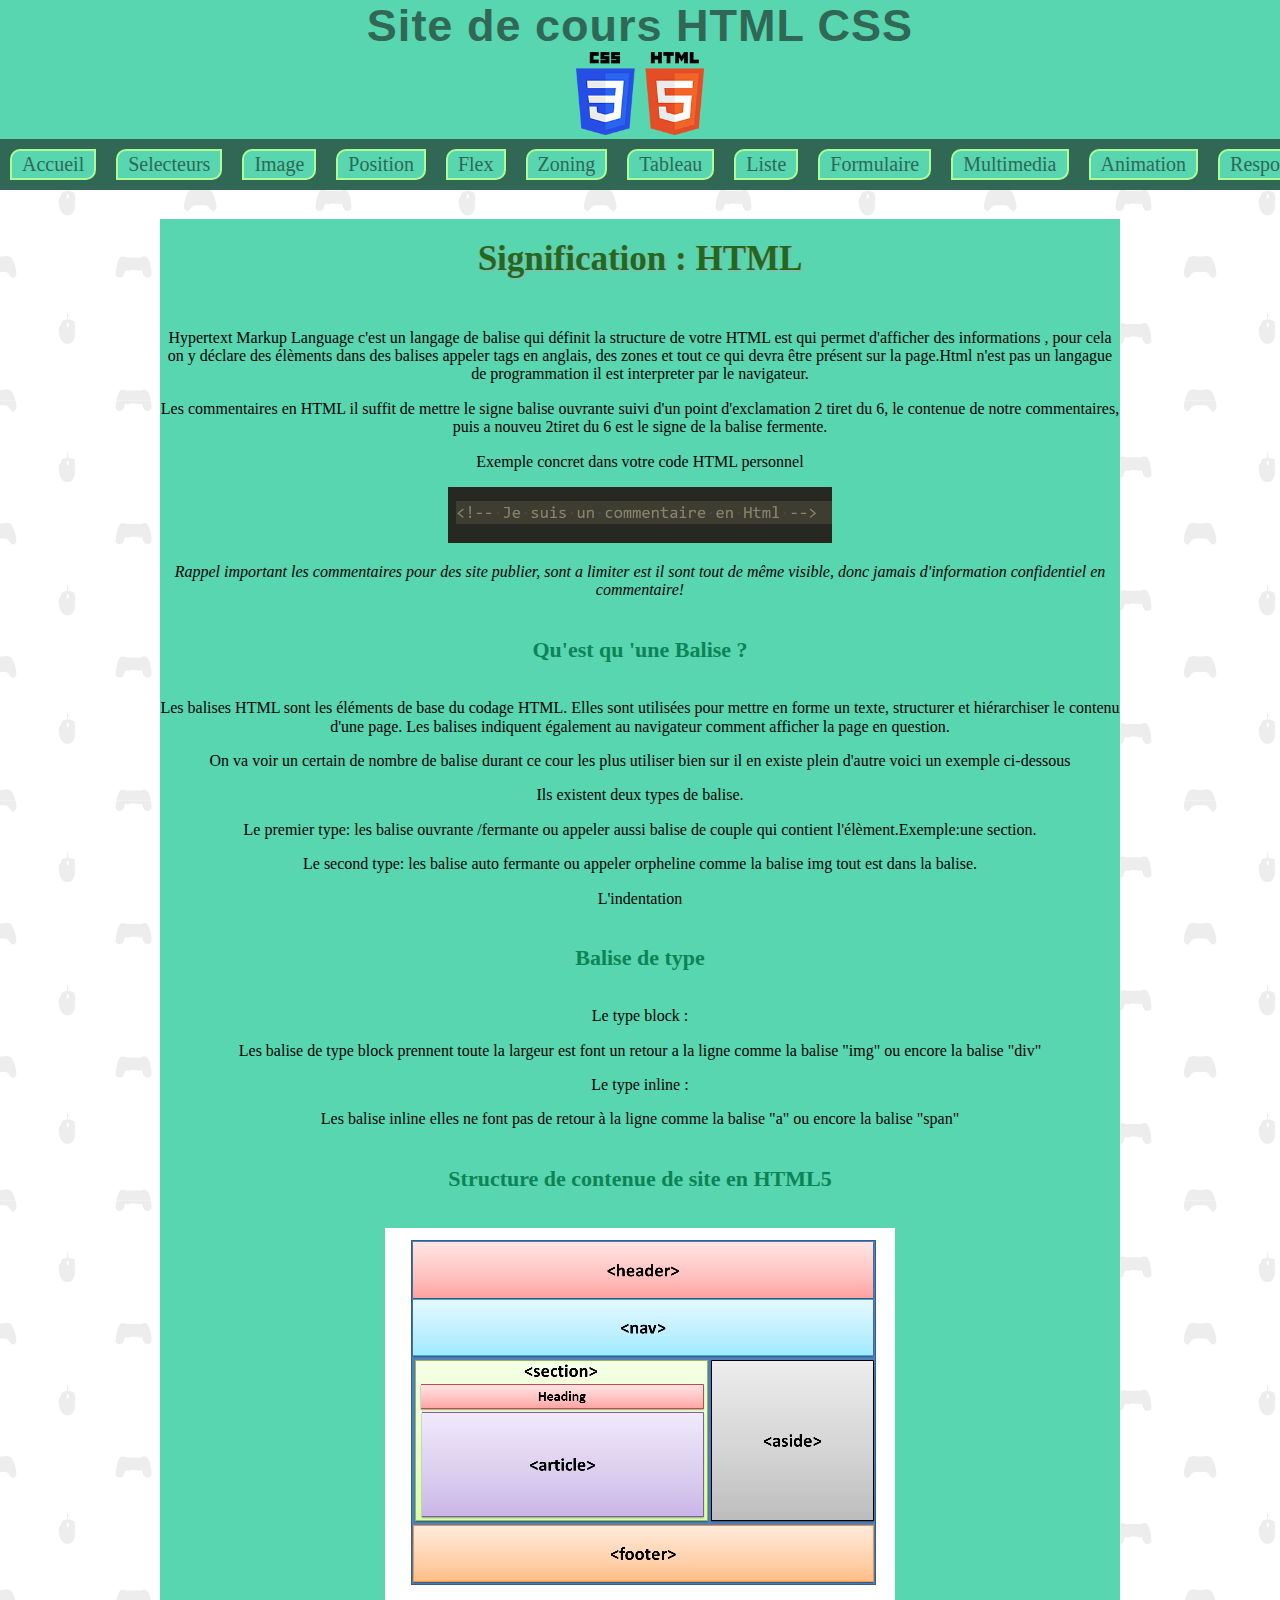
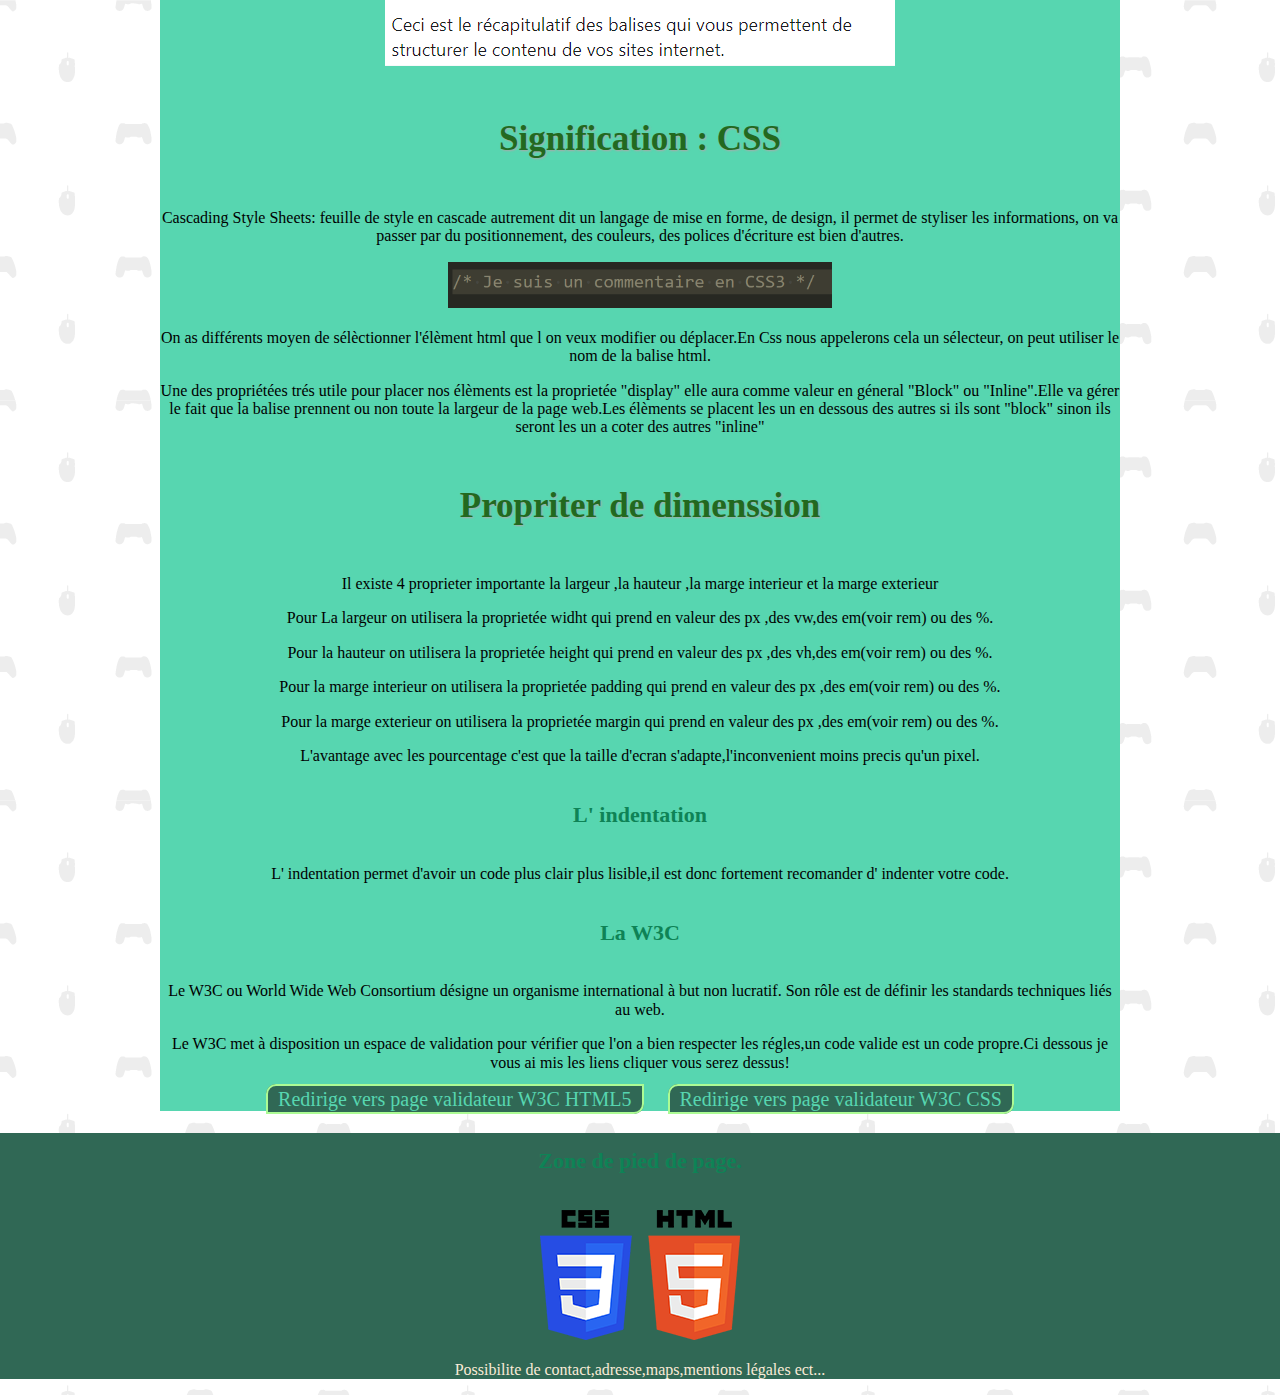
<file: index.html>
<!DOCTYPE html>
<html lang="fr">

<head>
    <!-- Partie non visible du site -->
    <meta charset="UTF-8" />
    <meta http-equiv="X-UA-Compatible" content="IE=edge" />
    <meta name="viewport" content="width=device-width, initial-scale=1.0" />
    <meta name="description" content="site HTML - CSS" />
    <title>Acceuil</title>
    <!-- Choisissez une police Google Fonts et ajoutez-là ici : -->
    <link href="https://fonts.googleapis.com/css?family=Nunito" rel="stylesheet">
    <!--fichiers normalise remet a zero les normes css-->
    <link rel="stylesheet" href="CSS/normalise.css" />
    <link rel="stylesheet" href="CSS/style.css" />
</head>

<body>
    <!--Partie visible du site-->
    <div class="container">
        <header>
            <!--En tête du site-->
            <h1>Site de cours HTML CSS </h1>
            <img src="img/logo.png" alt="logo html5 et css3" />
            <nav>
                <a href="index.html">Accueil</a>
                <a href="selecteur.html">Selecteurs</a>
                <a href="image.html">Image</a>
                <a href="position.html">Position</a>
                <a href="flex.html">Flex</a>
                <a href="zoning.html">Zoning</a>
                <a href="tableau.html">Tableau</a>
                <a href="liste.html">Liste</a>
                <a href="formulaire.html">Formulaire</a>
                <a href="multimedia.html">Multimedia</a>
                <a href="animation.html">Animation</a>
                <a href="responsive.html">Responsive</a>
                <a href="bootstrap.html">Bootstrap</a>
            </nav>
        </header>
        <main>
            <section>
                <h2>Signification : HTML</h2>
                <p>
                    Hypertext Markup Language
                    c'est un langage de balise qui définit la structure de votre HTML est qui permet d'afficher des
                    informations , pour cela on y déclare des élèments dans des balises appeler tags en anglais, des
                    zones et tout ce qui devra être présent sur la page.Html n'est pas un langague de programmation il
                    est interpreter par le navigateur.
                </p>
                <p>
                    Les commentaires en HTML il suffit de mettre le signe balise ouvrante suivi d'un point d'exclamation
                    2 tiret du 6, le contenue de notre commentaires, puis a nouveu 2tiret du 6 est le signe de la balise
                    fermente.

                </p>
                <p>
                    Exemple concret dans votre code HTML personnel
                </p>
                <img class="com" src="img/commentaire-html.png" alt="commentaire en HTML">
                <p>
                    <em>Rappel important les commentaires pour des site publier, sont a limiter est il sont tout de même
                        visible, donc jamais d'information confidentiel en commentaire!</em>
                </p>
                <section>
                    <h3>Qu'est qu 'une Balise ?</h3>
                    <p>
                        Les balises HTML sont les éléments de base du codage HTML. Elles sont utilisées pour mettre en
                        forme un texte, structurer et hiérarchiser le contenu d'une page. Les balises indiquent
                        également au navigateur comment afficher la page en question.
                    </p>
                    <p>
                        On va voir un certain de nombre de balise durant ce cour les plus utiliser bien sur il en existe
                        plein d'autre voici un exemple ci-dessous
                    </p>
                    <p>
                        Ils existent deux types de balise.

                    </p>
                    <p>
                        Le premier type: les balise ouvrante /fermante ou appeler aussi balise de couple qui contient
                        l'élèment.Exemple:une section.
                    </p>
                    <p>
                        Le second type: les balise auto fermante ou appeler orpheline comme la balise img tout est dans
                        la balise.
                    </p>
                    <p>L'indentation</p>
                </section>
                <section>
                    <h3>Balise de type </h3>
                    <p>Le type block :</p>
                    <p>Les balise de type block prennent toute la largeur est font un retour a la ligne comme la balise
                        "img" ou encore la balise "div"</p>
                    <p>Le type inline :</p>
                    <p>Les balise inline elles ne font pas de retour à la ligne comme la balise "a" ou encore la balise
                        "span"</p>
                </section>
                <section>
                    <h3>Structure de contenue de site en HTML5</h3>
                    <img src="img/structureSite.png" alt='image de struture de base html'>
                </section>

                <section>
                    <h2>Signification : CSS</h2>
                    <p>
                        Cascading Style Sheets: feuille de style en cascade autrement dit un langage de mise en forme,
                        de design, il permet de styliser les informations, on va passer par du positionnement, des
                        couleurs, des polices d'écriture est bien d'autres.
                    </p>
                    <img class="com" src="img/commentaire_css.png" alt="commentaire en CSS">
                    <p>
                        On as différents moyen de sélèctionner l'élèment html que l on veux modifier ou déplacer.En Css
                        nous appelerons cela un sélecteur, on peut utiliser le nom de la balise html.

                    </p>
                    <p>
                        Une des propriétées trés utile pour placer nos élèments est la proprietée "display" elle aura
                        comme valeur en géneral "Block" ou "Inline".Elle va gérer le fait que la balise prennent ou non
                        toute la largeur de la page web.Les élèments se placent les un en dessous des autres si ils sont
                        "block" sinon ils seront les un a coter des autres "inline"
                    </p>
                    <h2>Propriter de dimenssion</h2>
                    <p>
                        Il existe 4 proprieter importante la largeur ,la hauteur ,la marge interieur et la marge
                        exterieur
                    </p>
                    <p>
                        Pour La largeur on utilisera la proprietée widht qui prend en valeur des px ,des vw,des em(voir
                        rem) ou des %.
                    </p>
                    <p>
                        Pour la hauteur on utilisera la proprietée height qui prend en valeur des px ,des vh,des em(voir
                        rem) ou des %.
                    </p>
                    <p>
                        Pour la marge interieur on utilisera la proprietée padding qui prend en valeur des px ,des
                        em(voir rem) ou des %.
                    </p>
                    <p>
                        Pour la marge exterieur on utilisera la proprietée margin qui prend en valeur des px ,des
                        em(voir rem) ou des %.
                    </p>
                    <p>
                        L'avantage avec les pourcentage c'est que la taille d'ecran s'adapte,l'inconvenient moins precis
                        qu'un pixel.
                    </p>

                </section>

                <section>
                    <h3>L' indentation</h3>
                    <p>L' indentation permet d'avoir un code plus clair plus lisible,il est donc fortement recomander d'
                        indenter votre code.</p>
                </section>
                <section class="section">
                    <h3>La W3C</h3>
                    <p>
                        Le W3C ou World Wide Web Consortium désigne un organisme international à but non lucratif. Son
                        rôle est de définir les standards techniques liés au web.
                    </p>
                    <p>
                        Le W3C met à disposition un espace de validation pour vérifier que l'on a bien respecter les
                        régles,un code valide est un code propre.Ci dessous je vous ai mis les liens cliquer vous serez
                        dessus!
                    </p>
                    <a href="https://validator.w3.org">Redirige vers page validateur W3C HTML5</a>
                    <a href="https://jigsaw.w3.org">Redirige vers page validateur W3C CSS</a>
                </section>
            </section>
        </main>
    </div>
    <footer>
        <h3>Zone de pied de page.</h3>
        <img src="img/logo.png" alt="logo html5 et css3" />
        <p>Possibilite de contact,adresse,maps,mentions légales ect...</p>

    </footer>
</body>

</html>
</file>
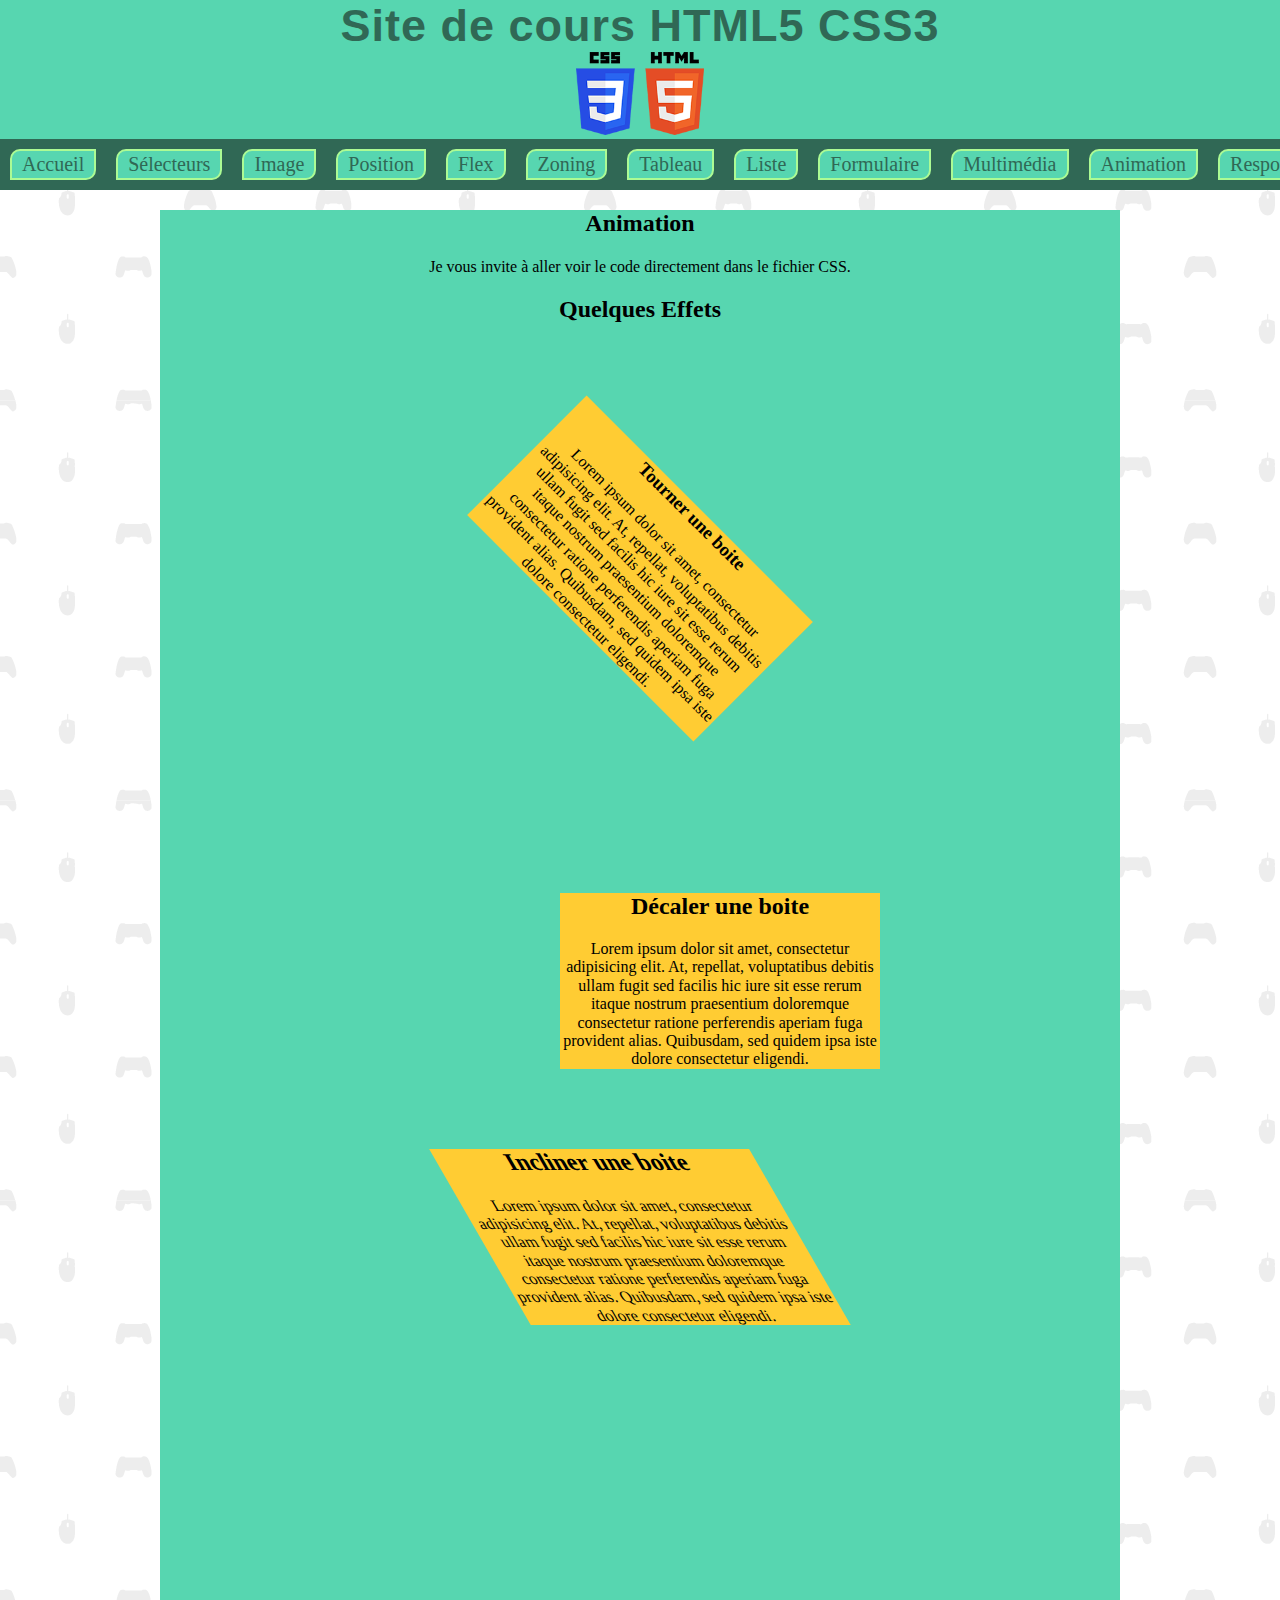
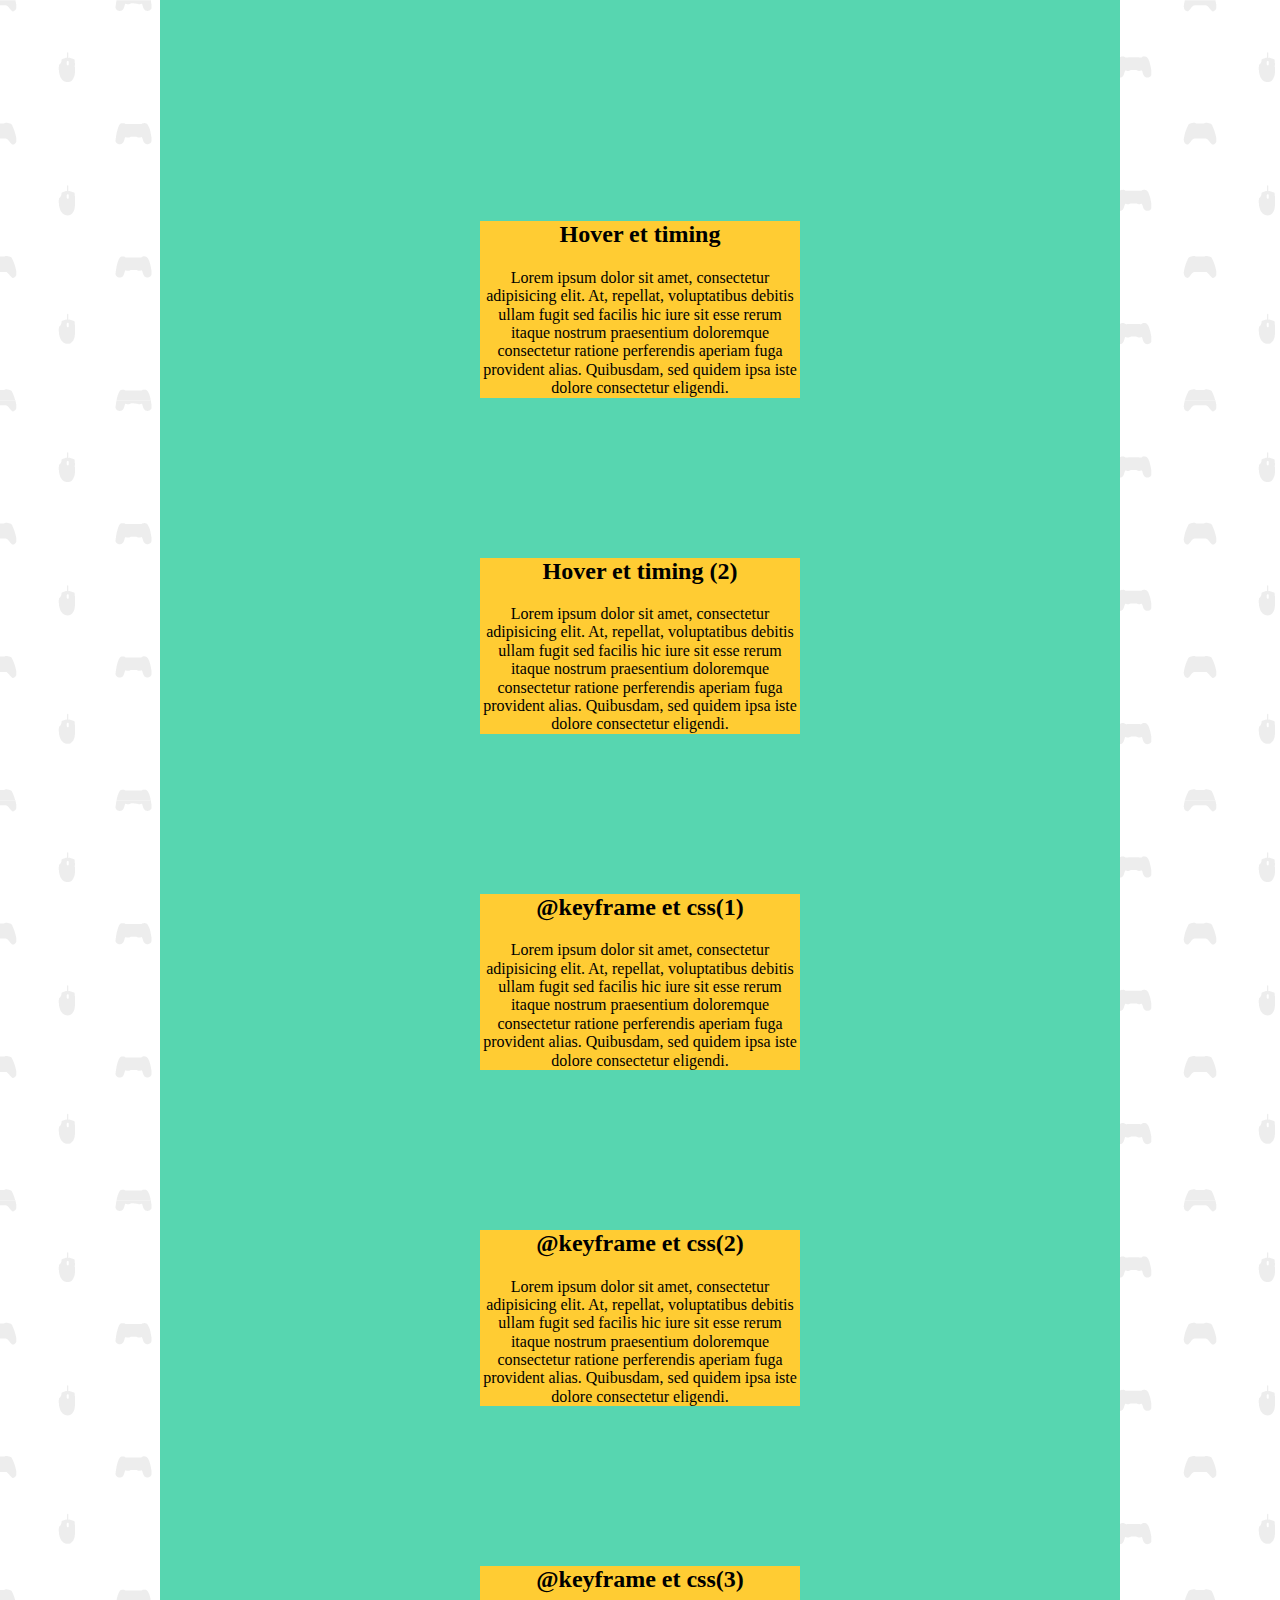
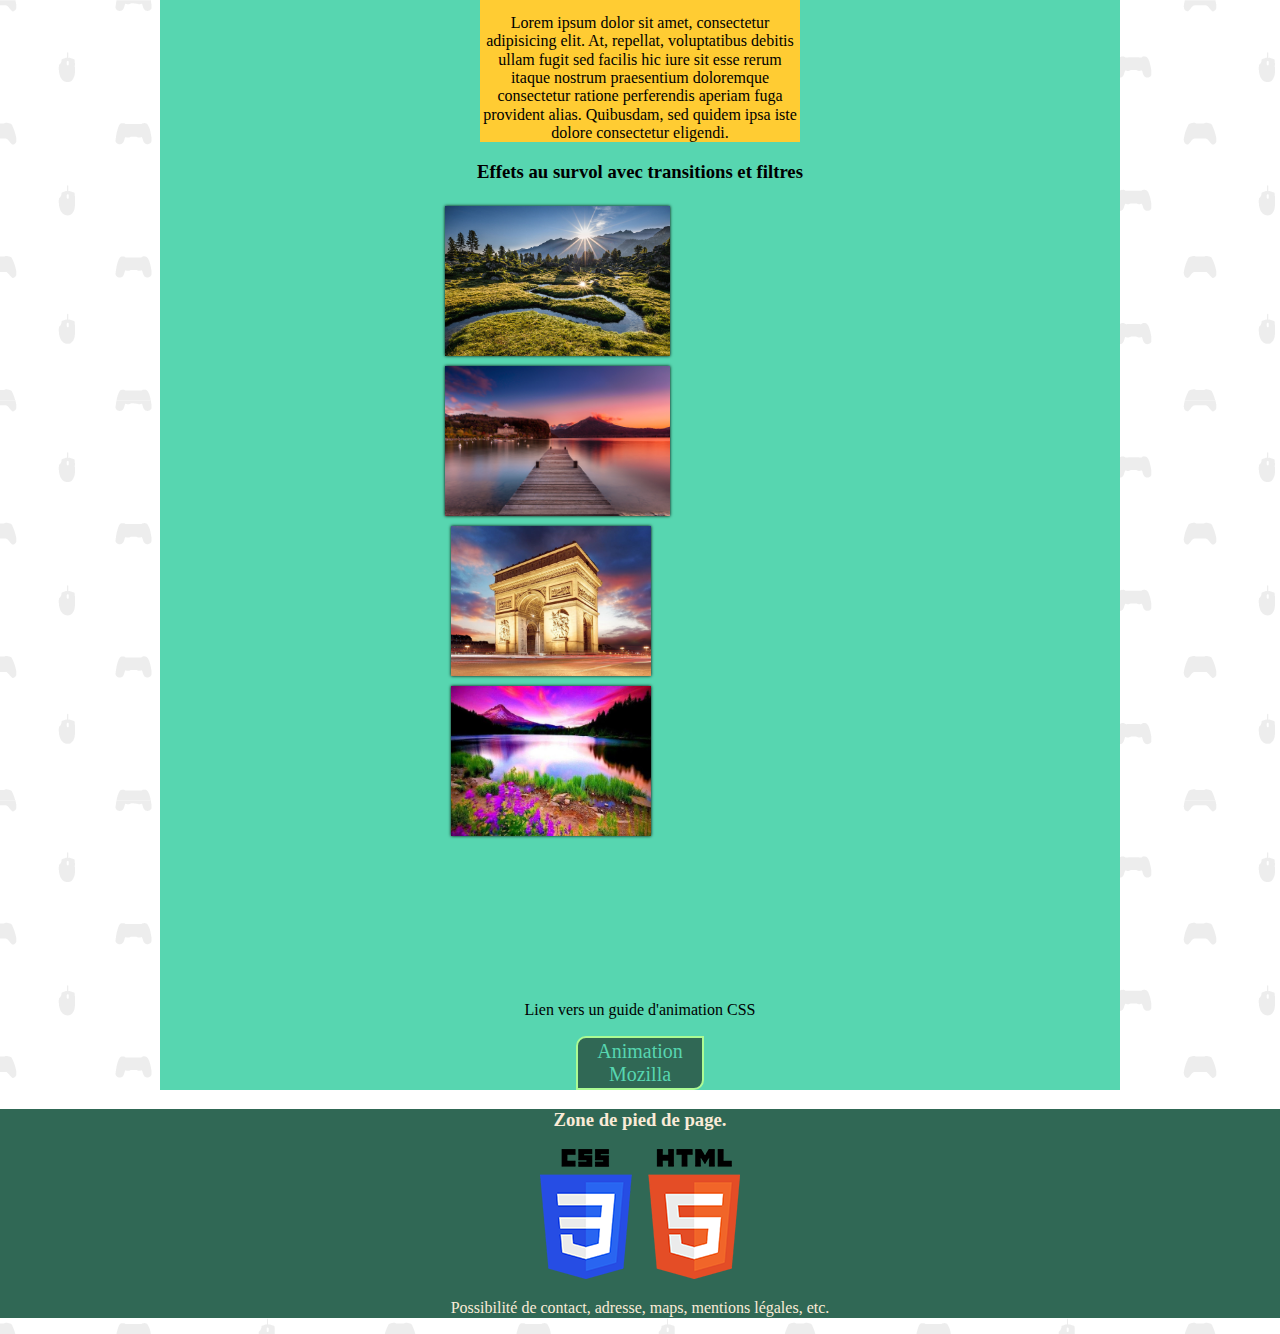
<file: animation.html>
<!DOCTYPE html>
<html lang="zxx"><!--Pour le lorem ipsum ne sois pas considérer comme une erreur-->

<head>
    <!-- Partie non-visible du site -->
    <meta charset="UTF-8" />
    <meta http-equiv="X-UA-Compatible" content="IE=edge" />
    <meta name="viewport" content="width=device-width, initial-scale=1.0" />
    <meta name="description" content="site HTML - CSS" />
    <title>Animation</title>
    <!-- Choisissez une police Google Fonts et ajoutez-là ici : -->
    <link href="https://fonts.googleapis.com/css?family=Nunito" rel="stylesheet">
    <!--fichiers normalise remet a zero les normes css-->
    <link rel="stylesheet" href="CSS/normalise.css" />
    <link rel="stylesheet" href="CSS/animation.css">
</head>

<body>
    <!--Partie visible du site-->
    <header>
        <!--En tête du site-->
        <h1>Site de cours HTML5 CSS3 </h1>
        <img src="img/logo.png" alt="logo html5 et css3" />
        <nav>
            <a href="index.html">Accueil</a>
            <a href="selecteur.html">Sélecteurs</a>
            <a href="image.html">Image</a>
            <a href="position.html">Position</a>
            <a href="flex.html">Flex</a>
            <a href="zoning.html">Zoning</a>
            <a href="tableau.html">Tableau</a>
            <a href="liste.html">Liste</a>
            <a href="formulaire.html">Formulaire</a>
            <a href="multimedia.html">Multimédia</a>
            <a href="animation.html">Animation</a>
            <a href="responsive.html">Responsive</a>
            <a href="bootstrap.html">Bootstrap</a>
        </nav>
    </header>
    <main>
        <h2>Animation</h2>
        <p>Je vous invite à aller voir le code directement dans le fichier CSS.</p>
        <section>
            <h2>Quelques Effets</h2>
            <div class="boite">
                <h3>Tourner une boite</h3>
                <p> Lorem ipsum dolor sit amet, consectetur adipisicing elit. At, repellat, voluptatibus
                    debitis ullam fugit sed facilis hic iure sit esse rerum itaque nostrum praesentium doloremque
                    consectetur ratione perferendis aperiam fuga provident alias. Quibusdam,
                    sed quidem ipsa iste dolore consectetur eligendi.</p>
            </div>



            <div class="boite2">
                <h2>Décaler une boite</h2>
                <p> Lorem ipsum dolor sit amet, consectetur adipisicing elit. At, repellat, voluptatibus
                    debitis ullam fugit sed facilis hic iure sit esse rerum itaque nostrum praesentium doloremque
                    consectetur ratione perferendis aperiam fuga provident alias. Quibusdam,
                    sed quidem ipsa iste dolore consectetur eligendi.</p>
            </div>



            <div class="boite3">
                <h2>Incliner une boite</h2>
                <p> Lorem ipsum dolor sit amet, consectetur adipisicing elit. At, repellat, voluptatibus
                    debitis ullam fugit sed facilis hic iure sit esse rerum itaque nostrum praesentium doloremque
                    consectetur ratione perferendis aperiam fuga provident alias. Quibusdam,
                    sed quidem ipsa iste dolore consectetur eligendi.</p>
            </div>


            <!--aller sur la div dans le navigateur avec la souris-->
            <div class="boite4">
                <h2>Timing et animaton</h2>
                <p> Lorem ipsum dolor sit amet, consectetur adipisicing elit. At, repellat, voluptatibus
                    debitis ullam fugit sed facilis hic iure sit esse rerum itaque nostrum praesentium doloremque
                    consectetur ratione perferendis aperiam fuga provident alias. Quibusdam,
                    sed quidem ipsa iste dolore consectetur eligendi.</p>
            </div>


            <!--recharger la page dans le navigateur sur ce titre la(f5) -->
            <div class="boite5">
                <h2>Hover et timing</h2>
                <p> Lorem ipsum dolor sit amet, consectetur adipisicing elit. At, repellat, voluptatibus
                    debitis ullam fugit sed facilis hic iure sit esse rerum itaque nostrum praesentium doloremque
                    consectetur ratione perferendis aperiam fuga provident alias. Quibusdam,
                    sed quidem ipsa iste dolore consectetur eligendi.</p>
            </div>


            <div class="boite6">
                <h2>Hover et timing (2)</h2>
                <p> Lorem ipsum dolor sit amet, consectetur adipisicing elit. At, repellat, voluptatibus
                    debitis ullam fugit sed facilis hic iure sit esse rerum itaque nostrum praesentium doloremque
                    consectetur ratione perferendis aperiam fuga provident alias. Quibusdam,
                    sed quidem ipsa iste dolore consectetur eligendi.</p>
            </div>


            <div class="boite7">
                <h2>@keyframe et css(1)</h2>
                <p> Lorem ipsum dolor sit amet, consectetur adipisicing elit. At, repellat, voluptatibus
                    debitis ullam fugit sed facilis hic iure sit esse rerum itaque nostrum praesentium
                    doloremque
                    consectetur ratione perferendis aperiam fuga provident alias. Quibusdam,
                    sed quidem ipsa iste dolore consectetur eligendi.</p>
            </div>


            <div class="boite8">
                <h2>@keyframe et css(2)</h2>
                <p> Lorem ipsum dolor sit amet, consectetur adipisicing elit. At, repellat, voluptatibus
                    debitis ullam fugit sed facilis hic iure sit esse rerum itaque nostrum praesentium
                    doloremque
                    consectetur ratione perferendis aperiam fuga provident alias. Quibusdam,
                    sed quidem ipsa iste dolore consectetur eligendi.</p>
            </div>


            <div class="boite9">
                <h2>@keyframe et css(3)</h2>
                <p> Lorem ipsum dolor sit amet, consectetur adipisicing elit. At, repellat, voluptatibus
                    debitis ullam fugit sed facilis hic iure sit esse rerum itaque nostrum praesentium
                    doloremque
                    consectetur ratione perferendis aperiam fuga provident alias. Quibusdam,
                    sed quidem ipsa iste dolore consectetur eligendi.</p>
            </div>
        </section>
        <section>
            <h3>Effets au survol avec transitions et filtres</h3>
            <ul class="imgEffets">
                <li>
                    <img src="img/survol1.jpg" alt="">
                </li>
                <li>
                    <img src="img/survol2.jpg" alt="">
                </li>
                <li>
                    <img src="img/triomphe.jpg" alt="">
                </li>
                <li>
                    <img src="img/fond1.jpg" alt="">
                </li>
            </ul>
        </section>
        <div class="origine">
            <p>Lien vers un guide d'animation CSS</p>
            <a href="https://developer.mozilla.org/fr/docs/Web/CSS/animation" class="btn">Animation Mozilla</a>
        </div>
    </main>
    <footer>
        <h3>Zone de pied de page.</h3>
        <img src="img/logo.png" alt="logo html5 et css3" />
        <p>Possibilité de contact, adresse, maps, mentions légales, etc.</p>

    </footer>
</body>

</html>
</file>
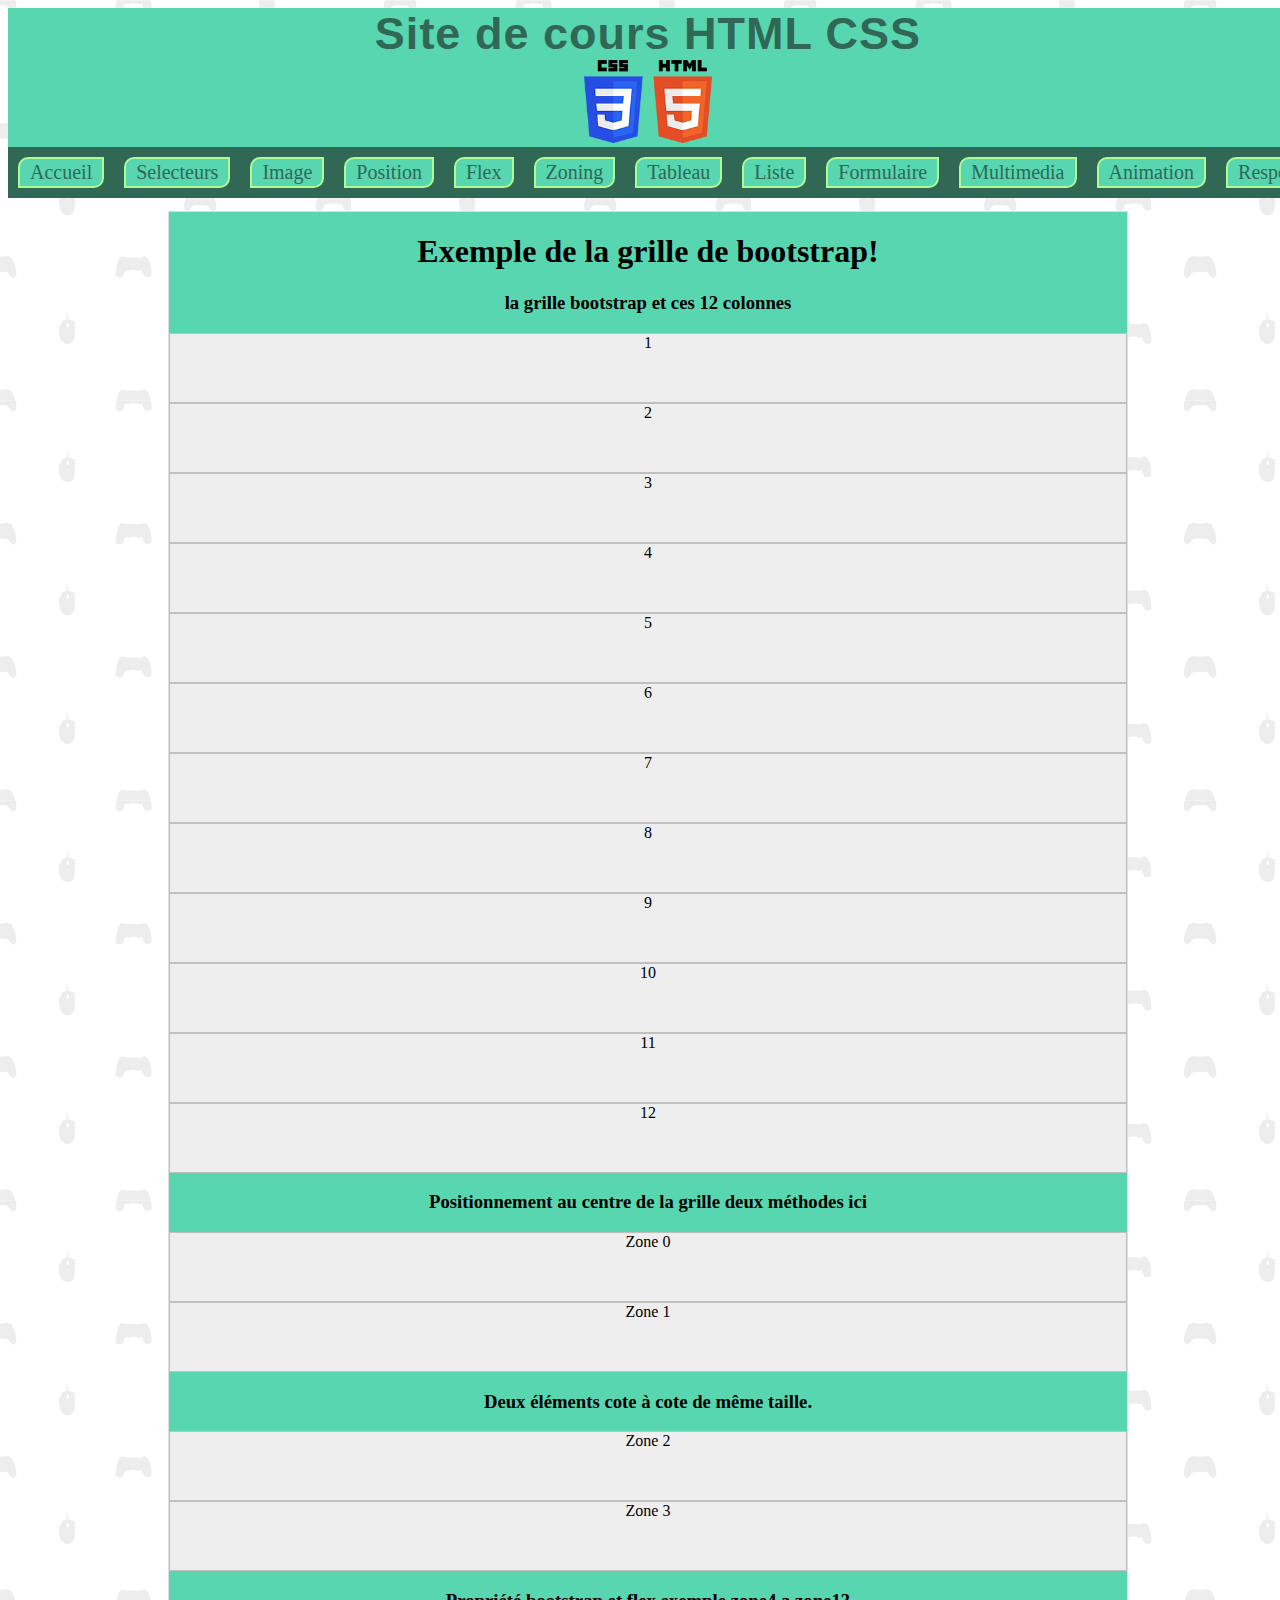
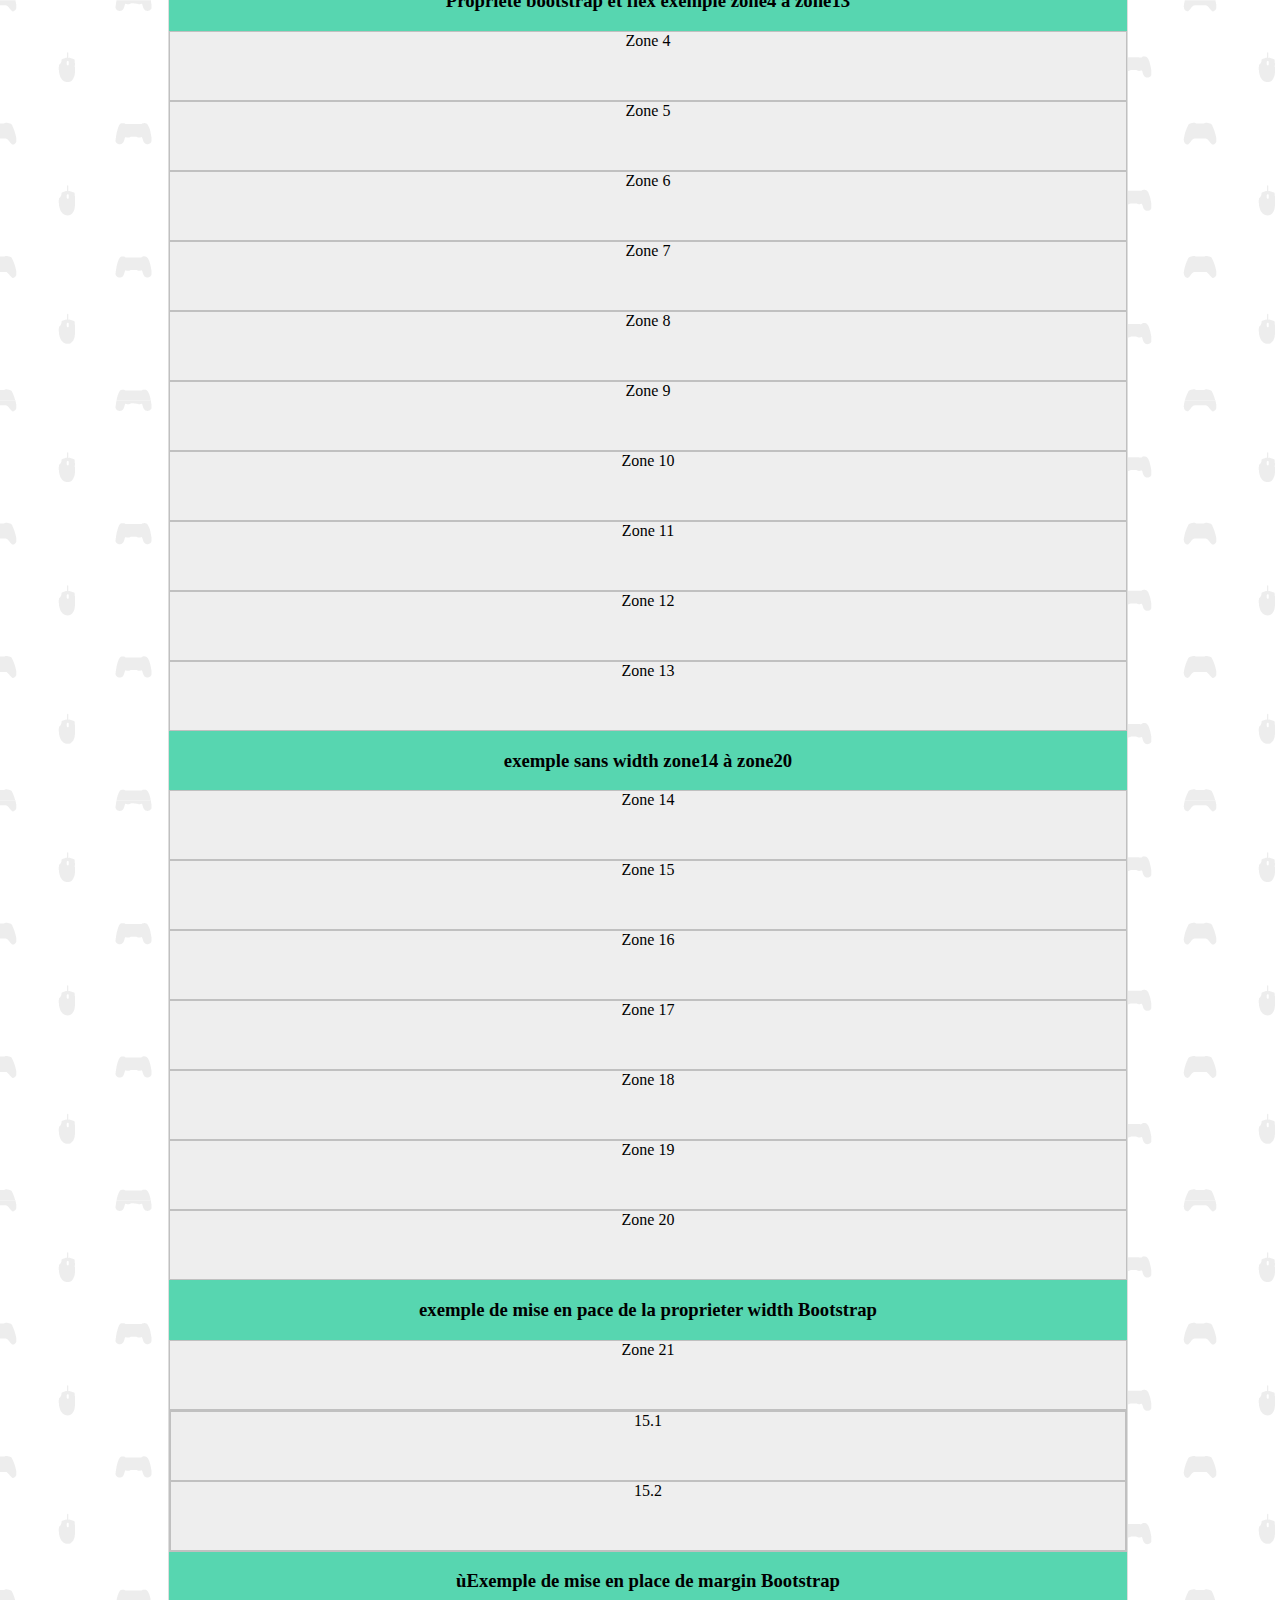
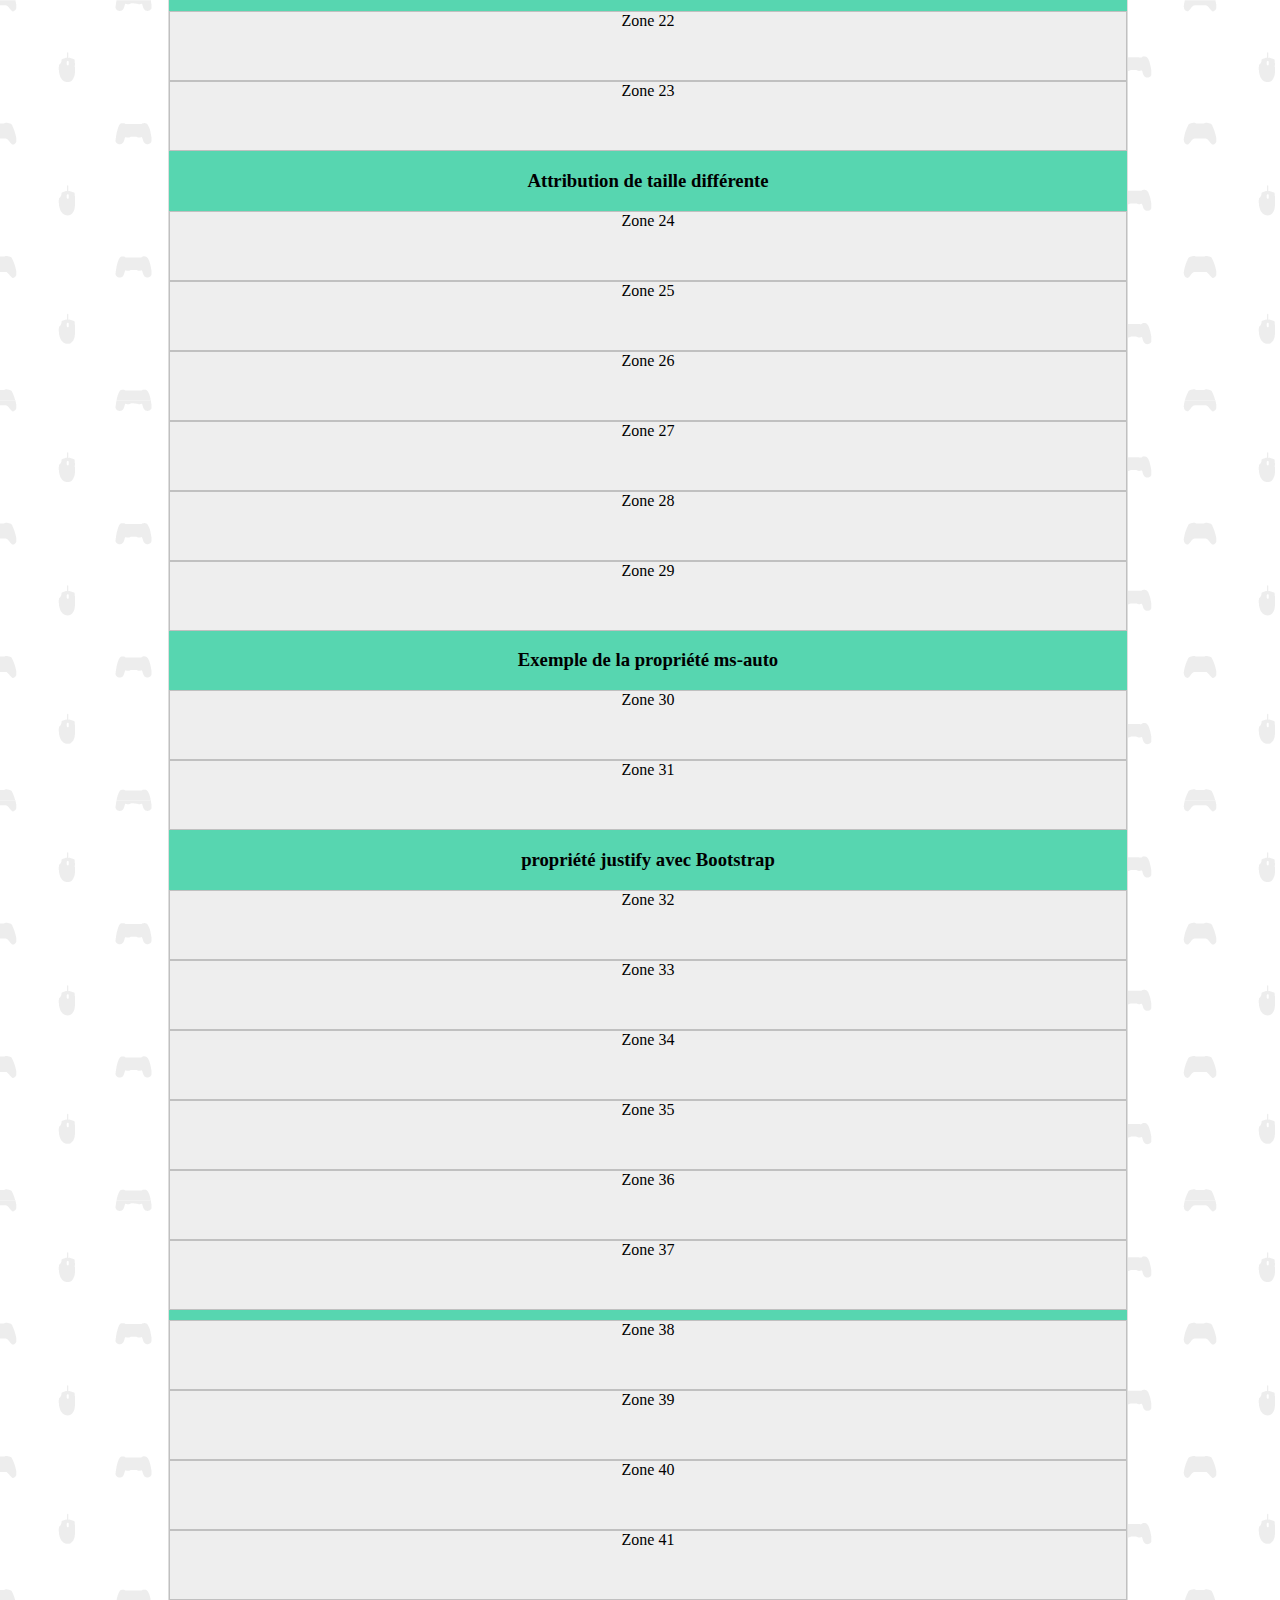
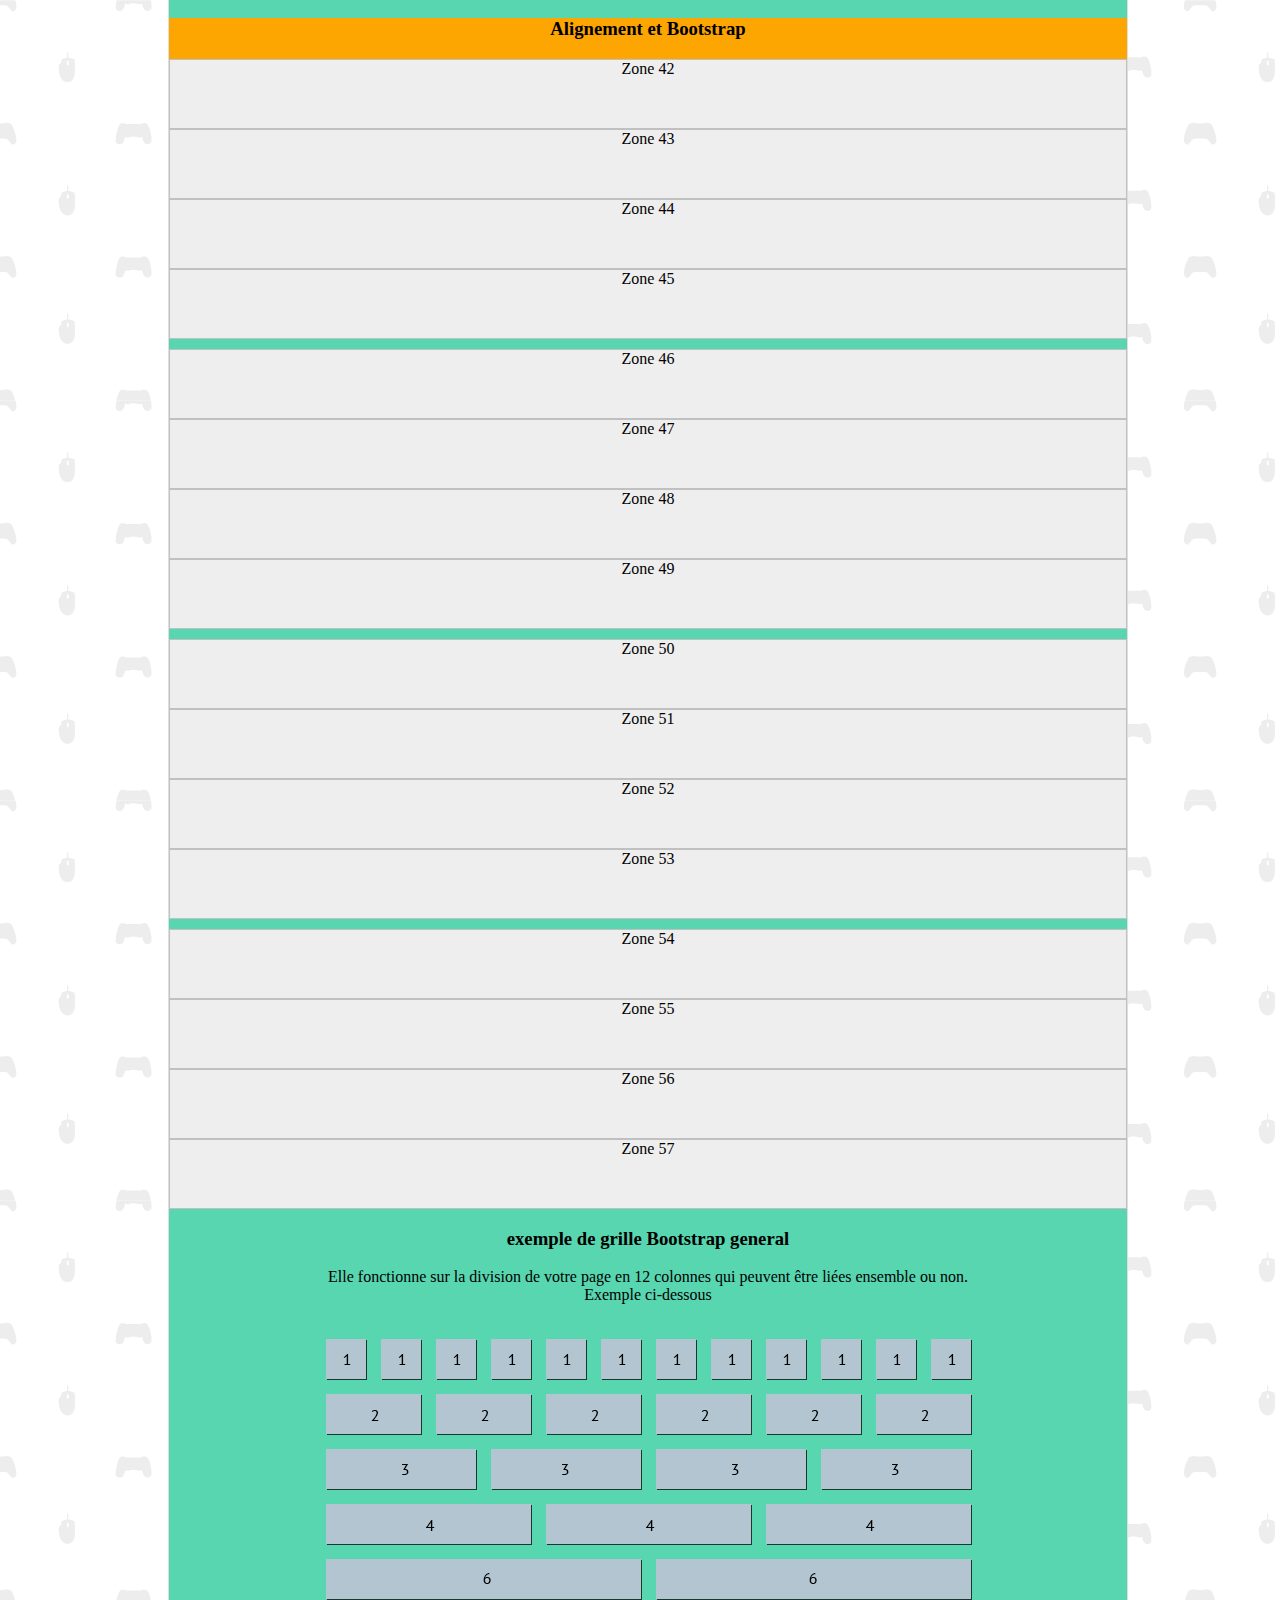
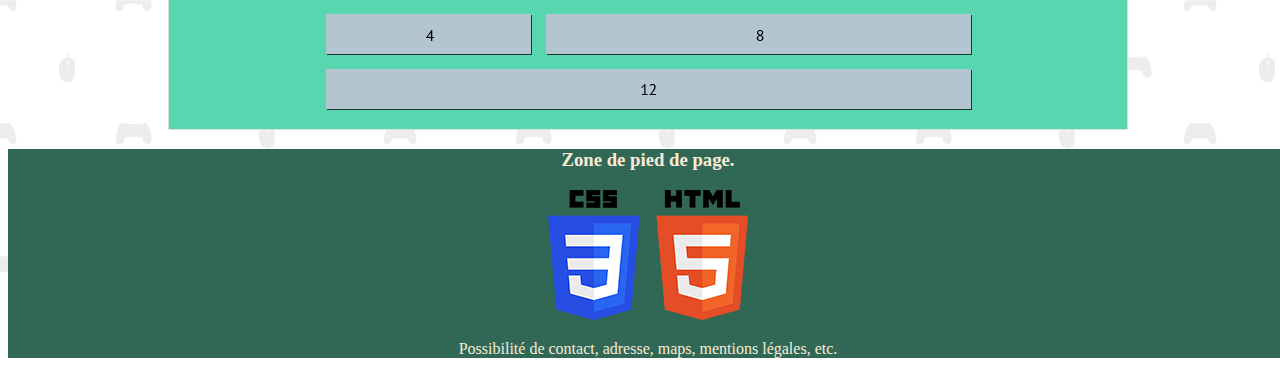
<file: bootstrap.html>
<!doctype html>
<html lang="fr">

<head>
    <!-- Required meta tags -->
    <meta charset="utf-8">
    <meta name="viewport" content="width=device-width, initial-scale=1, shrink-to-fit=no">
    <!-- Bootstrap CSS -->
    <link href="https://cdn.jsdelivr.net/npm/bootstrap@5.0.2/dist/css/bootstrap.min.css" rel="stylesheet"
        integrity="sha384-EVSTQN3/azprG1Anm3QDgpJLIm9Nao0Yz1ztcQTwFspd3yD65VohhpuuCOmLASjC" crossorigin="anonymous">
    <link rel="stylesheet" href="CSS/bootstrap.css">
    <title>La Grille Bootstrap</title>
</head>

<body>
    <!--
	.container Il permet de centrer sur la page web.
	.row est une <<rangée>> ou une <<ligne>>
	.col-md-10 Il permet de prendre 10 emplacements. (jusqu'à 12 emplacements)
	.mx-auto Il permet de centrer sur la page web.
	.col Il permet de déclarer une colonne. (illimité) a revoir 12max ??
	w-100 : width: 100%;
	
	BREAKPOINTS
	xs < 576px = Mobile portrait
	sm >= 576px = Mobile paysage / tablette
	md >= 768px = tablette, laptop
	lg >= 992px = desktop, laptop
	xl >= 1200px = desktop, laptop
	
	justify-content-start = On démarre au début. (de la gauche vers la droite)
	justify-content-center = On centre au milieu.
	justify-content-end = On démarre de la fin/de la droite.
	justify-content-around = Espacement autour des zones
	justify-content-between = L'espacement entre dans les zones.
	
	MARGIN & PADDING
	m = margin
	p = padding
	
	mt = margin-top
	pt = padding-top
	mb = margin-bottom
	pb = padding-bottom
	ms = margin-left
	pl = padding-left
	me = margin-right
	pr = padding-right
	mx = margin-right + margin-left
	px = padding-right + padding-left
	my = margin-top + margin-bottom
	py = padding-top + padding-bottom
	
	Associer un chiffre de 0 a 5 ou "auto".
	
	exemple : ml-5	
	ICI pour le conteneur des items
	align-items-start = Il permet d'aligner en haut (verticalement)
	align-items-center = Il permet d'aligner au centre (verticalement)
	align-items-end = Il permet d'aligner en bas (verticalement)
	
	ICI pour l item lui meme
	align-self-start = Il permet d'aligner l'élément en haut (verticalement)
	align-self-center = Il permet d'aligner l'élément au centre (verticalement)
	align-self-end = Il permet d'aligner l'élément en bas (verticalement)
-->
                    <!--En tête du site-->
    <header>
        <h1>Site de cours HTML CSS </h1>
        <img src="img/logo.png" alt="logo html5 et css3" />
        <nav>
            <a href="index.html">Accueil</a>
            <a href="selecteur.html">Selecteurs</a>
            <a href="image.html">Image</a>
            <a href="position.html">Position</a>
            <a href="flex.html">Flex</a>
            <a href="zoning.html">Zoning</a>
            <a href="tableau.html">Tableau</a>
            <a href="liste.html">Liste</a>
            <a href="formulaire.html">Formulaire</a>
            <a href="multimedia.html">Multimedia</a>
            <a href="animation.html">Animation</a>
            <a href="responsive.html">Responsive</a>
            <a href="bootstrap.html">Bootstrap</a>
        </nav>
    </header>

    <main>
        <div class="container">
            <h1>Exemple de la grille de bootstrap!</h1>
            <!--Permet de montrer la grille avec ses 12 colonnes-->
            <div class="row">
                <h3>la grille bootstrap et ces 12 colonnes</h3>
                <div class="col bordure">1</div>
                <div class="col bordure">2</div>
                <div class="col bordure">3</div>
                <div class="col bordure">4</div>
                <div class="col bordure">5</div>
                <div class="col bordure">6</div>
                <div class="col bordure">7</div>
                <div class="col bordure">8</div>
                <div class="col bordure">9</div>
                <div class="col bordure">10</div>
                <div class="col bordure">11</div>
                <div class="col bordure">12</div>
            </div>

            <!--Pour montrer le centrage de l'élément-->
            <div class="row justify-content-center">
                <h3>Positionnement au centre de la grille deux méthodes ici</h3>
                <div class="col-md-10 bordure">Zone 0</div>
            </div>

            <!--Pour montrer qu'on peut centrer avec mx-auto =margin: 0 auto;-->
            <div class="row">
                <div class="col-md-10 mx-auto bordure">Zone 1</div>
            </div>

            <!--Pour montrer qu'on peut avoir deux éléments d'une même taille côte à côte-->
            <div class="row">
                <h3>Deux éléments cote à cote de même taille.</h3>
                <div class="col-md-6 bordure">Zone 2</div>
                <div class="col-md-6 bordure">Zone 3</div>
            </div>



            <!--JUSTIFY CONTENT : Les différentes propriétés sont déjà implantées dans BOOTSTRAP, il suffit de les appeler avec des CLASS-->
            <div class="row justify-content-end">
                <h3>Propriété bootstrap et flex exemple zone4 a zone13</h3>
                <div class="col-md-3 bordure">Zone 4</div>
                <div class="col-md-3 bordure">Zone 5</div>
            </div>
            <div class="row justify-content-start">
                <div class="col-md-3 bordure">Zone 6</div>
                <div class="col-md-3 bordure">Zone 7</div>
            </div>
            <div class="row justify-content-center">
                <div class="col-md-3 bordure">Zone 8</div>
                <div class="col-md-3 bordure">Zone 9</div>
            </div>
            <div class="row justify-content-around">
                <div class="col-md-3 bordure">Zone 10</div>
                <div class="col-md-3 bordure">Zone 11</div>
            </div>
            <div class="row justify-content-between">
                <div class="col-md-3 bordure">Zone 12</div>
                <div class="col-md-3 bordure">Zone 13</div>
            </div>

            <!-- WIDTH -->

            <!--Ici, on voit que si on ne précise pas de WIDTH, bootstrap va mettre automatiquement une width pour que les éléments prennent toute la largeur disponible tout en tenant compte du nombre d'éléments.-->
            <div class="row">
                <h3>exemple sans width zone14 à zone20</h3>
                <div class="col bordure">Zone 14</div>
                <div class="col bordure">Zone 15</div>
                <div class="col bordure">Zone 16</div>
            </div>

            <!--Ici même chose mais avec 4 éléments-->
            <div class="row">
                <div class="col bordure">Zone 17</div>
                <div class="col bordure">Zone 18</div>
                <div class="col bordure">Zone 19</div>
                <div class="col bordure">Zone 20</div>
            </div>

            <!--Ici, on montre qu'il est possible de mettre une WIDTH manuellement avec la CLASS w-50. Très intéressant pour le responsive, car l'élément va GARDER SON 50 % même lorsqu'on change de taille de viewport valeur va de 25 en 25.-->
            <div class="row">
                <h3>exemple de mise en pace de la proprieter width Bootstrap</h3>
                <div class="w-50 bordure">Zone 21</div>
            </div>

            <!-- WARNING HERE -->
            <!--Si on ne met pas de CLASS associée à une WIDTH, bootstrap va automatiquement indiquer aux éléments qu'ils doivent s'étaler sur tout l'espace disponible.-->
            <div class="row">
                <div class="col-md-12 bordure">
                    <div class="row">
                        <div class="col-md-5 bordure">15.1</div>
                        <!--Ici, cette zone va prendre 50 % de la largeur, car on place deux DIV dans une ROW.-->
                        <div class="col-md-5 bordure">15.2</div>
                    </div>
                </div>
            </div>
            <!-- STOP WARNING -->

            <!--Il est possible de mettre des MARGIN avec la CLASS ms. Ici on met une marge de 5rem-->
            <div class="row">
                <h3>ùExemple de mise en place de margin Bootstrap</h3>
                <div class="col-md-3 ms-2 bordure">Zone 22</div>
                <div class="col-md-3 ms-5 bordure">Zone 23</div>
            </div>



            <!--Il est possible d'accoler deux éléments et de leur donner une taille spécifique. Ici, l'élément de gauche sera plus large que l'élément de droite.-->
            <div class="row">
                <h3>Attribution de taille différente</h3>
                <div class="col-md-7 bordure">Zone 24</div>
                <div class="col-md-5 bordure">Zone 25</div>
            </div>

            <!--Il est possible de jouer avec la largeur de plusieurs éléments. -->
            <div class="row">
                <div class="col-md-8 bordure">Zone 26</div>
                <div class="col-md-2 bordure">Zone 27</div>
                <div class="col-md-1 bordure">Zone 28</div>
                <div class="col-md-1 bordure">Zone 29</div>
            </div>

            <!--Grâce au ml auto, je signale que la marge de gauche doit être calculée automatiquement, l'élément va donc aller se coller à droite et s'arrêter à la limite imposé par son parent.-->
            <div class="row">
                <h3>Exemple de la propriété ms-auto</h3>
                <div class="col-md-8 bordure">Zone 30</div>
                <div class="col-md-2 ms-auto bordure">Zone 31</div>
            </div>

            <div class="row justify-content-between">
                <h3>propriété justify avec Bootstrap</h3>
                <div class="col-md-8 bordure">Zone 32</div>
                <div class="col-md-2 bordure">Zone 33</div>
            </div>
            <div class="row justify-content-between">
                <div class="col-md-2 bordure">Zone 34</div>
                <div class="col-md-2 bordure">Zone 35</div>
                <div class="col-md-2 bordure">Zone 36</div>
                <div class="col-md-2 bordure">Zone 37</div>
            </div>

            <!--La CLASS FOND permet de mettre un fond coloré orange, et définit une hauteur de 140px pour l'élément-->
            <div class="row fond">

                <div class="col bordure">Zone 38</div>
                <div class="col bordure">Zone 39</div>
                <div class="col bordure">Zone 40</div>
                <div class="col bordure">Zone 41</div>
            </div>

            <!--Ici on place un fond qui augmente la height à 140px, et on demande aux éléments de s'aligner sur le HAUT DU CONTENEUR-->
            <div class="row align-items-start fond">
                <h3>Alignement et Bootstrap</h3>
                <div class="col bordure">Zone 42</div>
                <div class="col bordure">Zone 43</div>
                <div class="col bordure">Zone 44</div>
                <div class="col bordure">Zone 45</div>
            </div>

            <!--Ici les éléments seront CENTRES DANS LE CONTENEUR-->
            <div class="row align-items-center fond">
                <div class="col bordure">Zone 46</div>
                <div class="col bordure">Zone 47</div>
                <div class="col bordure">Zone 48</div>
                <div class="col bordure">Zone 49</div>
            </div>

            <!--Ici, les éléments vont se placer en bas du CONTENEUR.-->
            <div class="row align-items-end fond">
                <div class="col bordure">Zone 50</div>
                <div class="col bordure">Zone 51</div>
                <div class="col bordure">Zone 52</div>
                <div class="col bordure">Zone 53</div>
            </div>
            <div class="row fond">
                <div class="col align-self-start bordure">Zone 54</div>
                <div class="col align-self-center bordure">Zone 55</div>
                <div class="col align-self-center bordure">Zone 56</div>
                <div class="col align-self-end bordure">Zone 57</div>
            </div>
            <div>
                <h3>exemple de grille Bootstrap general</h3>
                <p>Elle fonctionne sur la division de votre page en 12 colonnes qui peuvent être liées ensemble ou non.
                    <br>Exemple ci-dessous</p>
                <img src="img/grilleBootstrap.png" alt="grille bootstrap global">
            </div>
        </div>
    </main>
    <footer>
        <h3>Zone de pied de page.</h3>
        <img src="img/logo.png" alt="logo html5 et css3" />
        <p>Possibilité de contact, adresse, maps, mentions légales, etc.</p>

    </footer>

    <!--  Partie connection script -->

    <script src="https://cdn.jsdelivr.net/npm/bootstrap@5.0.2/dist/js/bootstrap.bundle.min.js"
        integrity="sha384-MrcW6ZMFYlzcLA8Nl+NtUVF0sA7MsXsP1UyJoMp4YLEuNSfAP+JcXn/tWtIaxVXM"
        crossorigin="anonymous"></script>
</body>

</html>
</file>
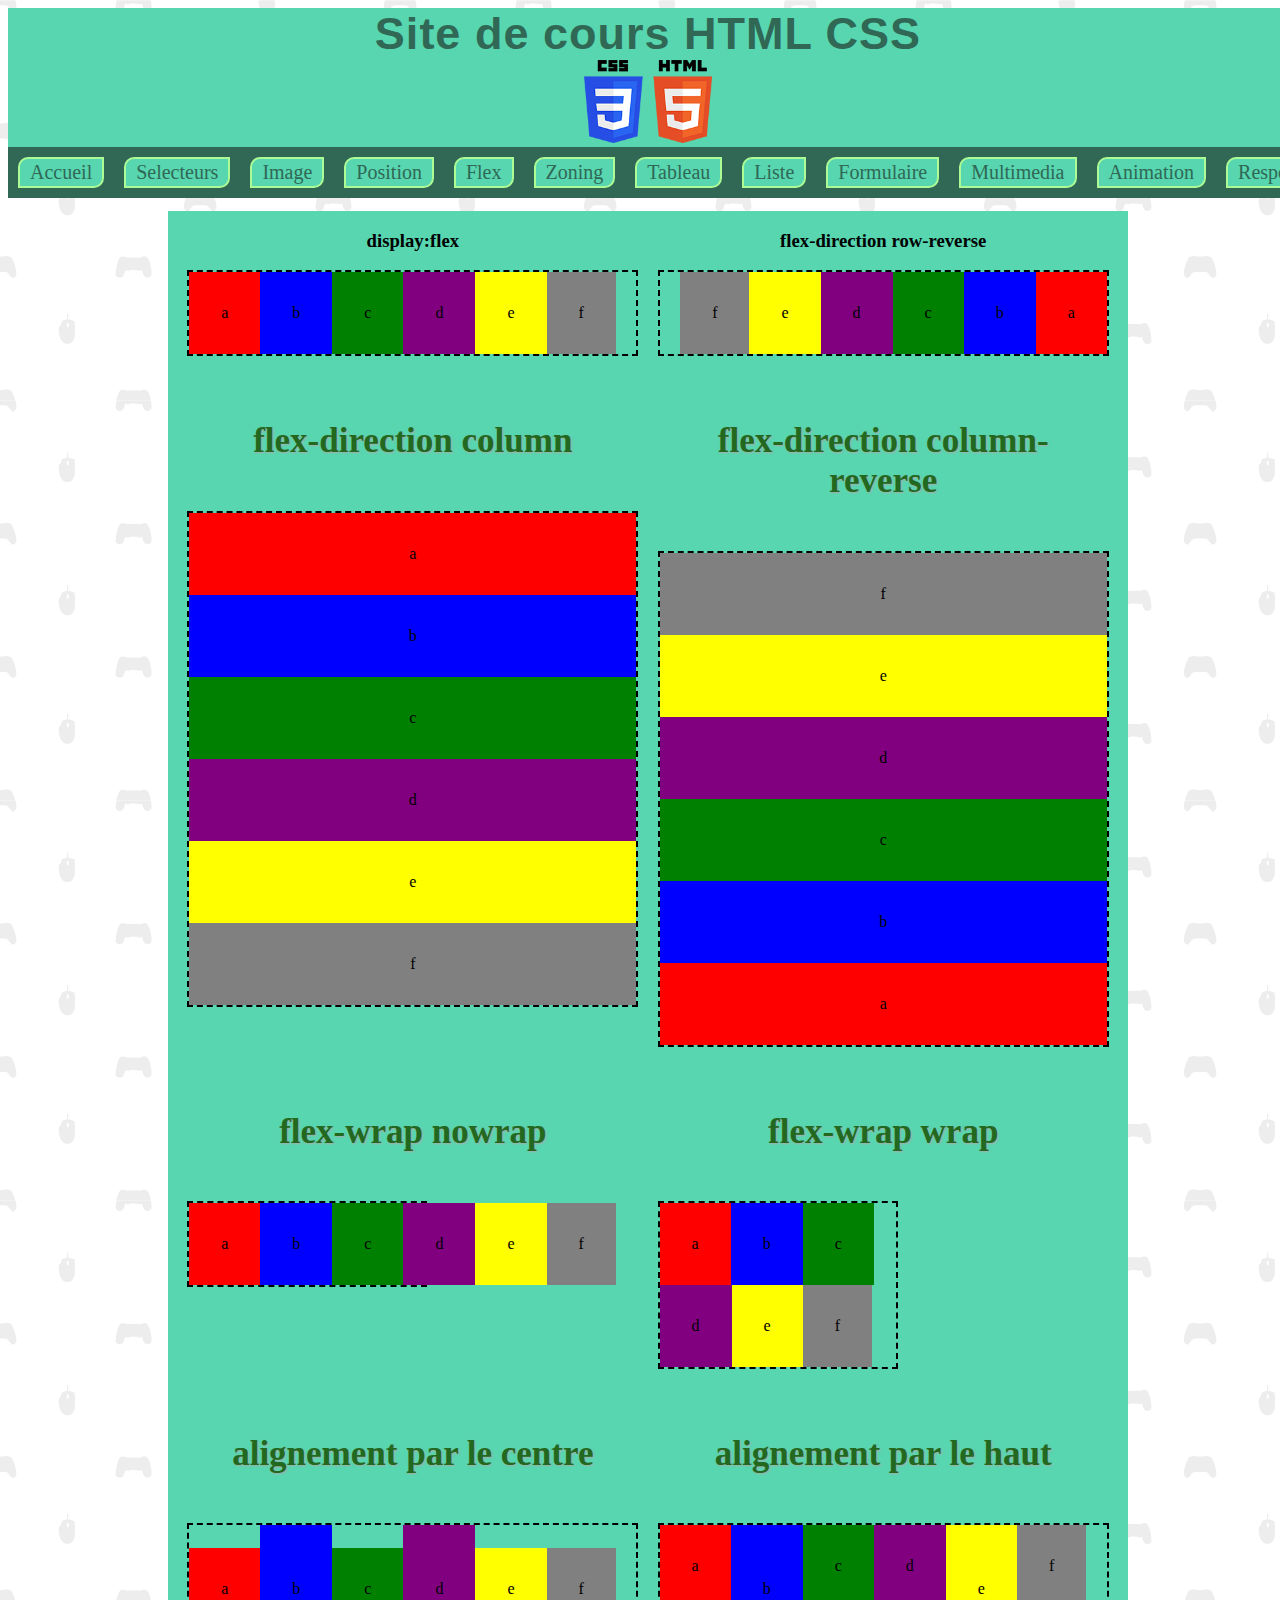
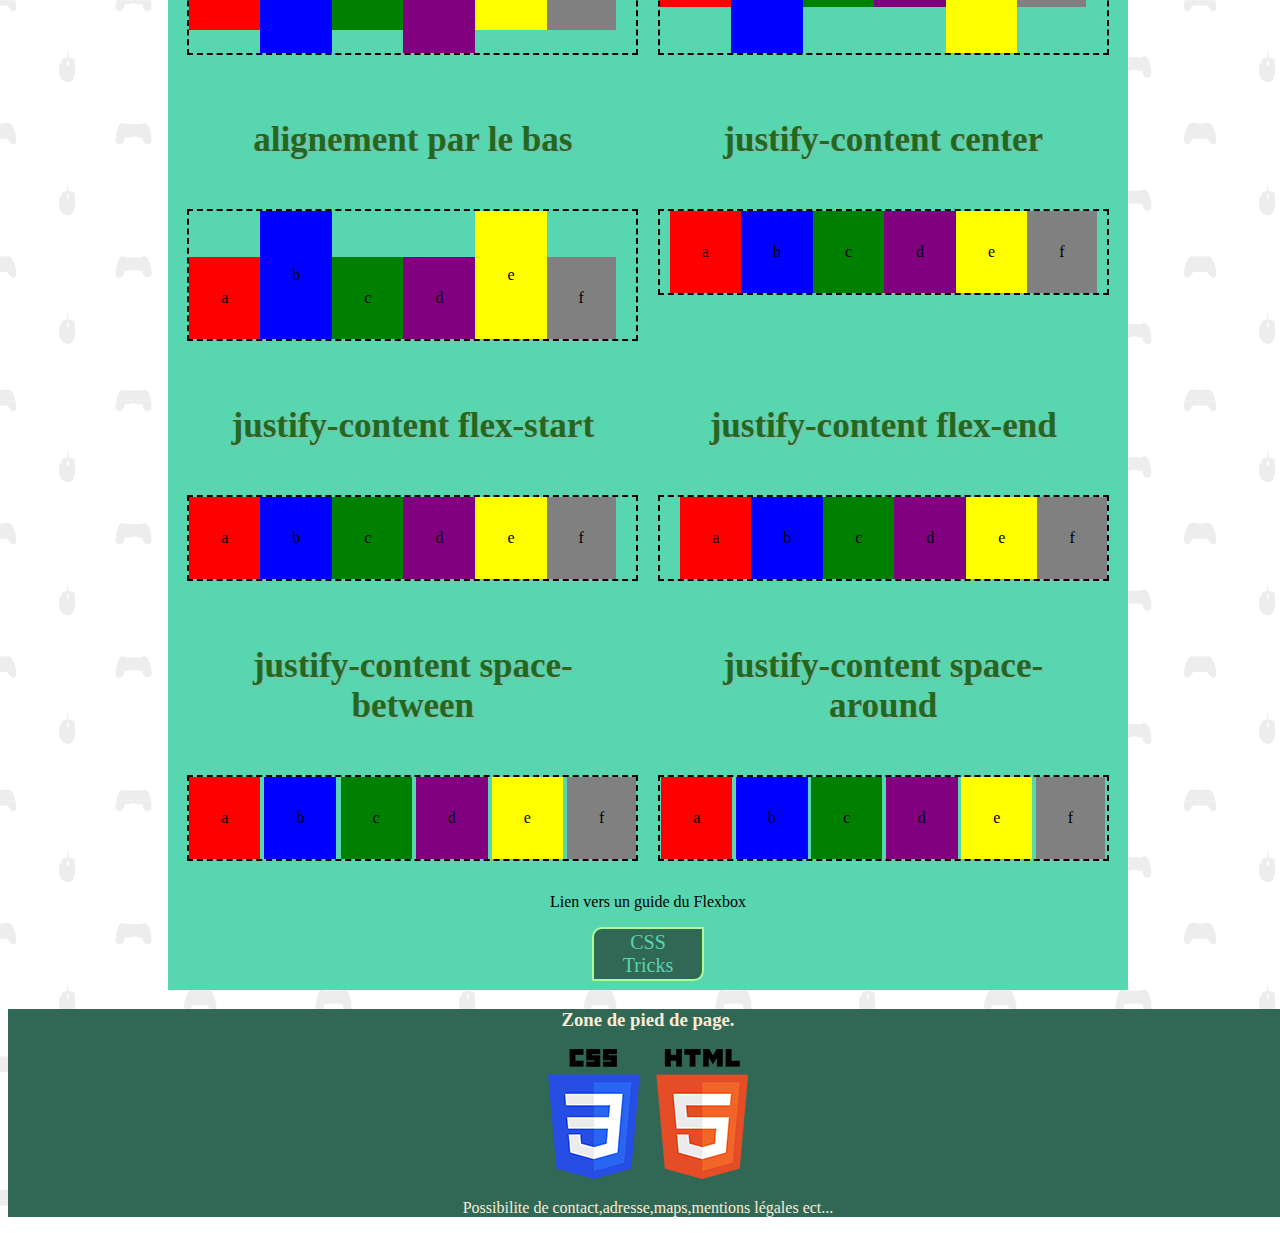
<file: flex.html>
<!DOCTYPE html>
<html lang="fr">

<head>
    <meta charset="UTF-8">
    <meta name="viewport" content="width=device-width, initial-scale=1.0">
    <title>Flex decouverte</title>
    <!--ici le nom afficher dans l onglet-->
    <link rel="preconnect" href="https://fonts.gstatic.com">
    <!--j ai le link qui me permet de changer ma police d ecriture attention de ne pas oublier d appeler en CSS la proprieter associer-->
    <link href="https://fonts.googleapis.com/css2?family=Hachi+Maru+Pop&display=swap" rel="stylesheet">
    <link rel="stylesheet" href="CSS/flex.css">
    <!--lien vers mon fichier CSS-->

</head>

<body>
    <!--petit rappel raccourci copie de ligne shift+alt+fleche (pc)-->
    <header>
        <!--En tête du site-->
        <h1>Site de cours HTML CSS </h1>
        <img src="img/logo.png" alt="logo html5 et css3" />
        <nav>
            <a href="index.html">Accueil</a>
            <a href="selecteur.html">Selecteurs</a>
            <a href="image.html">Image</a>
            <a href="position.html">Position</a>
            <a href="flex.html">Flex</a>
            <a href="zoning.html">Zoning</a>
            <a href="tableau.html">Tableau</a>
            <a href="liste.html">Liste</a>
            <a href="formulaire.html">Formulaire</a>
            <a href="multimedia.html">Multimedia</a>
            <a href="animation.html">Animation</a>
            <a href="responsive.html">Responsive</a>
            <a href="bootstrap.html">Bootstrap</a>
        </nav>
    </header>
    <main>
        <div class="flex">
            <h3>display:flex</h3>
            <!--attention le flex se met toujours sur le parent(le conteneur)de nature il es en row-->
            <ul class="test1">
                <!--ici liste non ordonee (pour rappel une liste ordonner s appele avec la balise html <ol>)-->
                <li class="a">a</li>
                <!--un <li> correspond a un point de ma liste-->
                <li class="b">b</li>
                <li class="c">c</li>
                <li class="d">d</li>
                <li class="e">e</li>
                <li class="f">f</li>
                <!--je met  une class a mon <li> afin de pouvoir le cibler si besoin en css -->
            </ul>
        </div>
        <div class="flex">
            <h3>flex-direction row-reverse</h3>

            <ul class="test2">
                <!--ici liste non ordonee (pour rappel une liste ordonner s appele avec la balise html <ol>)-->
                <li class="a">a</li>
                <!--un <li> correspond a un point de ma liste-->
                <li class="b">b</li>
                <li class="c">c</li>
                <li class="d">d</li>
                <li class="e">e</li>
                <li class="f">f</li>
                <!--je met  une class a mon <li> afin de pouvoir le cibler si besoin en css -->
            </ul>
        </div>
        <div class="flex">
            <h2>flex-direction column</h2>
            <ul class="test3">
                <!--ici liste non ordonee (pour rappel une liste ordonner s appele avec la balise html <ol>)-->
                <li class="a">a</li>
                <!--un <li> correspond a un point de ma liste-->
                <li class="b">b</li>
                <li class="c">c</li>
                <li class="d">d</li>
                <li class="e">e</li>
                <li class="f">f</li>
                <!--je met  une class a mon <li> afin de pouvoir le cibler si besoin en css -->
            </ul>
        </div>
        <div class="flex">
            <h2>flex-direction column-reverse</h2>
            <ul class="test4">
                <!--ici liste non ordonee (pour rappel une liste ordonner s appele avec la balise html <ol>)-->
                <li class="a">a</li>
                <!--un <li> correspond a un point de ma liste-->
                <li class="b">b</li>
                <li class="c">c</li>
                <li class="d">d</li>
                <li class="e">e</li>
                <li class="f">f</li>
                <!--je met  une class a mon <li> afin de pouvoir le cibler si besoin en css -->
            </ul>
        </div>
        <div class="flex">
            <h2>flex-wrap nowrap</h2>
            <ul class="test5">
                <!--ici liste non ordonee (pour rappel une liste ordonner s appele avec la balise html <ol>)-->
                <li class="a">a</li>
                <!--un <li> correspond a un point de ma liste-->
                <li class="b">b</li>
                <li class="c">c</li>
                <li class="d">d</li>
                <li class="e">e</li>
                <li class="f">f</li>
                <!--je met  une class a mon <li> afin de pouvoir le cibler si besoin en css -->
            </ul>
        </div>
        <div class="flex">
            <h2>flex-wrap wrap</h2>
            <ul class="test6">
                <!--ici liste non ordonee (pour rappel une liste ordonner s appele avec la balise html <ol>)-->
                <li class="a">a</li>
                <!--un <li> correspond a un point de ma liste-->
                <li class="b">b</li>
                <li class="c">c</li>
                <li class="d">d</li>
                <li class="e">e</li>
                <li class="f">f</li>
                <!--je met  une class a mon <li> afin de pouvoir le cibler si besoin en css -->
            </ul>
        </div>
        <!-- Ici on vois le flex et l alignement -->
        <div class="flex">
            <h2>alignement par le centre</h2>
            <ul class="test7">
                <!--ici liste non ordonee (pour rappel une liste ordonner s appele avec la balise html <ol>)-->
                <li class="a">a</li>
                <!--un <li> correspond a un point de ma liste-->
                <li class="b">b</li>
                <li class="c">c</li>
                <li class="d">d</li>
                <li class="e">e</li>
                <li class="f">f</li>
                <!--je met  une class a mon <li> afin de pouvoir le cibler si besoin en css -->
            </ul>
        </div>
        <div class="flex">
            <h2>alignement par le haut</h2>
            <ul class="test8">
                <!--ici liste non ordonee (pour rappel une liste ordonner s appele avec la balise html <ol>)-->
                <li class="a">a</li>
                <!--un <li> correspond a un point de ma liste-->
                <li class="b">b</li>
                <li class="c">c</li>
                <li class="d">d</li>
                <li class="e">e</li>
                <li class="f">f</li>
                <!--je met  une class a mon <li> afin de pouvoir le cibler si besoin en css -->
            </ul>
        </div>
        <div class="flex">
            <h2>alignement par le bas</h2>
            <ul class="test9">
                <!--ici liste non ordonee (pour rappel une liste ordonner s appele avec la balise html <ol>)-->
                <li class="a">a</li>
                <!--un <li> correspond a un point de ma liste-->
                <li class="b">b</li>
                <li class="c">c</li>
                <li class="d">d</li>
                <li class="e">e</li>
                <li class="f">f</li>
                <!--je met  une class a mon <li> afin de pouvoir le cibler si besoin en css -->
            </ul>
        </div>
        <div class="flex">
            <h2>justify-content center</h2>
            <ul class="test10">
                <!--ici liste non ordonee (pour rappel une liste ordonner s appele avec la balise html <ol>)-->
                <li class="a">a</li>
                <!--un <li> correspond a un point de ma liste-->
                <li class="b">b</li>
                <li class="c">c</li>
                <li class="d">d</li>
                <li class="e">e</li>
                <li class="f">f</li>
                <!--je met  une class a mon <li> afin de pouvoir le cibler si besoin en css -->
            </ul>
        </div>
        <div class="flex">
            <h2>justify-content flex-start</h2>
            <ul class="test11">
                <!--ici liste non ordonee (pour rappel une liste ordonner s appele avec la balise html <ol>)-->
                <li class="a">a</li>
                <!--un <li> correspond a un point de ma liste-->
                <li class="b">b</li>
                <li class="c">c</li>
                <li class="d">d</li>
                <li class="e">e</li>
                <li class="f">f</li>
                <!--je met  une class a mon <li> afin de pouvoir le cibler si besoin en css -->
            </ul>
        </div>
        <div class="flex">
            <h2>justify-content flex-end</h2>
            <ul class="test12">
                <!--ici liste non ordonee (pour rappel une liste ordonner s appele avec la balise html <ol>)-->
                <li class="a">a</li>
                <!--un <li> correspond a un point de ma liste-->
                <li class="b">b</li>
                <li class="c">c</li>
                <li class="d">d</li>
                <li class="e">e</li>
                <li class="f">f</li>
                <!--je met  une class a mon <li> afin de pouvoir le cibler si besoin en css -->
            </ul>
        </div>
        <div class="flex">
            <h2>justify-content space-between</h2>
            <ul class="test13">
                <!--ici liste non ordonee (pour rappel une liste ordonner s appele avec la balise html <ol>)-->
                <li class="a">a</li>
                <!--un <li> correspond a un point de ma liste-->
                <li class="b">b</li>
                <li class="c">c</li>
                <li class="d">d</li>
                <li class="e">e</li>
                <li class="f">f</li>
                <!--je met  une class a mon <li> afin de pouvoir le cibler si besoin en css -->
            </ul>
        </div>
        <div class="flex">
            <h2>justify-content space-around</h2>
            <ul class="test14">
                <!--ici liste non ordonee (pour rappel une liste ordonner s appele avec la balise html <ol>)-->
                <li class="a">a</li>
                <!--un <li> correspond a un point de ma liste-->
                <li class="b">b</li>
                <li class="c">c</li>
                <li class="d">d</li>
                <li class="e">e</li>
                <li class="f">f</li>
                <!--je met  une class a mon <li> afin de pouvoir le cibler si besoin en css -->
            </ul>
        </div>
        <div class="flex">
            <p>Lien vers un guide du Flexbox</p>
            <a href="https://css-tricks.com/snippets/css/a-guide-to-flexbox/">CSS Tricks</a>
        </div>
    </main>
    <footer>
        <h3>Zone de pied de page.</h3>
        <img src="img/logo.png" alt="logo html5 et css3" />
        <p>Possibilite de contact,adresse,maps,mentions légales ect...</p>
    </footer>
</body> 

</html>
</file>
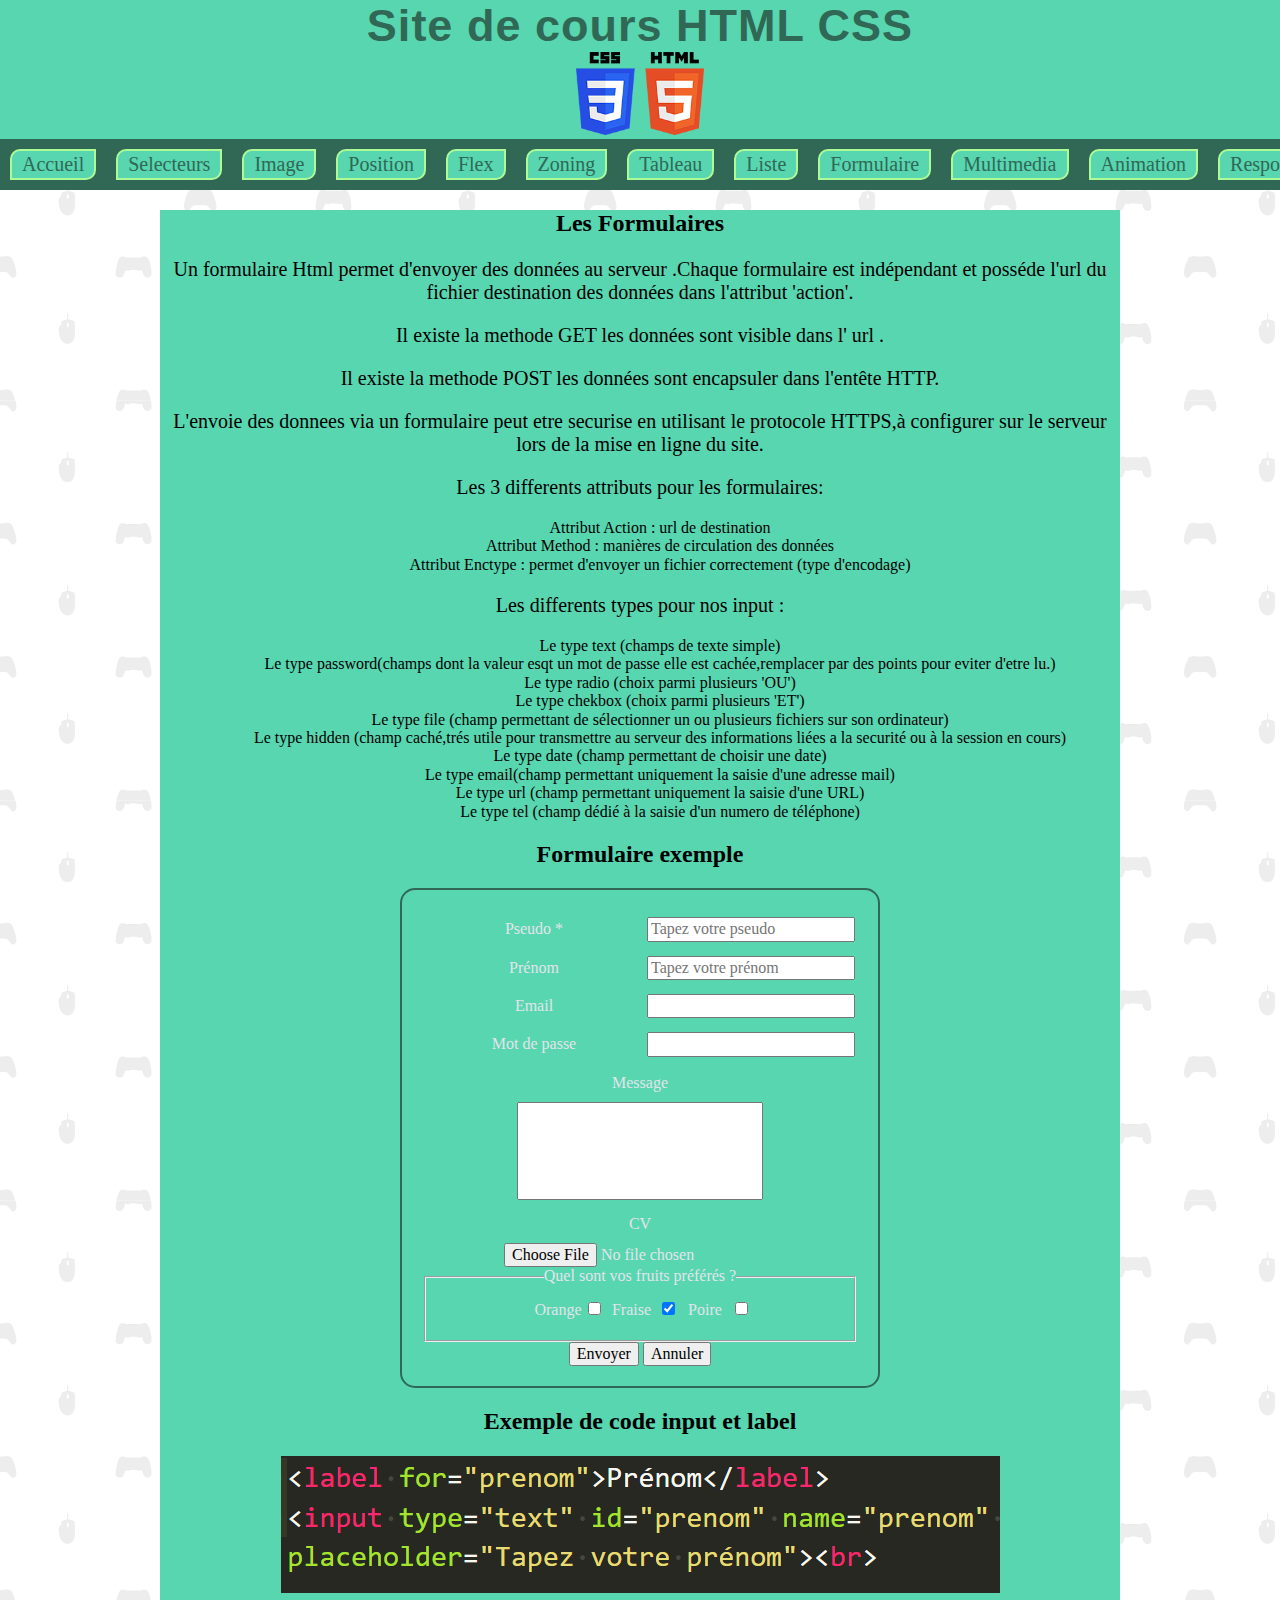
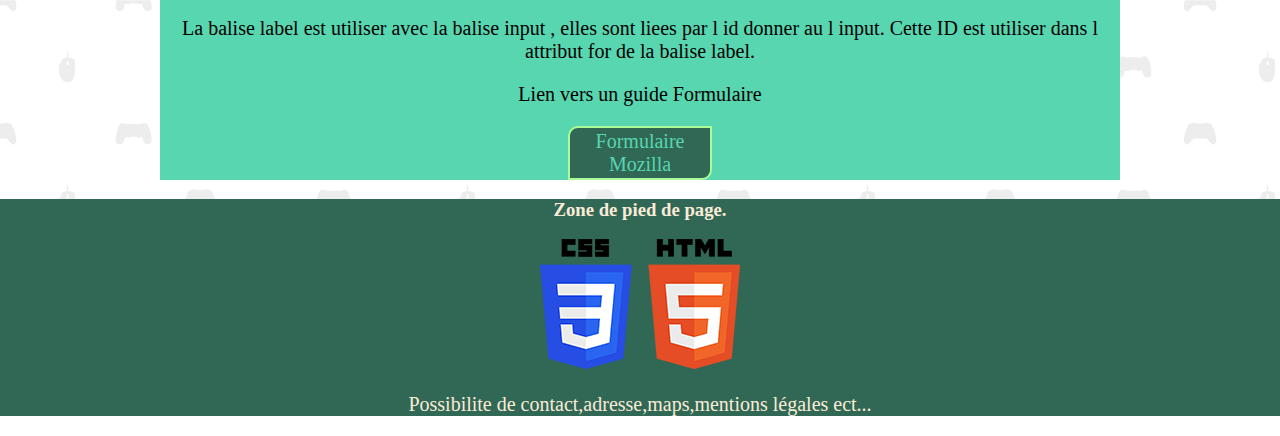
<file: formulaire.html>
<!DOCTYPE html>
<html lang="fr">

<head>
    <!-- Partie non visible du site -->
    <meta charset="UTF-8" />
    <meta http-equiv="X-UA-Compatible" content="IE=edge" />
    <meta name="viewport" content="width=device-width, initial-scale=1.0" />
    <meta name="description" content="site HTML - CSS" />
    <title>Formulaire</title>
    <!-- Choisissez une police Google Fonts et ajoutez-là ici : -->
    <link href="https://fonts.googleapis.com/css?family=Nunito" rel="stylesheet">
    <!--fichiers normalise remet a zero les normes css-->
    <link rel="stylesheet" href="CSS/normalise.css" />
    <link rel="stylesheet" href="CSS/formulaire.css">
</head>

<body>
    <!--Partie visible du site-->
    <header>
        <!--En tête du site-->
        <h1>Site de cours HTML CSS </h1>
        <img src="img/logo.png" alt="logo html5 et css3" />
        <nav>
            <a href="index.html">Accueil</a>
            <a href="selecteur.html">Selecteurs</a>
            <a href="image.html">Image</a>
            <a href="position.html">Position</a>
            <a href="flex.html">Flex</a>
            <a href="zoning.html">Zoning</a>
            <a href="tableau.html">Tableau</a>
            <a href="liste.html">Liste</a>
            <a href="formulaire.html">Formulaire</a>
            <a href="multimedia.html">Multimedia</a>
            <a href="animation.html">Animation</a>
            <a href="responsive.html">Responsive</a>
            <a href="bootstrap.html">Bootstrap</a>
        </nav>
    </header>
    <main>
        <section>
            <h2>Les Formulaires</h2>
            <p>
                Un formulaire Html permet d'envoyer des données au serveur .Chaque formulaire est indépendant et posséde
                l'url du fichier destination des données dans l'attribut 'action'.
            </p>
            <p>
                Il existe la methode GET les données sont visible dans l' url .
            </p>
            <p>
                Il existe la methode POST les données sont encapsuler dans l'entête HTTP.
            </p>
            <p>
                L'envoie des donnees via un formulaire peut etre securise en utilisant le protocole HTTPS,à configurer
                sur le serveur lors de la mise en ligne du site.
            </p>
            <p>
                Les 3 differents attributs pour les formulaires:
            </p>
            <ul class="none">
                <li>Attribut Action : url de destination</li>
                <li>Attribut Method : manières de circulation des données</li>
                <li>Attribut Enctype : permet d'envoyer un fichier correctement (type d'encodage)</li>
            </ul>

            <p>Les differents types pour nos input :</p>
            <ul class="none">
                <li>Le type text (champs de texte simple)</li>
                <li>Le type password(champs dont la valeur esqt un mot de passe elle est cachée,remplacer par des points
                    pour eviter d'etre lu.)</li>
                <li>Le type radio (choix parmi plusieurs 'OU')</li>
                <li>Le type chekbox (choix parmi plusieurs 'ET')</li>
                <li>Le type file (champ permettant de sélectionner un ou plusieurs fichiers sur son ordinateur)</li>
                <li>Le type hidden (champ caché,trés utile pour transmettre au serveur des informations liées a la
                    securité ou à la session en cours)</li>
                <li>Le type date (champ permettant de choisir une date)</li>
                <li>Le type email(champ permettant uniquement la saisie d'une adresse mail)</li>
                <li>Le type url (champ permettant uniquement la saisie d'une URL)</li>
                <li>Le type tel (champ dédié à la saisie d'un numero de téléphone)</li>

            </ul>
        </section>
        <section class="formulaire">
            <h2>Formulaire exemple</h2>
            <!-- Attribut Method : manières de circulation des données-->
            <!--Attribut Action : url de destination-->
            <!--Attribut Enctype : permet d'envoyer un fichier correctement (type d'encodage)-->
            <form method="post" enctype="multipart/form-data">
                <label for="pseudo">Pseudo *</label>
                <input type="text" id="pseudo" name="pseudo" required placeholder="Tapez votre pseudo"><br>

                <label for="prenom">Prénom</label>
                <input type="text" id="prenom" name="prenom" placeholder="Tapez votre prénom"><br>

                <label for="email">Email</label>
                <input type="email" id="email" name="email"><br>

                <label for="mdp">Mot de passe</label>
                <input type="password" id="mdp" name="mdp"><br>

                <label for="message">Message</label>
                <textarea id="message" name="message" rows="5" cols="25"></textarea><br>

                <label for="cv">CV</label>
                <input type="file" id="cv" name="cv"><br>

                <fieldset>
                    <legend>Quel sont vos fruits préférés ?</legend>
                    <label for="orange">Orange</label>
                    <input type="checkbox" id="orange" value="orange">
                    <label for="fraise">Fraise</label>
                    <input type="checkbox" id="fraise" value="fraise" checked>
                    <label for="poire">Poire</label>
                    <input type="checkbox" id="poire" value="poire"><br>
                </fieldset>

                <input type="submit" name="envoyer" value="Envoyer">
                <input type="reset" name="annuler" value="Annuler">
            </form>
        </section>
        <section>
            <h2>Exemple de code input et label</h2>

            <img src="img/input.png" alt="balise input et label">
            <p>La balise label est utiliser avec la balise input , elles sont liees par l id donner au l input. Cette ID
                est utiliser dans l attribut for de la balise label.</p>
        </section>
        <div>
            <p>Lien vers un guide Formulaire</p>
            <a href="https://developer.mozilla.org/fr/docs/Learn/Forms/Your_first_form" class="btn">Formulaire
                Mozilla</a>
        </div>
    </main>
    <footer>
        <h3>Zone de pied de page.</h3>
        <img src="img/logo.png" alt="logo html5 et css3" />
        <p>Possibilite de contact,adresse,maps,mentions légales ect...</p>

    </footer>
</body>

</html>
</file>
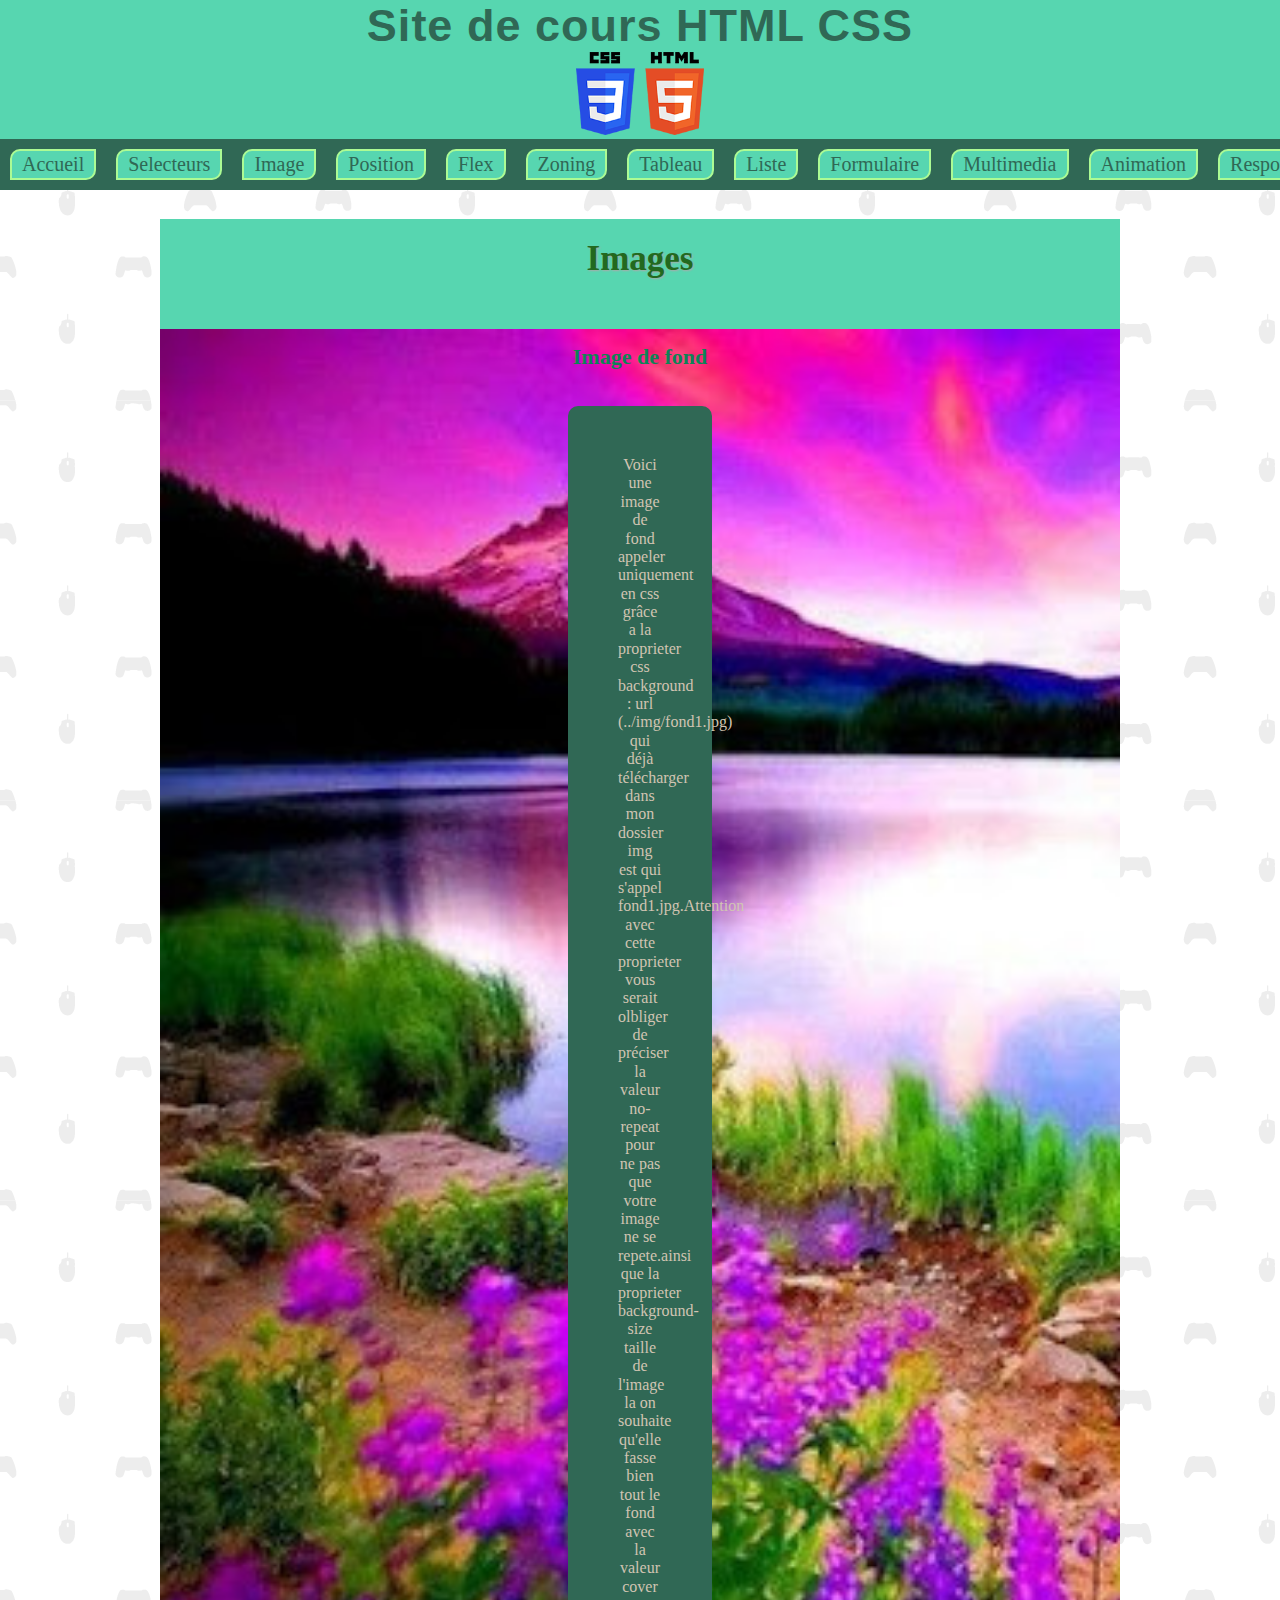
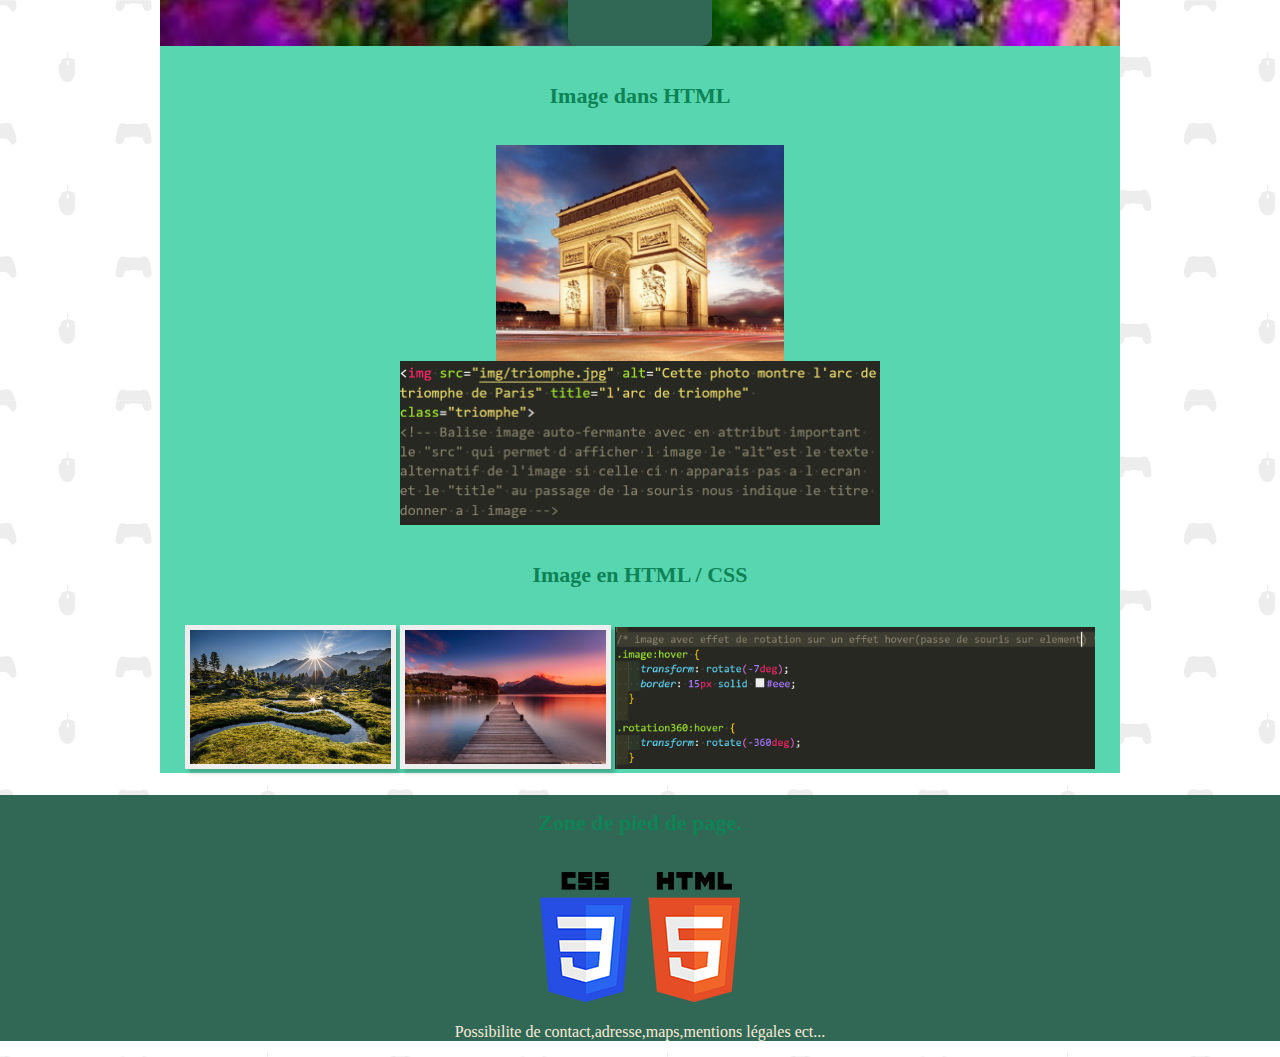
<file: image.html>
<!DOCTYPE html>
<html lang="fr">

<head>
    <meta charset="UTF-8">
    <meta http-equiv="X-UA-Compatible" content="IE=edge">
    <meta name="viewport" content="width=device-width, initial-scale=1.0">
    <meta name="description" content="site HTML - CSS">
    <title>Image</title>
    <link rel="stylesheet" href="CSS/normalise.css">
    <link rel="stylesheet" href="CSS/image.css">
</head>

<body>
    <!--Partie visible du site-->
    <div class="container">
        <header>
            <!--En tête du site-->
            <h1>Site de cours HTML CSS </h1>
            <img src="img/logo.png" alt="logo html5 et css3" />
            <nav>
                <a href="index.html">Accueil</a>
                <a href="selecteur.html">Selecteurs</a>
                <a href="image.html">Image</a>
                <a href="position.html">Position</a>
                <a href="flex.html">Flex</a>
                <a href="zoning.html">Zoning</a>
                <a href="tableau.html">Tableau</a>
                <a href="liste.html">Liste</a>
                <a href="formulaire.html">Formulaire</a>
                <a href="multimedia.html">Multimedia</a>
                <a href="animation.html">Animation</a>
                <a href="responsive.html">Responsive</a>
                <a href="bootstrap.html">Bootstrap</a>
            </nav>
        </header>
        <main>
            <h2>Images</h2>
            <section class="imageFond">
                <h3>Image de fond</h3>
                <p>Voici une image de fond appeler uniquement en css grâce a la proprieter css background : url
                    (../img/fond1.jpg) qui déjà télécharger dans mon dossier img est qui s'appel fond1.jpg.Attention
                    avec cette proprieter vous serait olbliger de préciser la valeur no-repeat pour ne pas que votre
                    image ne se repete.ainsi que la proprieter background-size taille de l'image la on souhaite qu'elle
                    fasse bien tout le fond avec la valeur cover </p>

            </section>
            <section class="colonne">
                <h3>Image dans HTML</h3>

                <img src="img/triomphe.jpg" alt="Cette photo montre l'arc de triomphe de Paris"
                    title="l'arc de triomphe" class="triomphe">
                <!-- Balise image auto-fermante avec en attribut important le "src" qui permet d afficher l image le "alt"est le texte alternatif de l'image si celle ci n apparais pas a l ecran et le "title" au passage de la souris nous indique le titre donner a l image -->

                <img src="img/baliseImage2.png" alt="Balise Html image" title="balise image en Html5" class="triomphe1">
            </section>
            <section>
                <h3>Image en HTML / CSS</h3>
                <img src="img/survol1.jpg" class="image" alt="image de riviere">

                <img src="img/survol2.jpg" class="rotation360 image" alt="image d'un ponton">
                <img src="img/imageHover.png" alt="Balise Html image" title="balise image en Html5" class="triomphe1">
            </section>
        </main>
    </div>
    <footer>
        <h3>Zone de pied de page.</h3>
        <img src="img/logo.png" alt="logo html5 et css3" />
        <p>Possibilite de contact,adresse,maps,mentions légales ect...</p>

    </footer>
</body>

</html>
</file>
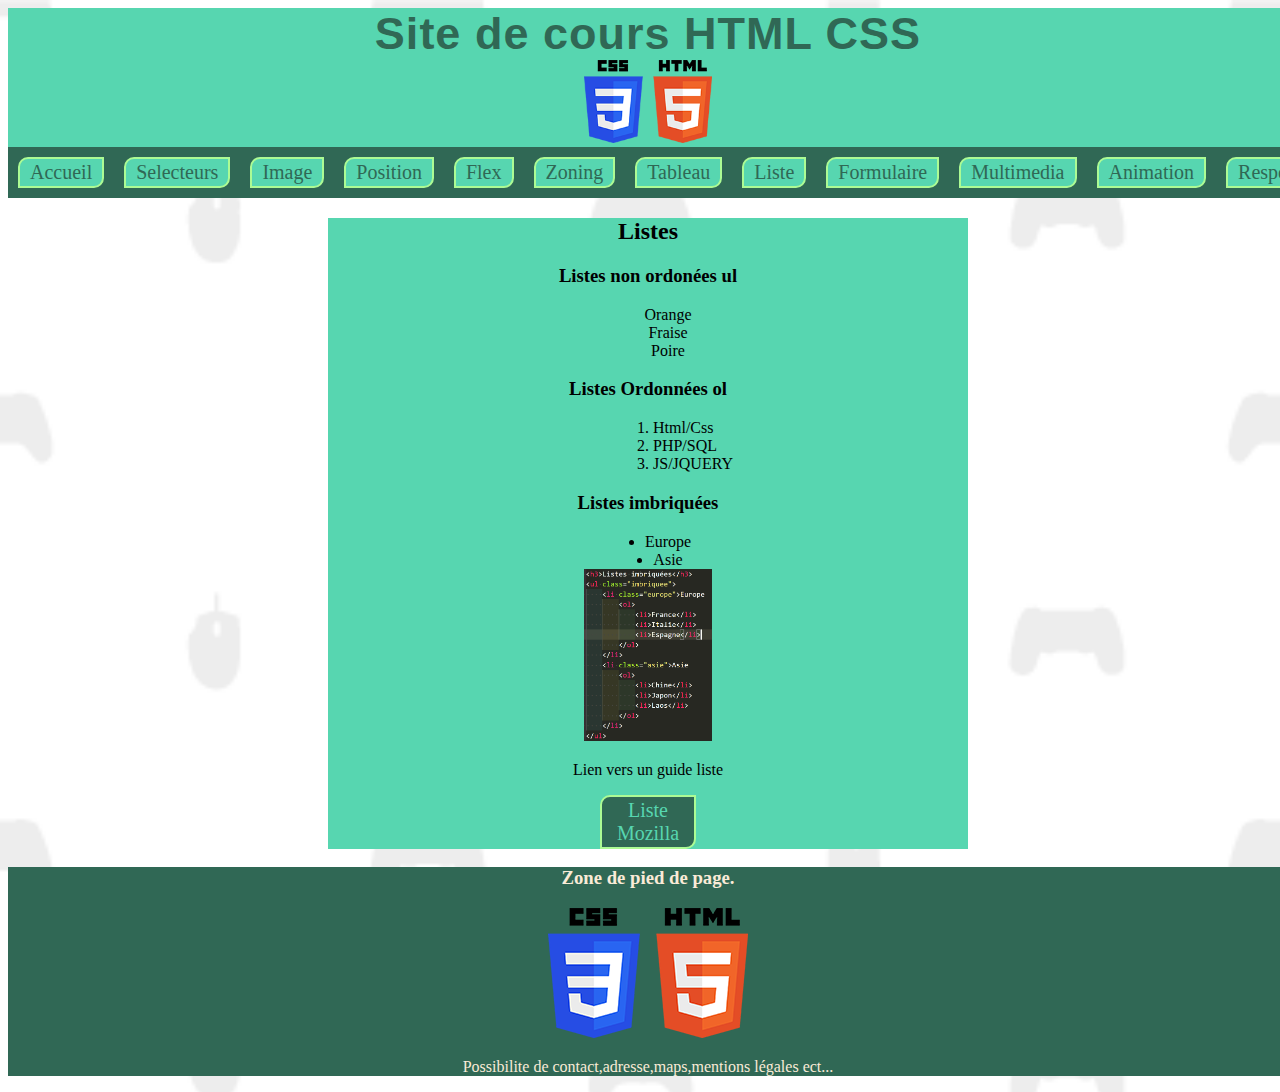
<file: liste.html>
<!DOCTYPE html>
<html lang="fr">

<head>
    <meta charset="UTF-8">
    <meta http-equiv="X-UA-Compatible" content="IE=edge">
    <meta name="viewport" content="width=device-width, initial-scale=1.0">
    <meta name="description" content="site HTML - CSS">
    <title>Liste</title>
    <link rel="stylesheet" href="https://use.fontawesome.com/releases/v5.1.1/css/all.css"
        integrity="sha384-O8whS3fhG2OnA5Kas0Y9l3cfpmYjapjI0E4theH4iuMD+pLhbf6JI0jIMfYcK3yZ" crossorigin="anonymous">
    <link rel="stylesheet" href="CSS/liste.css">
</head>

<body>
    <header>
        <!--En tête du site-->
        <h1>Site de cours HTML CSS </h1>
        <img src="img/logo.png" alt="logo html5 et css3" />
        <nav>
            <a href="index.html">Accueil</a>
            <a href="selecteur.html">Selecteurs</a>
            <a href="image.html">Image</a>
            <a href="position.html">Position</a>
            <a href="flex.html">Flex</a>
            <a href="zoning.html">Zoning</a>
            <a href="tableau.html">Tableau</a>
            <a href="liste.html">Liste</a>
            <a href="formulaire.html">Formulaire</a>
            <a href="multimedia.html">Multimedia</a>
            <a href="animation.html">Animation</a>
            <a href="responsive.html">Responsive</a>
            <a href="bootstrap.html">Bootstrap</a>
        </nav>
    </header>
    <main>
        <h2>Listes</h2>
        <section>
            <h3>Listes non ordonées ul</h3>
            <ul class="fruit">
                <li class="fruit"> Orange</li>
                <li> Fraise</li>
                <li>Poire</li>
            </ul>
        </section>

        <section>
            <h3>Listes Ordonnées ol</h3>
            <ol class="ordo">
                <li>Html/Css</li>
                <li>PHP/SQL</li>
                <li>JS/JQUERY</li>
            </ol>
        </section>
        <section>

            <h3>Listes imbriquées</h3>
            <div>
                <ul class="imbriquee">
                    <li class="europe">Europe
                        <ol>
                            <li>France</li>
                            <li>Italie</li>
                            <li>Espagne</li>
                        </ol>
                    </li>
                    <li class="asie">Asie
                        <ol>
                            <li>Chine</li>
                            <li>Japon</li>
                            <li>Laos</li>
                        </ol>
                    </li>

                </ul>
                <img class="taille" src="img/listeImbriquee.png" alt="code css liste imbriquée">
            </div>
        </section>
        <div>
            <p>Lien vers un guide liste</p>
            <a href="https://developer.mozilla.org/fr/docs/Web/HTML/Element/ul" class="btn">Liste Mozilla</a>
        </div>
    </main>
    <footer>
        <h3>Zone de pied de page.</h3>
        <img src="img/logo.png" alt="logo html5 et css3" />
        <p>Possibilite de contact,adresse,maps,mentions légales ect...</p>

    </footer>
</body>

</html>
</file>
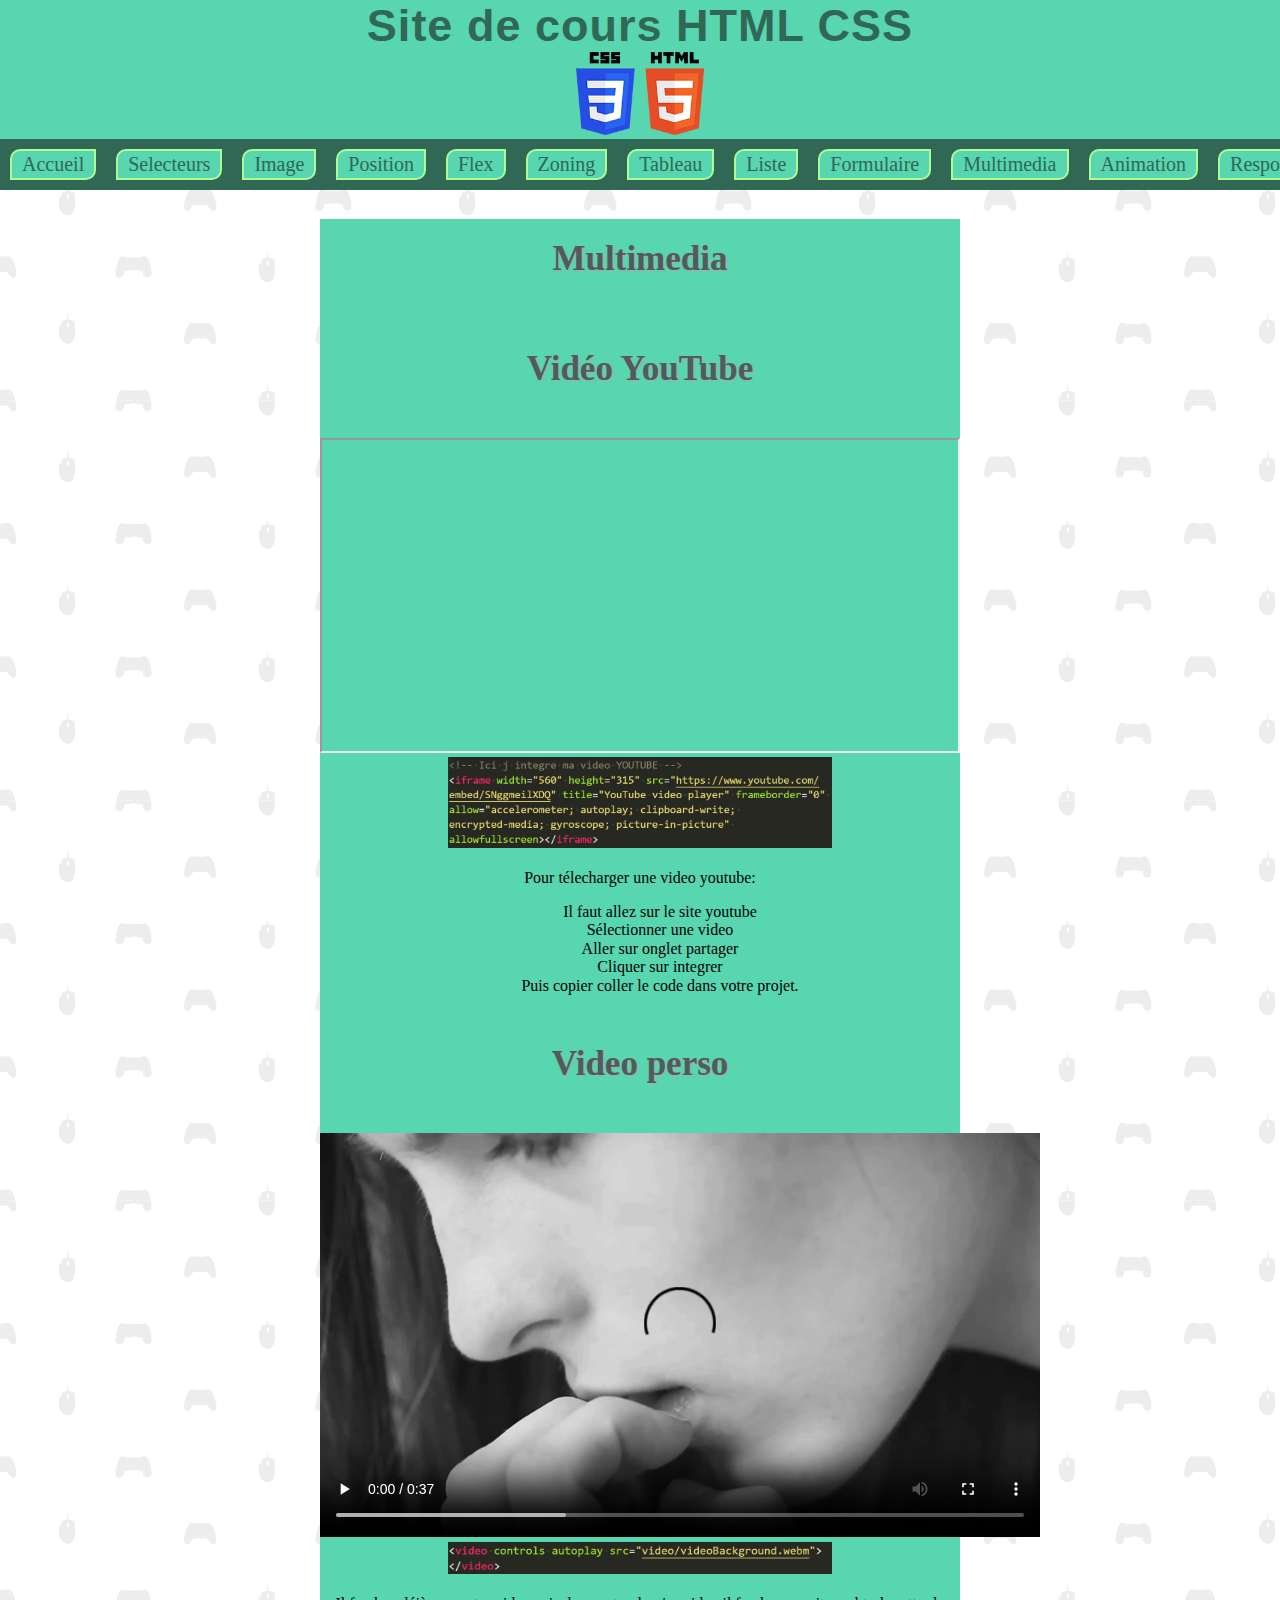
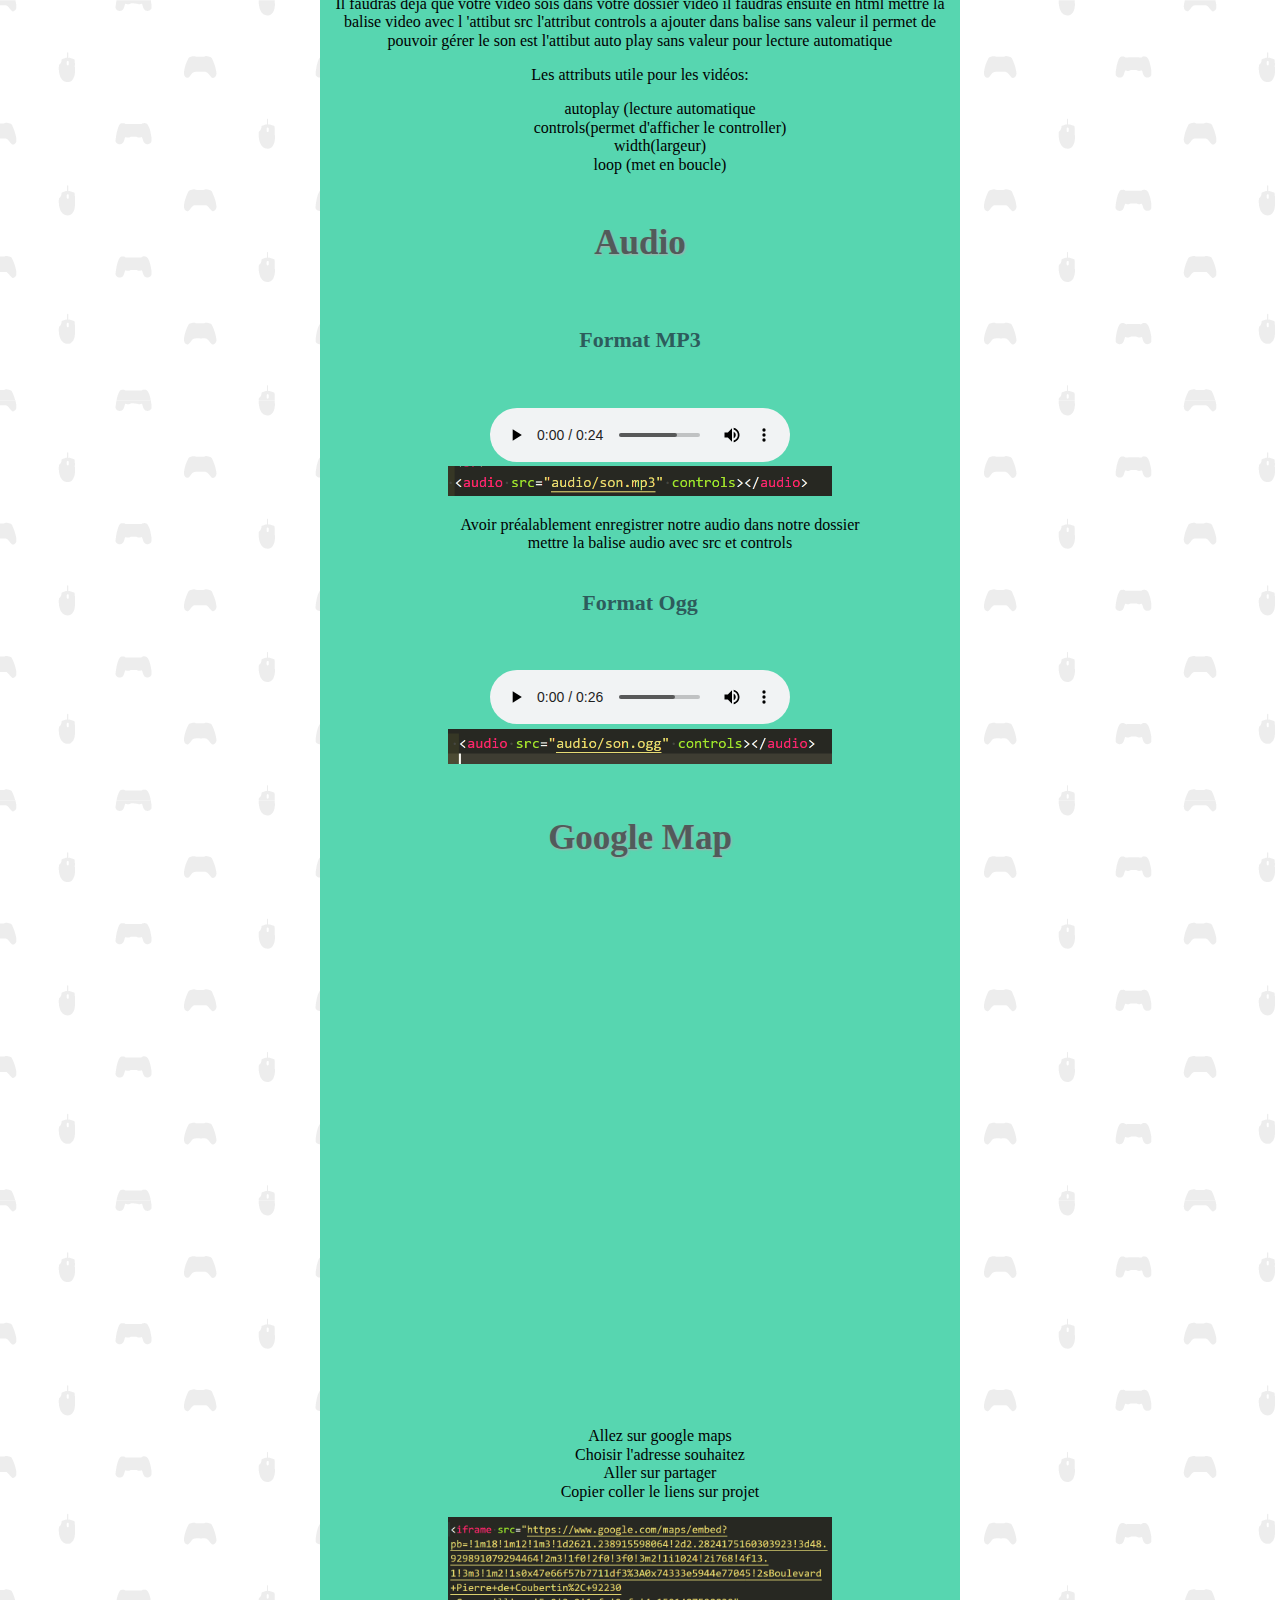
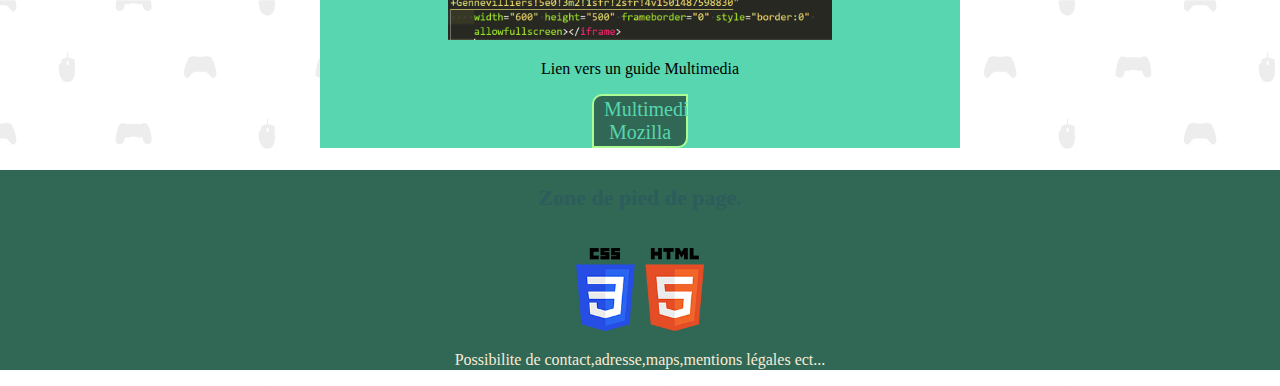
<file: multimedia.html>
<!DOCTYPE html>
<html lang="fr">

<head>
    <meta charset="UTF-8">
    <meta http-equiv="X-UA-Compatible" content="IE=edge">
    <meta name="viewport" content="width=device-width, initial-scale=1.0">
    <meta name="description" content="site HTML - CSS">
    <title>Multimedia</title>
    <!--fichiers normalise remet a zero les normes css-->
    <link rel="stylesheet" href="CSS/normalise.css">
    <link rel="stylesheet" href="CSS/multimedia.css">
</head>

<body>
    <header>
        <!--En tête du site-->
        <h1>Site de cours HTML CSS </h1>
        <img src="img/logo.png" alt="logo html5 et css3" />
        <nav>
            <a href="index.html">Accueil</a>
            <a href="selecteur.html">Selecteurs</a>
            <a href="image.html">Image</a>
            <a href="position.html">Position</a>
            <a href="flex.html">Flex</a>
            <a href="zoning.html">Zoning</a>
            <a href="tableau.html">Tableau</a>
            <a href="liste.html">Liste</a>
            <a href="formulaire.html">Formulaire</a>
            <a href="multimedia.html">Multimedia</a>
            <a href="animation.html">Animation</a>
            <a href="responsive.html">Responsive</a>
            <a href="bootstrap.html">Bootstrap</a>
        </nav>
    </header>

    <main>
        <h2>Multimedia</h2>
        <section>
            <h2>Vidéo YouTube</h2>

            <!-- Ici j integre ma video YOUTUBE -->
            <iframe width="560" height="315" src="https://www.youtube.com/embed/SNggmeilXDQ"
                title="YouTube video player" allow="accelerometer; autoplay; clipboard-write; encrypted-media; gyroscope; picture-in-picture"
                allowfullscreen></iframe>
            <img src="img/videoYouTube.png" alt="code video youTube">
            <p>
                Pour télecharger une video youtube:
            </p>
            <ul class="none">
                <li>Il faut allez sur le site youtube</li>
                <li>Sélectionner une video </li>
                <li>Aller sur onglet partager</li>
                <li>Cliquer sur integrer</li>
                <li>Puis copier coller le code dans votre projet.</li>
            </ul>
        </section>
        <section>
            <h2>Video perso</h2>

            <video controls autoplay src="video/videoBackground.webm">
            </video>
            <img src="img/videoPerso.png" alt="code video perso">
            <p>
                Il faudras déjà que votre video sois dans votre dossier video il faudras ensuite en html mettre la
                balise video avec l 'attibut src l'attribut controls a ajouter dans balise sans valeur il permet de
                pouvoir gérer le son est l'attibut auto play sans valeur pour lecture automatique</p>
            <p>
                Les attributs utile pour les vidéos:
            </p>
            <ul class="none">
                <li>autoplay (lecture automatique</li>
                <li>controls(permet d'afficher le controller)</li>
                <li>width(largeur)</li>
                <li>loop (met en boucle)</li>
            </ul>
        </section>

        <section class="audio">
            <h2>Audio</h2>
            <h3>Format MP3</h3>
            <br>
            <audio src="audio/son.mp3" controls></audio>
            <img src="img/audioMp3.png" alt="code audio MP3">
            <ul class="none">
                <li>Avoir préalablement enregistrer notre audio dans notre dossier</li>
                <li>mettre la balise audio avec src et controls</li>
            </ul>
            <h3>Format Ogg</h3>
                <br>

                <audio src="audio/son.ogg" controls></audio>
                <img src="img/audioOgg.png" alt="code audio .ogg">
        </section>

        <section>
            <h2>Google Map</h2>

            <iframe
                src="https://www.google.com/maps/embed?pb=!1m18!1m12!1m3!1d2621.238915598064!2d2.2824175160303923!3d48.929891079294464!2m3!1f0!2f0!3f0!3m2!1i1024!2i768!4f13.1!3m3!1m2!1s0x47e66f57b7711df3%3A0x74333e5944e77045!2sBoulevard+Pierre+de+Coubertin%2C+92230+Gennevilliers!5e0!3m2!1sfr!2sfr!4v1501487598830"
                width="600" height="500" style="border:0" allowfullscreen></iframe>

            <ul class="none">
                <li>Allez sur google maps</li>
                <li>Choisir l'adresse souhaitez</li>
                <li>Aller sur partager</li>
                <li>Copier coller le liens sur projet</li>
            </ul>
            <img src="img/googleMap.png" alt="code google map">
        </section>
        <div>
            <p>Lien vers un guide Multimedia</p>
            <a href="https://developer.mozilla.org/fr/docs/Learn/HTML/Multimedia_and_embedding" class="btn">Multimedia
                Mozilla</a>
        </div>
    </main>
    <footer>
        <h3>Zone de pied de page.</h3>
        <img src="img/logo.png" alt="logo html5 et css3" />
        <p>Possibilite de contact,adresse,maps,mentions légales ect...</p>

    </footer>
</body>

</html>
</file>
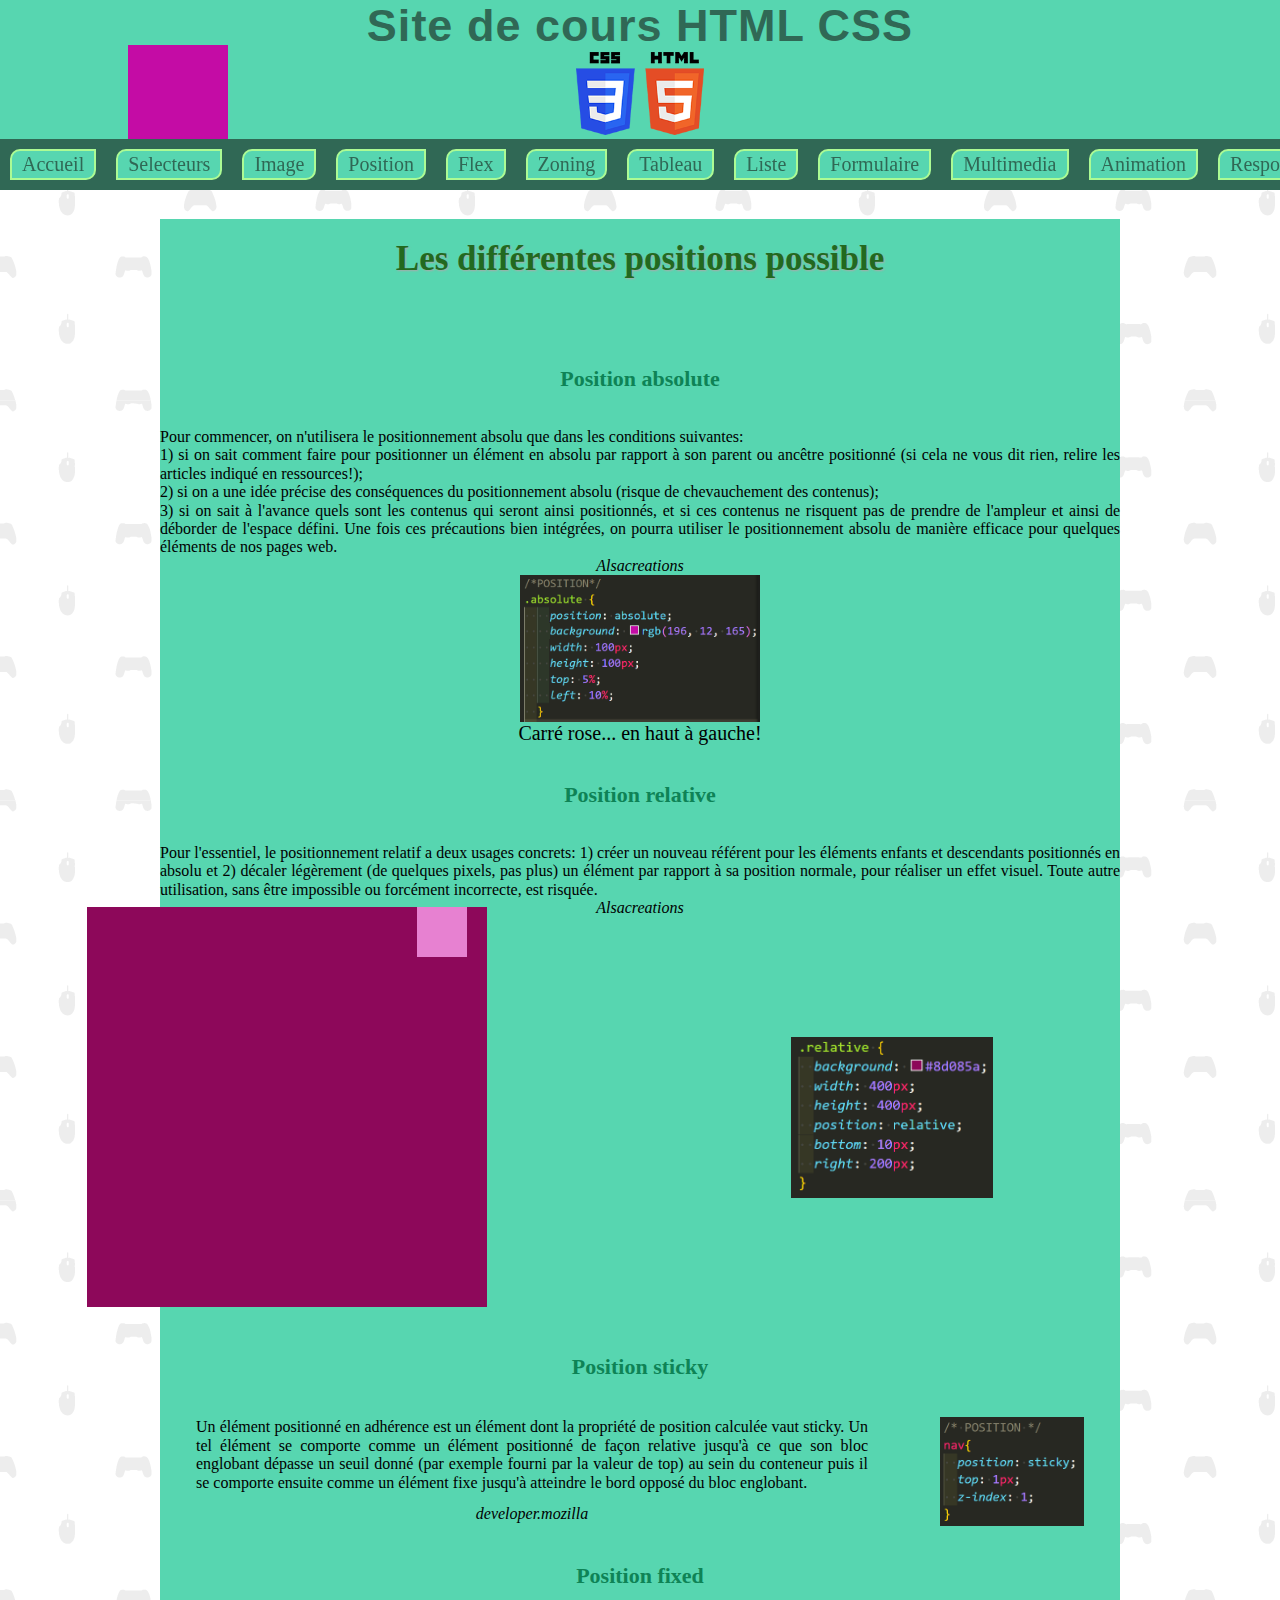
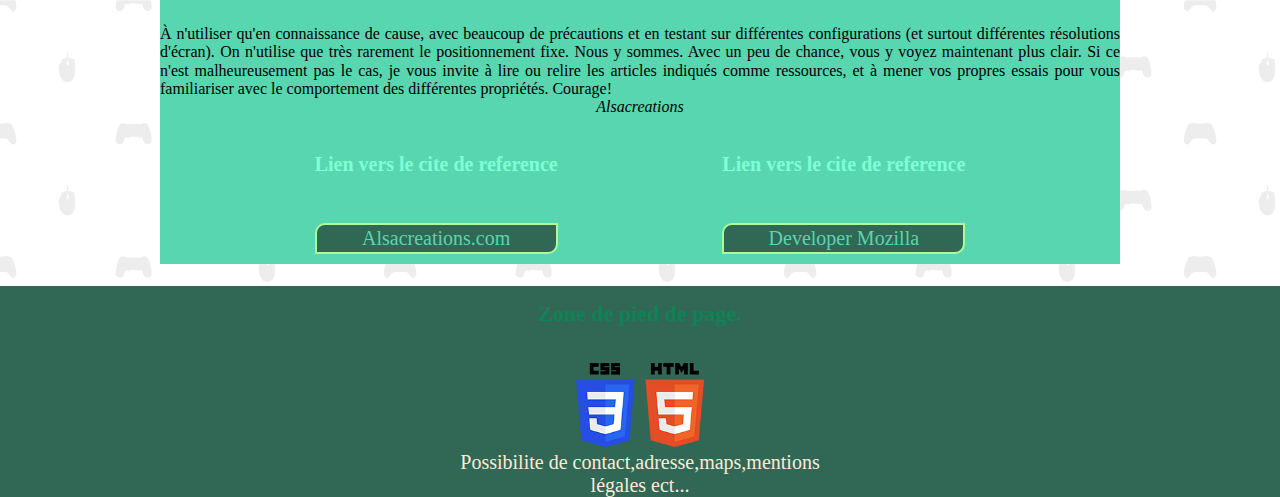
<file: position.html>
<!DOCTYPE html>
<html lang="fr">

<head>
    <meta charset="UTF-8">
    <meta http-equiv="X-UA-Compatible" content="IE=edge">
    <meta name="viewport" content="width=device-width, initial-scale=1.0">
    <meta name="description" content="site HTML - CSS">
    <title>Position</title>
    <link rel="stylesheet" href="CSS/normalise.css">
    <link rel="stylesheet" href="CSS/position.css">


</head>

<body>
    <div class="container">
        <div class="containerHeader">
            <header>
                <!--En tête du site-->
                <h1>Site de cours HTML CSS </h1>
                <img src="img/logo.png" alt="logo html5 et css3" />
            </header>
            <div id="nav">
                <nav>
                    <a href="index.html">Accueil</a>
                    <a href="selecteur.html">Selecteurs</a>
                    <a href="image.html">Image</a>
                    <a href="position.html">Position</a>
                    <a href="flex.html">Flex</a>
                    <a href="zoning.html">Zoning</a>
                    <a href="tableau.html">Tableau</a>
                    <a href="liste.html">Liste</a>
                    <a href="formulaire.html">Formulaire</a>
                    <a href="multimedia.html">Multimedia</a>
                    <a href="animation.html">Animation</a>
                    <a href="responsive.html">Responsive</a>
                    <a href="bootstrap.html">Bootstrap</a>
                </nav>
            </div>
        </div>
        <main>
            <h2>Les différentes positions possible</h2>
            <section>
                <h3>Position absolute</h3>
                <blockquote>Pour commencer, on n'utilisera le positionnement absolu que dans les conditions suivantes:
                    <br> 1) si on sait comment faire pour positionner un élément en absolu par rapport à son parent ou
                    ancêtre positionné (si cela ne vous dit rien, relire les articles indiqué en ressources!);<br> 2) si
                    on a une idée précise des conséquences du positionnement absolu (risque de chevauchement des
                    contenus);<br> 3) si on sait à l'avance quels sont les contenus qui seront ainsi positionnés, et si
                    ces contenus ne risquent pas de prendre de l'ampleur et ainsi de déborder de l'espace défini.
                    Une fois ces précautions bien intégrées, on pourra utiliser le positionnement absolu de manière
                    efficace pour quelques éléments de nos pages web.</blockquote>
                <cite>Alsacreations</cite>
                <img src="img/absolut.png" alt="position absolute" title="position absolute">
                <p>Carré rose... en haut à gauche!</p>
                <div class="absolute"></div>
            </section>

            <section>
                <h3>Position relative</h3>
                <!-- <p>
                    Un élément positionné de façon relative est un élément dont la propriété de position calculée
                </p>
                <p>
                    Dans ce cas, les propriétés top ou bottom indiquent le décalage vertical à appliquer et left ou right indiquent le décalage horizontal.
                </p> -->
                <blockquote>Pour l'essentiel, le positionnement relatif a deux usages concrets: 1) créer un nouveau
                    référent pour les éléments enfants et descendants positionnés en absolu et 2) décaler légèrement (de
                    quelques pixels, pas plus) un élément par rapport à sa position normale, pour réaliser un effet
                    visuel. Toute autre utilisation, sans être impossible ou forcément incorrecte, est risquée.
                </blockquote>
                <cite>Alsacreations</cite>
                <div class="flex">
                    <div class="relative">
                        <div></div>
                    </div>
                    <img src="img/relative1.png" alt="position absolute" title="position absolute">
                </div>
            </section>


            <section>
                <h3>Position sticky</h3>
                <div class="flex">
                    <div class="flex1">
                        <blockquote> Un élément positionné en adhérence est un élément dont la propriété de position
                            calculée vaut sticky. Un tel élément se comporte comme un élément positionné de façon
                            relative jusqu'à ce que son bloc englobant dépasse un seuil donné (par exemple fourni par la
                            valeur de top) au sein du conteneur puis il se comporte ensuite comme un élément fixe
                            jusqu'à atteindre le bord opposé du bloc englobant.</blockquote>
                        <cite>developer.mozilla</cite>
                    </div>
                    <img src="img/sticky.png" alt="position absolute" title="position absolute" class="stick">
                </div>
            </section>

            <section>
                <h3>Position fixed</h3>
                <!-- <p>Cela fonctionne exactement de la même manière que le positionnement absolu, avec une différence essentielle : alors que le positionnement absolu fixe un élément en place par rapport à l'élément <html> ou son parent positionné le plus proche, le positionnement « fixed » fige un élément en place par rapport à la vue par la fenêtre du navigateur elle-même. Cela signifie que vous pouvez créer des éléments d'interface utilisateur utiles qui sont fixés en place, comme des menus de navigation persistants.</p> -->
                <blockquote>À n'utiliser qu'en connaissance de cause, avec beaucoup de précautions et en testant sur
                    différentes configurations (et surtout différentes résolutions d'écran). On n'utilise que très
                    rarement le positionnement fixe.
                    Nous y sommes. Avec un peu de chance, vous y voyez maintenant plus clair. Si ce n'est
                    malheureusement pas le cas, je vous invite à lire ou relire les articles indiqués comme ressources,
                    et à mener vos propres essais pour vous familiariser avec le comportement des différentes
                    propriétés. Courage!</blockquote>
                <cite>Alsacreations</cite>
                <div class="fixed">
                    <div></div>
                </div>
            </section>
            <section class="flex2">
                <div>
                    <h4>Lien vers le cite de reference</h4><a
                        href="https://www.alsacreations.com/article/lire/53-guide-de-survie-du-positionnement-css.html"
                        class='bouton'>Alsacreations.com</a>
                </div>
                <div>
                    <h4>Lien vers le cite de reference</h4>
                    <a href="https://developer.mozilla.org/fr/docs/Web/CSS/position" class='bouton'>Developer
                        Mozilla</a>
                </div>
            </section>
        </main>
    </div>
    <footer>
        <h3>Zone de pied de page.</h3>
        <img src="img/logo.png" alt="logo html5 et css3" />
        <p>Possibilite de contact,adresse,maps,mentions légales ect...</p>

    </footer>
</body>

</html>
</file>
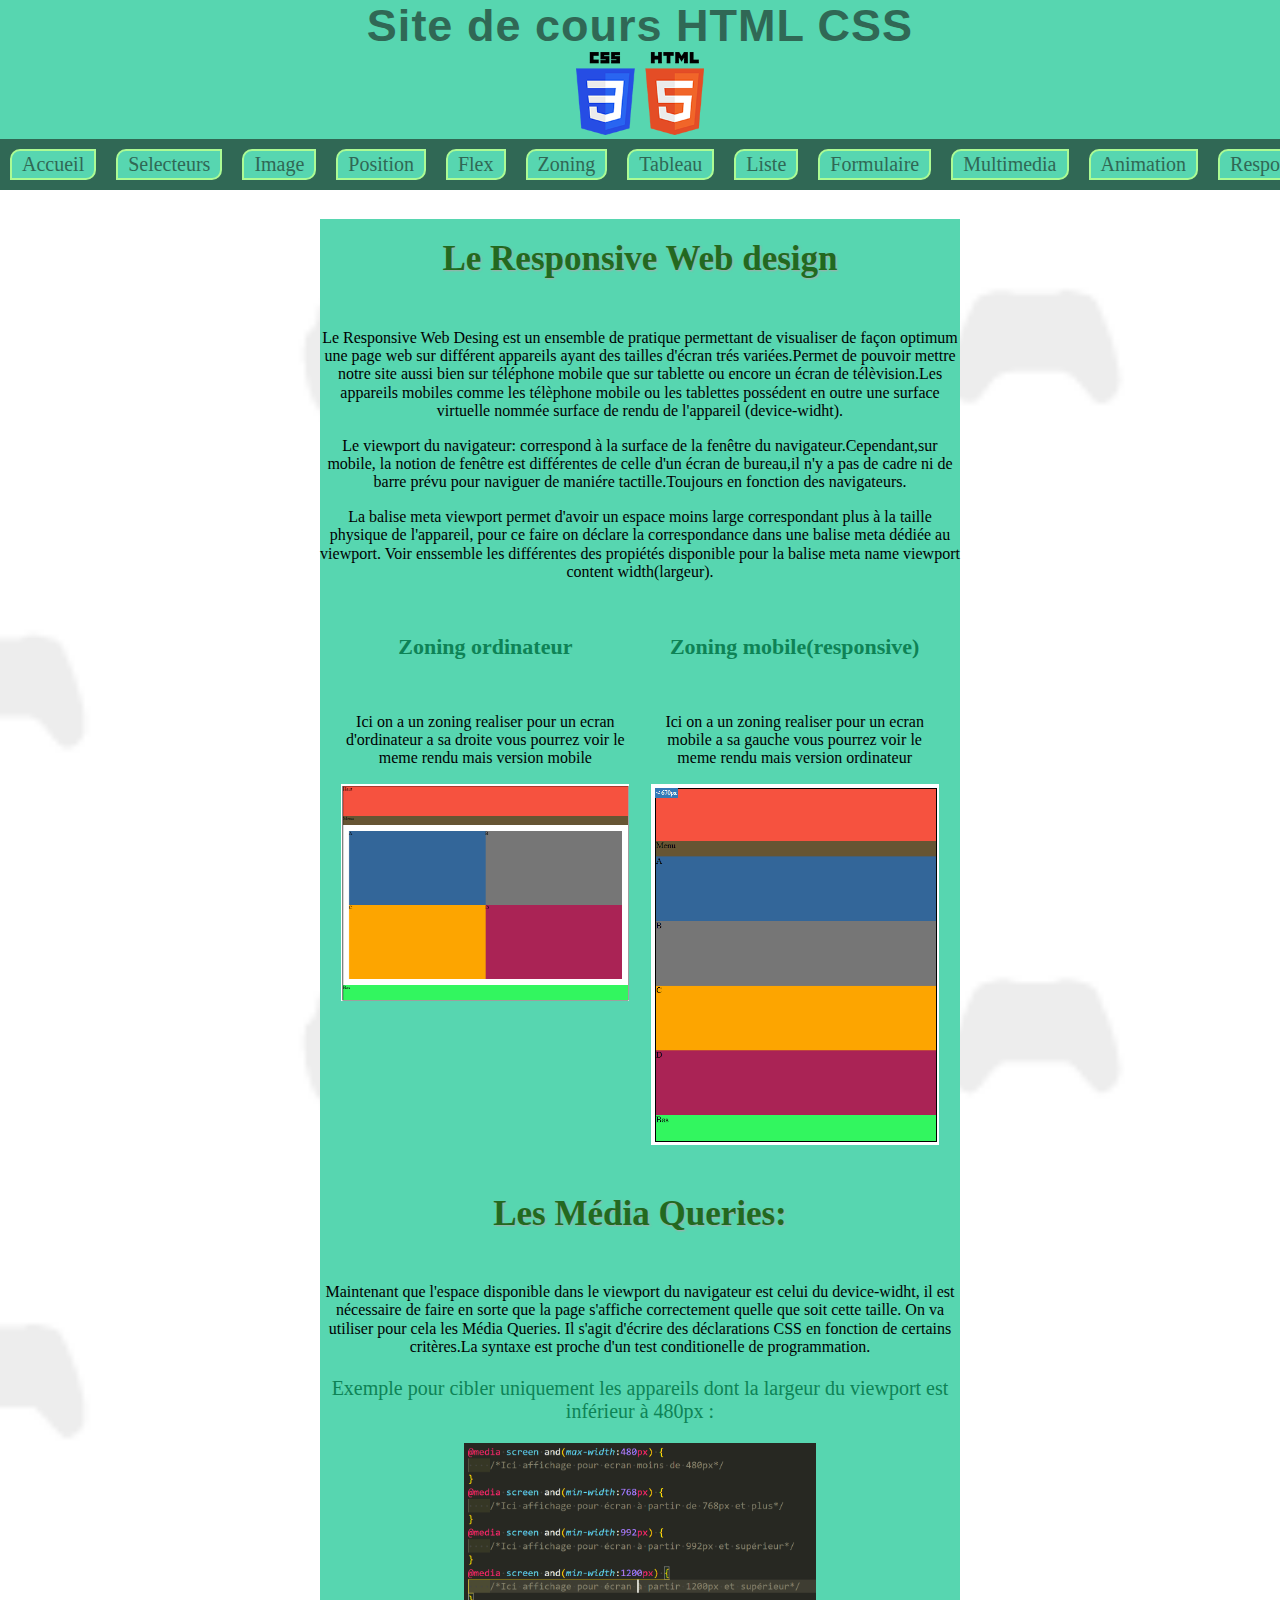
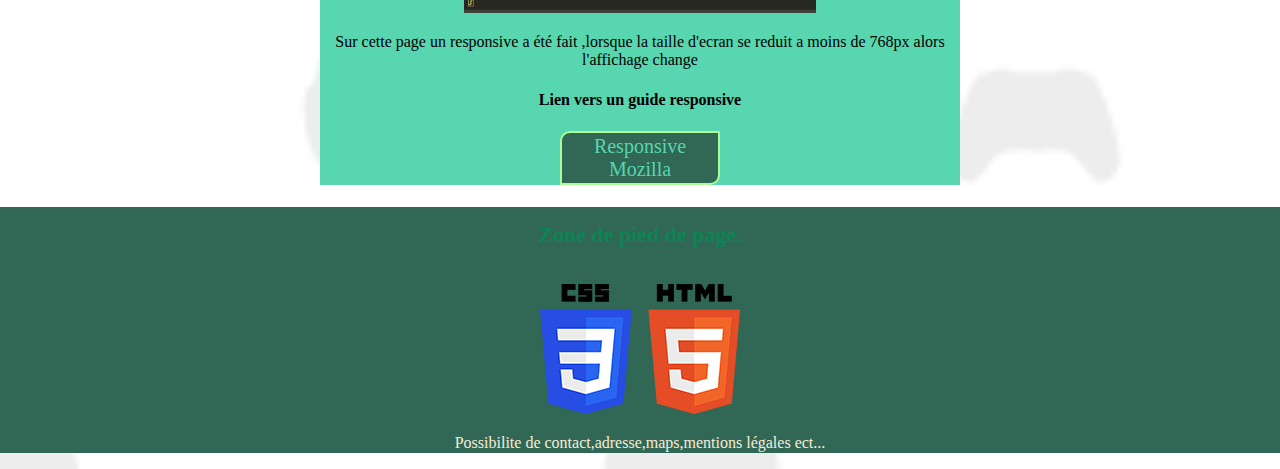
<file: responsive.html>
<!DOCTYPE html>
<html lang="fr">

<head>
    <meta charset="UTF-8">
    <meta http-equiv="X-UA-Compatible" content="IE=edge">
    <meta name="viewport" content="width=device-width, initial-scale=1.0">
    <meta name="description" content="site HTML - CSS">
    <title>Responsive</title>
    <!-- Choisissez une police Google Fonts et ajoutez-là ici : -->
    <link href="https://fonts.googleapis.com/css?family=Nunito" rel="stylesheet">
    <!--fichiers normalise remet a zero les normes css-->
    <link rel="stylesheet" href="CSS/normalise.css">
    <link rel="stylesheet" href="CSS/responsive.css">
</head>

<body>
    <div class="container">
        <header>
            <!--En tête du site-->
            <h1>Site de cours HTML CSS </h1>
            <img src="img/logo.png" alt="logo html5 et css3" />
            <nav>
                <a href="index.html">Accueil</a>
                <a href="selecteur.html">Selecteurs</a>
                <a href="image.html">Image</a>
                <a href="position.html">Position</a>
                <a href="flex.html">Flex</a>
                <a href="zoning.html">Zoning</a>
                <a href="tableau.html">Tableau</a>
                <a href="liste.html">Liste</a>
                <a href="formulaire.html">Formulaire</a>
                <a href="multimedia.html">Multimedia</a>
                <a href="animation.html">Animation</a>
                <a href="responsive.html">Responsive</a>
                <a href="bootstrap.html">Bootstrap</a>
            </nav>
        </header>
        <main>

            <section>
                <h2>Le Responsive Web design</h2>
                <p>
                    Le Responsive Web Desing est un ensemble de pratique permettant de visualiser de façon optimum une
                    page web sur différent appareils ayant des tailles d'écran trés variées.Permet de pouvoir mettre
                    notre site aussi bien sur téléphone mobile que sur tablette ou encore un écran de télèvision.Les
                    appareils mobiles comme les télèphone mobile ou les tablettes possédent en outre une surface
                    virtuelle nommée surface de rendu de l'appareil (device-widht).
                </p>

                <p>
                    Le viewport du navigateur: correspond à la surface de la fenêtre du navigateur.Cependant,sur mobile,
                    la notion de fenêtre est différentes de celle d'un écran de bureau,il n'y a pas de cadre ni de barre
                    prévu pour naviguer de maniére tactille.Toujours en fonction des navigateurs.
                </p>
                <p>
                    La balise meta viewport permet d'avoir un espace moins large correspondant plus à la taille physique
                    de l'appareil, pour ce faire on déclare la correspondance dans une balise meta dédiée au viewport.
                    Voir enssemble les différentes des propiétés disponible pour la balise meta name viewport content
                    width(largeur).
                </p>
                <div class="flex">
                    <div>
                        <h3>Zoning ordinateur</h3>
                        <p>Ici on a un zoning realiser pour un ecran d'ordinateur a sa droite vous pourrez voir le meme
                            rendu mais version mobile</p>
                        <img src="img/responsive-01.PNG" alt="zoning sur ordinateur">
                    </div>
                    <div>
                        <h3>Zoning mobile(responsive)</h3>
                        <p>Ici on a un zoning realiser pour un ecran mobile a sa gauche vous pourrez voir le meme rendu
                            mais version ordinateur</p>
                        <img src="img/responsive-01-mobile670px.PNG" alt="zoning sur mobile">
                    </div>

                </div>
            </section>
            <section>
                <h2>Les Média Queries: </h2>
                <p>
                    Maintenant que l'espace disponible dans le viewport du navigateur est celui du device-widht, il est
                    nécessaire de faire en sorte que la page s'affiche correctement quelle que soit cette taille.
                    On va utiliser pour cela les Média Queries. Il s'agit d'écrire des déclarations CSS en fonction de
                    certains critères.La syntaxe est proche d'un test conditionelle de programmation.
                </p>
                <p class="gros">
                    Exemple pour cibler uniquement les appareils dont la largeur du viewport est inférieur à 480px :

                </p>
                <img class="petit" src='img/media_queries.png' alt='capture ecran de media queries' />
                <p>Sur cette page un responsive a été fait ,lorsque la taille d'ecran se reduit a moins de 768px alors
                    l'affichage change</p>
            </section>
            <div>
                <h4>Lien vers un guide responsive</h4>
                <a href="https://developer.mozilla.org/fr/docs/Learn/CSS/CSS_layout/Responsive_Design"
                    class='btn'>Responsive Mozilla</a>
            </div>
        </main>
    </div>
    <footer>
        <h3>Zone de pied de page.</h3>
        <img src="img/logo.png" alt="logo html5 et css3" />
        <p>Possibilite de contact,adresse,maps,mentions légales ect...</p>

    </footer>
</body>

</html>
</file>
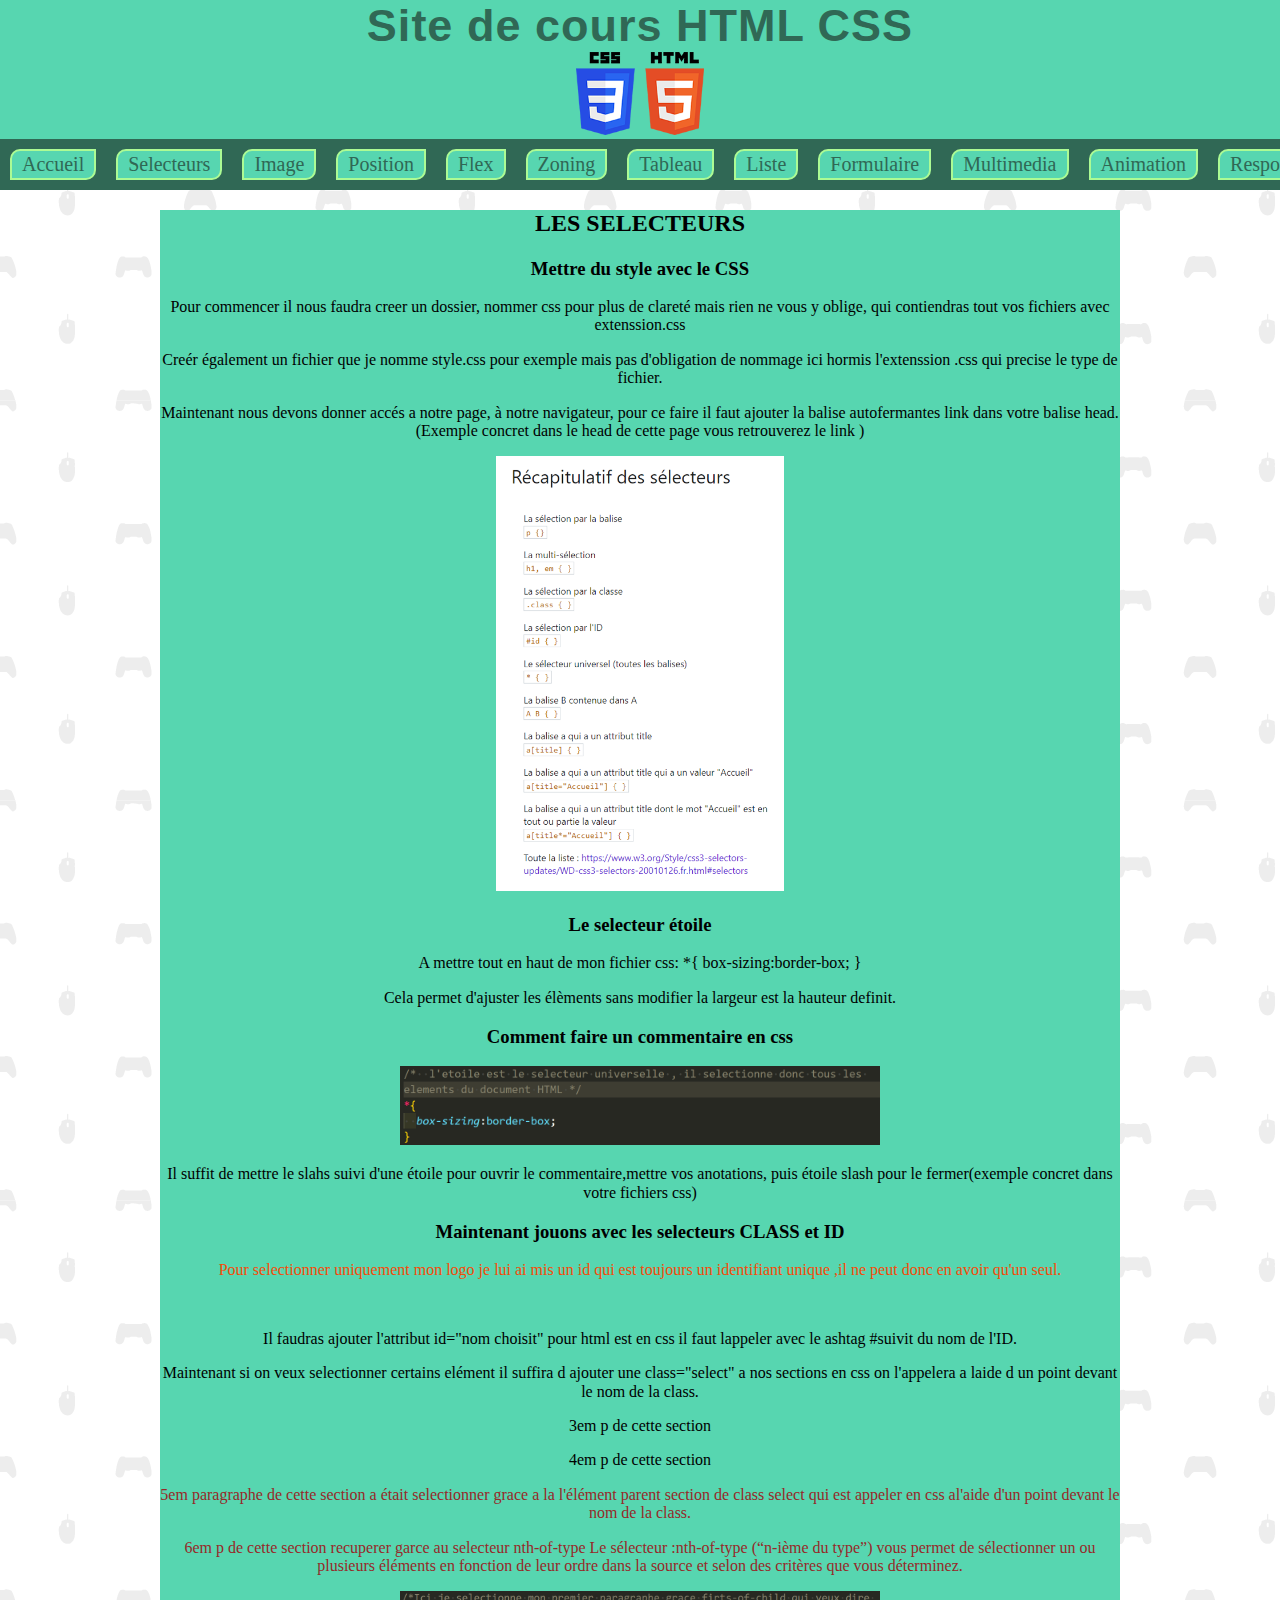
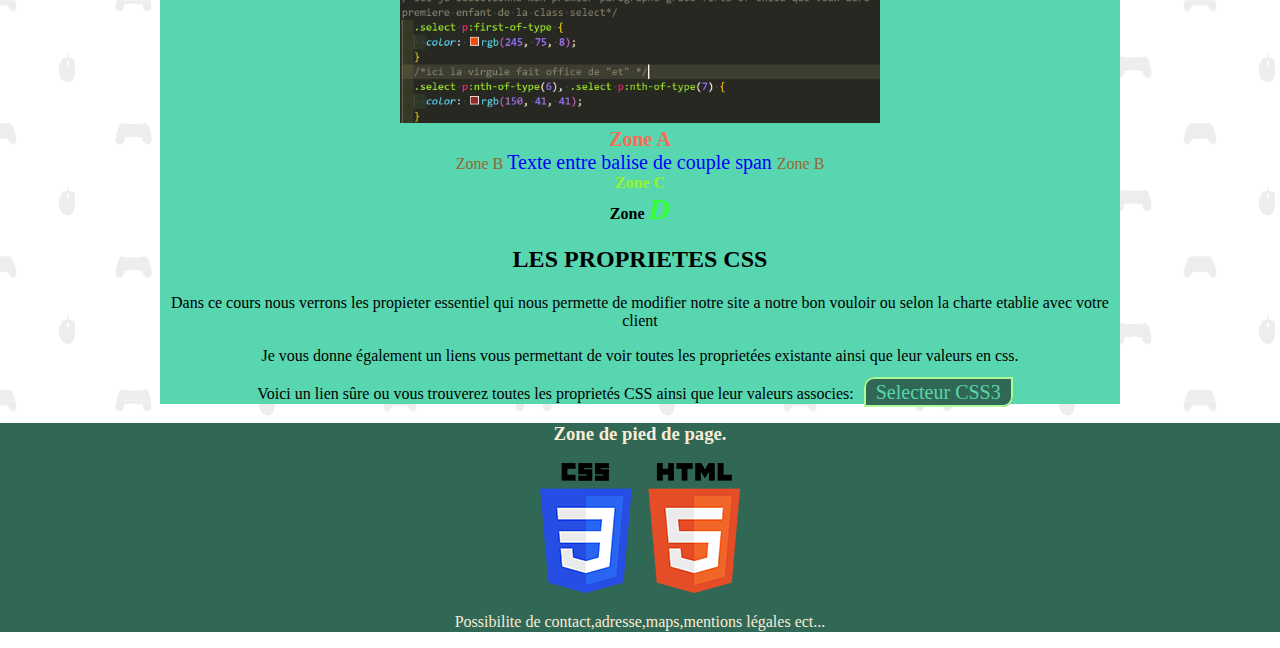
<file: selecteur.html>
<!DOCTYPE html>
<html lang="fr">

<head>
    <meta charset="UTF-8">
    <meta http-equiv="X-UA-Compatible" content="IE=edge">
    <meta name="viewport" content="width=device-width, initial-scale=1.0">
    <meta name="description" content="site HTML - CSS">
    <title>Selecteur</title>
    <link rel="stylesheet" href="CSS/normalise.css">
    <link rel="stylesheet" href="CSS/selecteur.css">

</head>

<body>
    <div class="container">
        <header>
            <!--En tête du site-->
            <h1>Site de cours HTML CSS </h1>
            <img src="img/logo.png" alt="logo html5 et css3" />
            <nav>
                <a href="index.html">Accueil</a>
                <a href="selecteur.html">Selecteurs</a>
                <a href="image.html">Image</a>
                <a href="position.html">Position</a>
                <a href="flex.html">Flex</a>
                <a href="zoning.html">Zoning</a>
                <a href="tableau.html">Tableau</a>
                <a href="liste.html">Liste</a>
                <a href="formulaire.html">Formulaire</a>
                <a href="multimedia.html">Multimedia</a>
                <a href="animation.html">Animation</a>
                <a href="responsive.html">Responsive</a>
                <a href="bootstrap.html">Bootstrap</a>
            </nav>
        </header>
        <main>
            <h2>LES SELECTEURS</h2>
            <section>
                <h3>Mettre du style avec le CSS</h3>
                <p>
                    Pour commencer il nous faudra creer un dossier, nommer css pour plus de clareté mais rien ne vous y
                    oblige, qui contiendras tout vos fichiers avec extenssion.css
                </p>
                <p>
                    Creér également un fichier que je nomme style.css pour exemple mais pas d'obligation de nommage ici
                    hormis l'extenssion .css qui precise le type de fichier.
                </p>
                <p>
                    Maintenant nous devons donner accés a notre page, à notre navigateur, pour ce faire il faut ajouter
                    la balise autofermantes link dans votre balise head.(Exemple concret dans le head de cette page vous
                    retrouverez le link )
                </p>
                <img class="petit" src="img/selecteurs_css.png"  alt="Récapitulatif selecteur"/>
            </section>
            <section>
                <h3>Le selecteur étoile</h3>
                <p>
                    A mettre tout en haut de mon fichier css:
                    *{
                    box-sizing:border-box;
                    }
                </p>
                <p>
                    Cela permet d'ajuster les élèments sans modifier la largeur est la hauteur definit.
                </p>
                <h3>Comment faire un commentaire en css </h3>
                <img src="img/selecteurUniverselle.png" class="moyen" alt="commentaire en CSS3">
                <p>
                    Il suffit de mettre le slahs suivi d'une étoile pour ouvrir le commentaire,mettre vos anotations,
                    puis étoile slash pour le fermer(exemple concret dans votre fichiers css)
                </p>
            </section>

            <section class="select">
                <h3>Maintenant jouons avec les selecteurs CLASS et ID</h3>
                <p>
                    Pour selectionner uniquement mon logo je lui ai mis un id qui est toujours un identifiant unique ,il
                    ne peut donc en avoir qu'un seul.
                </p>
                <br>
                <!--balise qui permet le retour a la ligne-->
                <p>
                    Il faudras ajouter l'attribut id="nom choisit" pour html est en css il faut lappeler avec le ashtag
                    #suivit du nom de l'ID.
                </p>
                <p>
                    Maintenant si on veux selectionner certains elément il suffira d ajouter une class="select" a nos
                    sections en css on l'appelera a laide d un point devant le nom de la class.
                </p>
                <p>
                    3em p de cette section
                </p>
                <p>
                    4em p de cette section

                </p>
                <p>
                    5em paragraphe de cette section a était selectionner grace a la l'élément parent section de class
                    select qui est appeler en css al'aide d'un point devant le nom de la class.
                </p>

                <p>
                    6em p de cette section recuperer garce au selecteur nth-of-type Le sélecteur :nth-of-type (“n-ième
                    du type”) vous permet de sélectionner un ou plusieurs éléments en fonction de leur ordre dans la
                    source et selon des critères que vous déterminez.
                </p>
                <img src="img/nth-child.png" class="moyen" alt="Selecteur enfant de">

                <div class="zoneA">
                    Zone A
                </div>
                <div class="zoneB">
                    Zone B
                    <span class="couleurBleu"> Texte entre balise de couple span </span>
                    Zone B
                </div>
                <div id="zoneC">
                    Zone C
                </div>
                <div id="zoneD">
                    Zone
                    <span>D</span>
                </div>
            </section>
            <section class="section">
                <h2>LES PROPRIETES CSS</h2>
                <p>
                    Dans ce cours nous verrons les propieter essentiel qui nous permette de modifier notre site a notre
                    bon vouloir ou selon la charte etablie avec votre client
                </p>
                <p>
                    Je vous donne également un liens vous permettant de voir toutes les proprietées existante ainsi que
                    leur valeurs en css.
                </p>
                <p>
                    Voici un lien sûre ou vous trouverez toutes les proprietés CSS ainsi que leur valeurs associes:<a
                        href="https://developer.mozilla.org/fr/docs/Web/CSS/CSS_Selectors">Selecteur CSS3</a>
                </p>
            </section>
        </main>
    </div>
    <footer>
        <h3>Zone de pied de page.</h3>
        <img src="img/logo.png" alt="logo html5 et css3" />
        <p>Possibilite de contact,adresse,maps,mentions légales ect...</p>

    </footer>
</body>

</html>
</file>
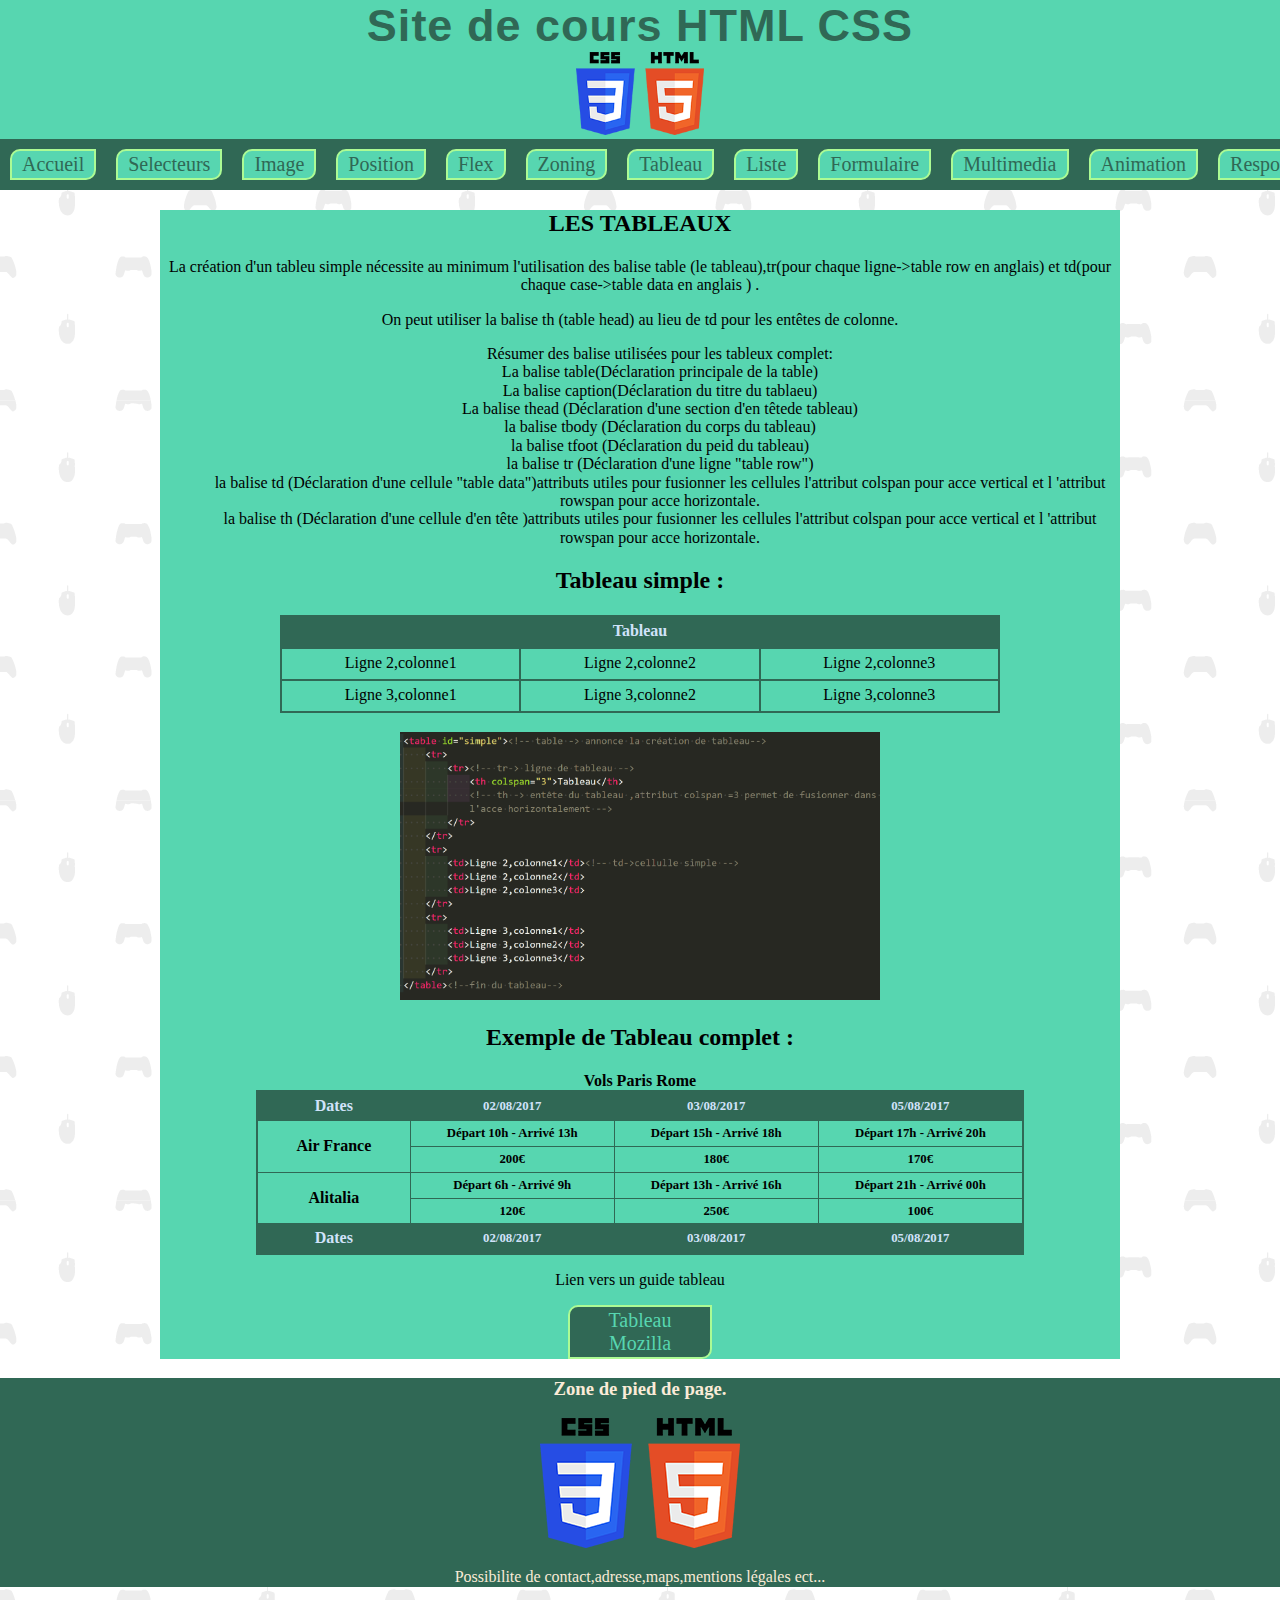
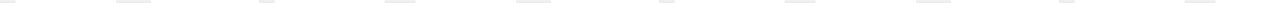
<file: tableau.html>
<!DOCTYPE html>
<html lang="fr">

<head>
    <meta charset="UTF-8">
    <meta http-equiv="X-UA-Compatible" content="IE=edge">
    <meta name="viewport" content="width=device-width, initial-scale=1.0">
    <meta name="description" content="site HTML - CSS">
    <title>Tableau</title>
    <link rel="stylesheet" href="CSS/normalise.css">
    <link rel="stylesheet" href="CSS/tableau.css">
</head>

<body>
    <header>
        <!--En tête du site-->
        <h1>Site de cours HTML CSS </h1>
        <img src="img/logo.png" alt="logo html5 et css3" />
        <nav>
            <a href="index.html">Accueil</a>
            <a href="selecteur.html">Selecteurs</a>
            <a href="image.html">Image</a>
            <a href="position.html">Position</a>
            <a href="flex.html">Flex</a>
            <a href="zoning.html">Zoning</a>
            <a href="tableau.html">Tableau</a>
            <a href="liste.html">Liste</a>
            <a href="formulaire.html">Formulaire</a>
            <a href="multimedia.html">Multimedia</a>
            <a href="animation.html">Animation</a>
            <a href="responsive.html">Responsive</a>
            <a href="bootstrap.html">Bootstrap</a>
        </nav>
    </header>
    <main>
        <section>
            <h2>LES TABLEAUX</h2>
            <p>
                La création d'un tableu simple nécessite au minimum l'utilisation des balise table (le tableau),tr(pour
                chaque ligne->table row en anglais) et td(pour chaque case->table data en anglais ) .
            </p>
            <p>
                On peut utiliser la balise th (table head) au lieu de td pour les entêtes de colonne.
            </p>
            <ul class="liste">
                <li>
                    Résumer des balise utilisées pour les tableux complet:
                </li>
                <li>
                    La balise table(Déclaration principale de la table)
                </li>
                <li>
                    La balise caption(Déclaration du titre du tablaeu)
                </li>
                <li>
                    La balise thead (Déclaration d'une section d'en têtede tableau)
                </li>
                <li>
                    la balise tbody (Déclaration du corps du tableau)
                </li>
                <li>
                    la balise tfoot (Déclaration du peid du tableau)
                </li>
                <li>
                    la balise tr (Déclaration d'une ligne "table row")
                </li>
                <li>
                    la balise td (Déclaration d'une cellule "table data")attributs utiles pour fusionner les cellules
                    l'attribut colspan pour acce vertical et l 'attribut rowspan pour acce horizontale.
                </li>
                <li>
                    la balise th (Déclaration d'une cellule d'en tête )attributs utiles pour fusionner les cellules
                    l'attribut colspan pour acce vertical et l 'attribut rowspan pour acce horizontale.
                </li>
            </ul>
            <section>
                <h2>Tableau simple :</h2>
                <table id="simple">
                    <!-- table -> annonce la création de tableau-->
                    
                    <tr>
                        <!-- tr-> ligne de tableau -->
                        <th colspan="3">Tableau</th>
                        <!-- th -> entête du tableau ,attribut colspan =3 permet de fusionner dans l'acce horizontalement -->
                    </tr>
                    <tr>
                        <td>Ligne 2,colonne1</td><!-- td->cellulle simple -->
                        <td>Ligne 2,colonne2</td>
                        <td>Ligne 2,colonne3</td>
                    </tr>
                    <tr>
                        <td>Ligne 3,colonne1</td>
                        <td>Ligne 3,colonne2</td>
                        <td>Ligne 3,colonne3</td>
                    </tr>
                </table>
                <!--fin du tableau-->
                <img src="img/tableau_simple.png" alt="tableau simple html" id="tabSimple">
            </section>
            
            <section class="tableau">
                <h2>Exemple de Tableau complet :</h2>
                <table>
                    <caption>
                        <i class="fa fa-plane" aria-hidden="true">
                        </i>Vols Paris Rome
                    </caption>
                    <thead>
                        <!--head de tabeau-->
                        <tr>
                            <th>Dates</th>
                            <td>02/08/2017</td>
                            <!-- cellule de ligne-->
                            <td>03/08/2017</td>
                            <td>05/08/2017</td>
                        </tr>
                    </thead>
                    <tbody>
                        <!--corps de tabeau-->
                        <tr>
                            <!--th 2 cellule vide-->
                            <th rowspan="2">Air France</th>
                            <td>Départ 10h - Arrivé 13h</td>
                            <td>Départ 15h - Arrivé 18h</td>
                            <td>Départ 17h - Arrivé 20h</td>
                        </tr>
                        <tr>
                            <td>200€</td>
                            <td>180€</td>
                            <td>170€</td>
                        </tr>
                        <tr>
                            <th rowspan="2">Alitalia</th>
                            <td>Départ 6h - Arrivé 9h</td>
                            <td>Départ 13h - Arrivé 16h</td>
                            <td>Départ 21h - Arrivé 00h</td>
                        </tr>
                        <tr>
                            <td>120€</td>
                            <td>250€</td>
                            <td>100€</td>
                        </tr>
                    </tbody>
                    <tfoot>
                        <!--footer de tabeau-->
                        <tr>
                            <th>Dates</th>
                            <td>02/08/2017</td>
                            <td>03/08/2017</td>
                            <td>05/08/2017</td>
                        </tr>
                    </tfoot>
                </table>
            </section>
            <div>
                <p>Lien vers un guide tableau</p>
                <a href="https://developer.mozilla.org/fr/docs/Web/HTML/Element/table" class="btn">Tableau Mozilla</a>
            </div>
        </section>
    </main>
    <footer>
        <h3>Zone de pied de page.</h3>
        <img src="img/logo.png" alt="logo html5 et css3" />
        <p>Possibilite de contact,adresse,maps,mentions légales ect...</p>

    </footer>
</body>

</html>
</file>
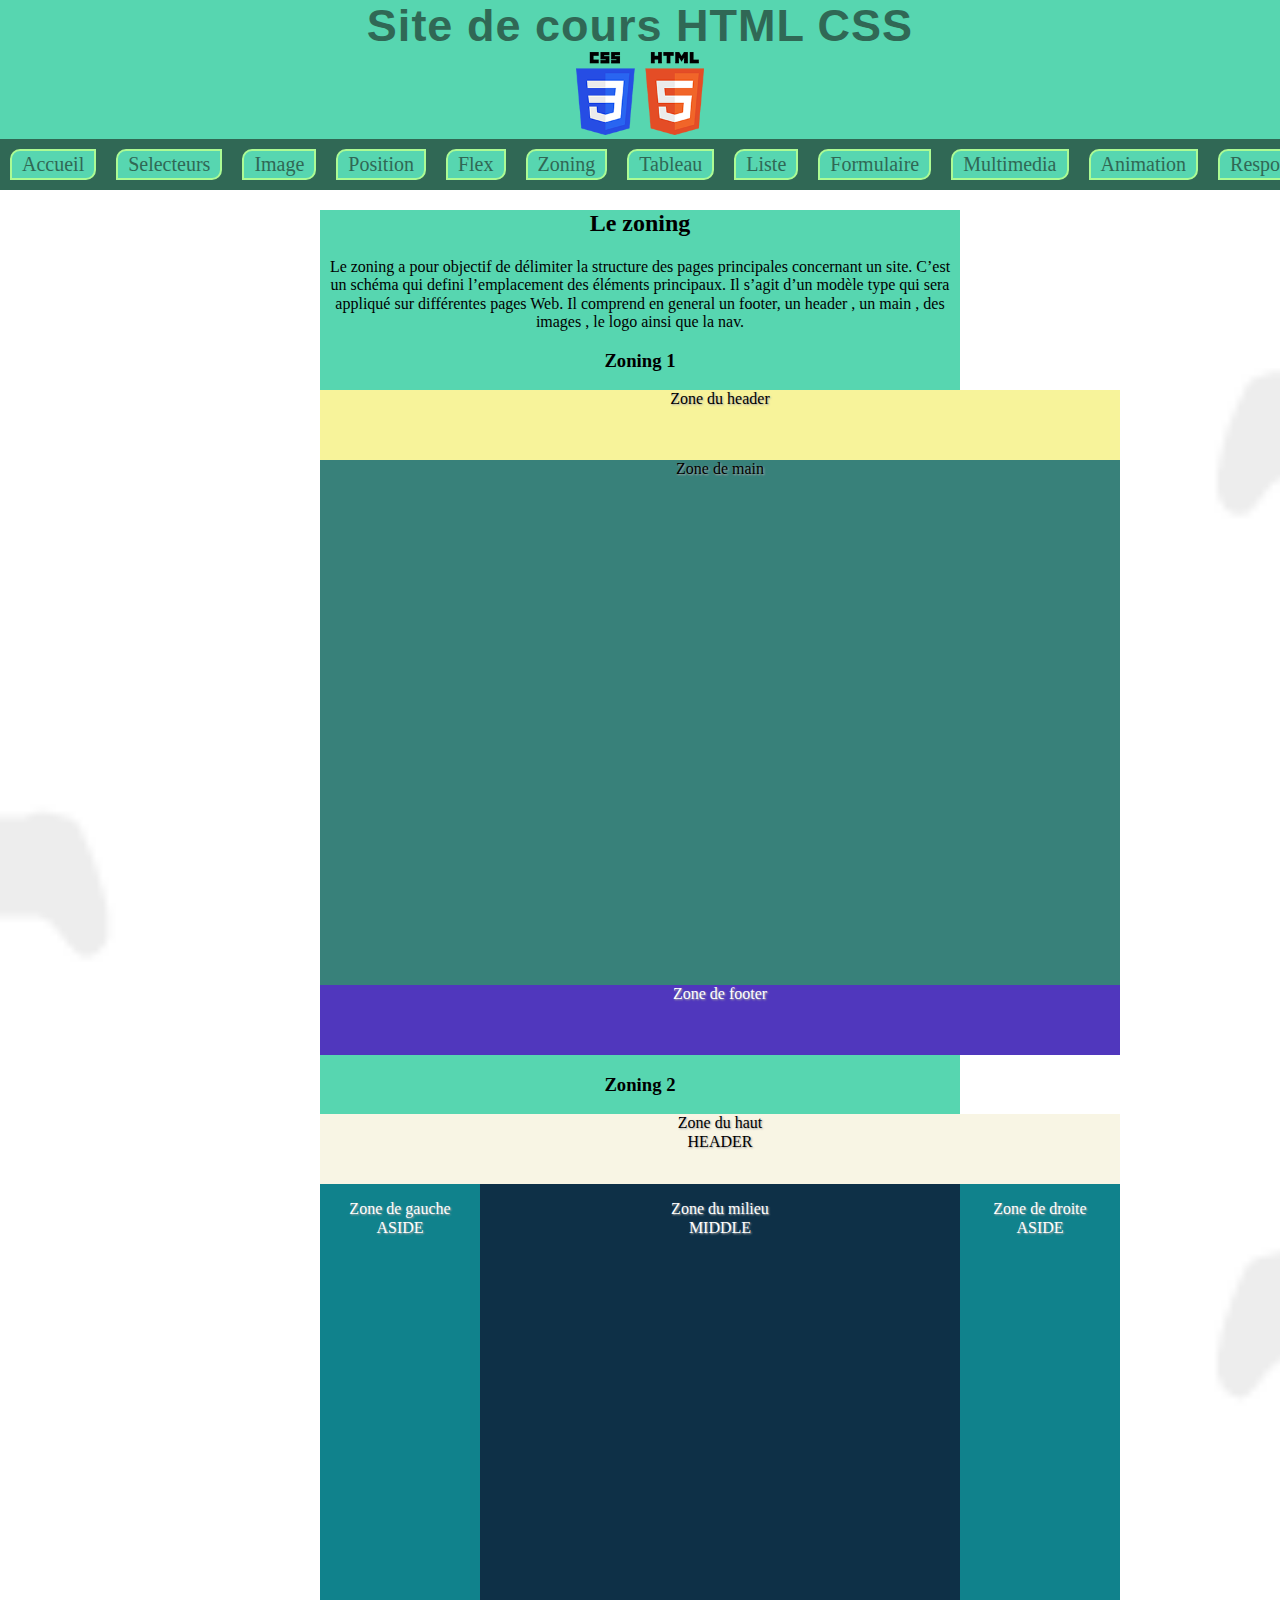
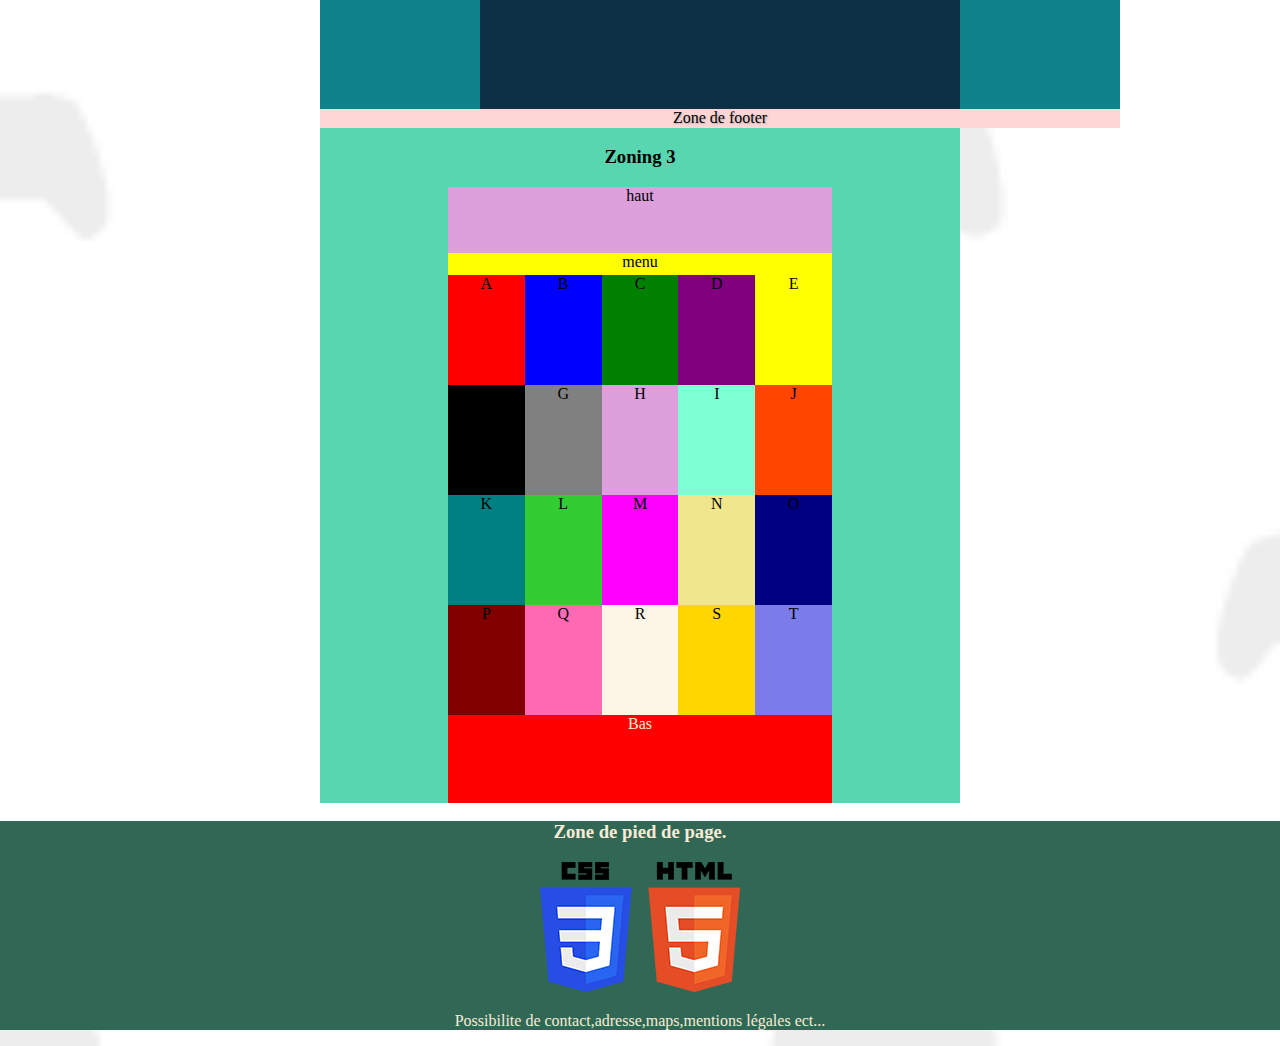
<file: zoning.html>
<!DOCTYPE html>
<html lang="fr">

<head>
    <meta charset="UTF-8">
    <meta http-equiv="X-UA-Compatible" content="IE=edge">
    <meta name="viewport" content="width=device-width, initial-scale=1.0">
    <meta name="description" content="site HTML - CSS">
    <title>Zoning </title>
    <link rel="stylesheet" href="CSS/normalise.css">
    <link rel="stylesheet" href="CSS/zoning.css">
</head>

<body>
    <header>
        <!--En tête du site-->
        <h1>Site de cours HTML CSS </h1>
        <img src="img/logo.png" alt="logo html5 et css3" />
        <nav>
            <a href="index.html">Accueil</a>
            <a href="selecteur.html">Selecteurs</a>
            <a href="image.html">Image</a>
            <a href="position.html">Position</a>
            <a href="flex.html">Flex</a>
            <a href="zoning.html">Zoning</a>
            <a href="tableau.html">Tableau</a>
            <a href="liste.html">Liste</a>
            <a href="formulaire.html">Formulaire</a>
            <a href="multimedia.html">Multimedia</a>
            <a href="animation.html">Animation</a>
            <a href="responsive.html">Responsive</a>
            <a href="bootstrap.html">Bootstrap</a>
        </nav>
    </header>
    <main>
        <section>
            <h2>Le zoning</h2>
            <!-- <p>Définition:Concrètement, il s'agit de découper visuellement la page en plusieurs zones en fonction des besoins.</p> -->
            <p>Le zoning a pour objectif de délimiter la structure des pages principales concernant un site. C’est un
                schéma qui defini l’emplacement des éléments principaux. Il s’agit d’un modèle type qui sera appliqué
                sur différentes pages Web. Il comprend en general un footer, un header , un main , des images , le logo
                ainsi que la nav.</p>
        </section>
        <!-- ZONING 1 -->
        <section>
            <h3>Zoning 1</h3>
            <div id="zoning1">
                <header>
                    <p>Zone du header</p>
                </header>

                <section>
                    Zone de main
                </section>
                <section class="footer">
                    Zone de footer
                </section>
            </div>
        </section>
        <!-- ZONING 2 -->
        <section>
            <h3>Zoning 2</h3>
            <div id="zoning2">
                <header>
                    <p>Zone du haut
                        <br />HEADER
                    </p>
                </header>
                <aside>
                    <p>Zone de gauche
                        <br />ASIDE
                    </p>
                </aside>
                <section class="middle">
                    <p>Zone du milieu
                        <br />MIDDLE
                    </p>
                </section>
                <aside>
                    <p>Zone de droite
                        <br />ASIDE
                    </p>
                </aside>
                <section class="footer">
                    Zone de footer
                </section>
            </div>
            <!-- ZONING 3 -->
            <section id="zoning3Body">
                <h3>Zoning 3</h3>
                <header id="zoning3Header">haut</header>
                <nav id="zoning3Nav">menu</nav>
                <main id="zoning3Main">
                    <section class="a">A</section>
                    <section class="b">B</section>
                    <section class="c">C</section>
                    <section class="d">D</section>
                    <section class="e">E</section>
                    <section class="f">F</section>
                    <section class="g">G</section>
                    <section class="h">H</section>
                    <section class="i">I</section>
                    <section class="j">J</section>
                    <section class="k">K</section>
                    <section class="l">L</section>
                    <section class="m">M</section>
                    <section class="n">N</section>
                    <section class="o">O</section>
                    <section class="p">P</section>
                    <section class="q">Q</section>
                    <section class="r">R</section>
                    <section class="s">S</section>
                    <section class="t">T</section>
                </main>
                <footer id="zoning3Footer">
                    Bas
                </footer>
            </section>

    </main>
    <footer>
        <h3>Zone de pied de page.</h3>
        <img src="img/logo.png" alt="logo html5 et css3" />
        <p>Possibilite de contact,adresse,maps,mentions légales ect...</p>

    </footer>
</body>

</html>
</file>
<file: CSS/style.css>
/*Generalite*/
* {/*proprieter taille de boite trés utile notament pour le responssive*/
    box-sizing: border-box;
}


body{
    background-image: url(../img/fond.png);
    width: 100%;
}

/* En tete */
header{
    background-color: rgb(87, 214, 176);
    text-align: center;
}
header h1{
    color:rgb(48, 104, 85);
    font-size: 45px;
    /*Telecharger font est copier coller link*/
    font-family: "Anton", sans-serif;
    letter-spacing: 1px;
    /* Pour enlever la marge du titre*/
    margin:0 auto;
    text-align: center; 
}
header img{
    width: 10%;
}

nav{
    background-color: rgb(48, 104, 85);
    display: flex;
    justify-content: space-around;
}

nav a {
    border: 2px solid rgb(172, 251, 148);
    background: rgb(87, 214, 176);
    color: rgb(48, 104, 85);
    margin: 10px;
    padding: 2px 10px;
    border-radius: 10px 0px;
    text-decoration: none;
    font-size: 20px;
}

/* Corp de page  */
main{
    background-color: rgb(87, 214, 176);
    margin: 0 auto;
    text-align: center;
    width: 75%;
}
h2{
    color: rgb(34, 105, 31);
    padding: 20px;
    font-size:35px;
    text-shadow: 1px 1px 2px #aaa;
  /* 4 valeurs : ombre horizontale, verticale, zone de flou, couleur de l'ombre */
}
h3{
    color: rgb(14, 131, 86);
    padding: 15px;
    font-size:22px;
}

section a{
    color: rgb(48, 104, 85);
    margin: 15px;
    padding: 2px 8px;
    text-decoration: none;
}
.com{
    width:40%;
}
.section a{
    border: 2px solid rgb(172, 251, 148);
    background:rgb(48, 104, 85); 
    color: rgb(87, 214, 176);
    margin: 10px;
    padding: 2px 10px;
    border-radius: 10px 0px;
    text-decoration: none;
    font-size: 20px;
}
/* La zone de pied de page */

footer{
    background-color:rgb(48, 104, 85);
    color:antiquewhite;
    text-align: center;
}

@media screen and (max-width:768px) {
    body{
        /* display: flex; */
        height: 100vh;
        width: 100vw;
    }
    .container{
        display: flex;
    }
    header{
        display: flex;
        flex-direction: column;
        width: 30%;
    }
    header img{
        width: 85%;
        margin: 0 auto;
    }
    header nav{
        display: flex;
        flex-direction: column;
  
    }
    header nav{
      position: sticky;
      top:1px;
    }
    header nav a{
        margin-top: 7%;
    }
    main{
        width: 69%;
    }
    footer h3{
        margin-top: 0;
    }
  }
</file>
<file: CSS/animation.css>
* {/*proprieter taille de boite trés utile notament pour le responssive*/
  box-sizing: border-box;
}
body{
  background-image: url(../img/fond.png);
  width: 100%;
}
/* En tete */
header{
  background-color: rgb(87, 214, 176);
  text-align: center;
}
header h1{
  color:rgb(48, 104, 85);
  font-size: 45px;
  /*Telecharger font est copier coller link*/
  font-family: "Anton", sans-serif;
  letter-spacing: 1px;
  /* Pour enlever la marge du titre*/
  margin:0 auto;
  text-align: center; 
}
header img{
  width: 10%;
}

nav{
  background-color: rgb(48, 104, 85);
  display: flex;
  justify-content: space-around;
}

nav a {
  border: 2px solid rgb(172, 251, 148);
  background: rgb(87, 214, 176);
  color: rgb(48, 104, 85);
  margin: 10px;
  padding: 2px 10px;
  border-radius: 10px 0px;
  text-decoration: none;
  font-size: 20px;
}

/* Corp de page  */
main{
  background-color: rgb(87, 214, 176);
  margin: 0 auto;
  text-align: center;
  width: 75%;
}
section{
  width: 50%;
  margin: 0 auto;
}
div {
  margin:10em auto 0;
  width:20em;
  background-color:#fc3;
  
}
/*ANIMATION*/

.boite{
  transform: rotate(45deg) scale(1);
  
}

.boite2{
  transform: translate(5em,5em);
}

.boite3{
  transform:skewx(30deg);
}
/*scale es le grossissement de la boite *//*il peut etre utiliser egalement afin de modifier la forme de la boite ecrit ainsi 
scale (2(horizontal),0.5(vertical) il sera ecrit ainsi */
/*rotate permet de faire tourner la boite */
/*translate sert a decaler la boite (5em(horizontal),10em(vertical))*/
/*skewx permet d incliner la boite */
/*--------------------------transition--------------------------------------------------*/
.boite4{
  transition:all 1s;
  transform: translate(50em,5em);
}
.boite4:hover{
  transform:rotate(45deg);
}



/*la transition permet de mettre un timing a certain evenement plusieur parametre
transition:all(qui) 1s(le temps) linear(fonction) 1s(delai)*/
.boite5{
  transition:background 15s,transform 10s;
}
.boite5:hover{
  transform:rotate(45deg);
  background-color:red;
}

/*on peut utilise les terme ease-in ou ease-out afin d accelerer ou de ralentir les effet de rotation*/

.boite6{
  transition:all 1s ease-out 1s;
}
.boite6:hover{
  transform:rotate(45deg);
  background-color:red;
}

/*--------------------------------animation-----------------------------------------*/
/*le @keyframes doit etre nommer  pas dimportance sur le nom */
.boite7{
  animation:slideLeft 30s;
}
@keyframes slideLeft{/**/
  from{
      transform: translate(50%);
      background: blue;
  }
  to{
      transform: translate(0);
  }
}

.boite8{
   animation:slideRight 30s;
}
@keyframes slideRight{
  from{
      transform: translate(50%);
      background: blue;
  }
  30% {
      transform: translate(-50%);
      background: red;
      color:white;
  }
  80% {
      transform: translate(200%);
      background: green;
      color:red;
  }
  to{
      transform: translate(0);
  }
}


/* pour l animation tu peut rajouter sur la ligne "infinite" et/ou "alternate"*/

.boite9{
   animation:slideNight 30s infinite;
}
@keyframes slideNight{
  from{
      transform: translate(50%);
      background: blue;
  }
  30% {
      transform: translate(-50%);
      background: red;
      color:white;
  }
  80% {
      transform: translate(200%);
      background: green;
      color:red;
  }
  to{
      transform: translate(0);
  }
}


/*
* Images en gris (grayscale) et flouté (blur)
*/
.imgEffets{
  display: flex;
  flex-wrap: wrap;
}
.imgEffets li{
  list-style: none; 
  width: 48%;
  height: 150px;
  margin: 5px;
}
.imgEffets img{
  z-index: 1;
  height: 150px;  
  box-shadow: 0 0 3px black;
  transition: .5s cubic-bezier(0, 3, .4, 1);
  /* cubic-bezier commence par 0 et se termine par 1 puis entre nous mettrons nos valeurs*/
  /*http://cubic-bezier.com*/
}
.imgEffets li:hover img{
  z-index: 2;
  transform: scale(1.5);
  box-shadow: 0 0 10px black;
  }
  .imgEffets:hover li:not(:hover) img {
    filter: grayscale(1) blur(5px);
  }
  .btn{
  display: flex;
  flex-direction: column;
  margin: 0 auto;
  border: 2px solid rgb(172, 251, 148);
  background: rgb(48, 104, 85);
  color: rgb(87, 214, 176);
  padding: 2px 10px;
  border-radius: 10px 0px;
  text-decoration: none;
  font-size: 20px;
  width:40% ;
  }
  .origine{
    background-color: rgb(87, 214, 176);
  }
/* La zone de pied de page */

footer{
  background-color:rgb(48, 104, 85);
  color:antiquewhite;
  text-align: center;
}
</file>
<file: CSS/flex.css>
* {/*proprieter taille de boite trés utile notament pour le responssive*/
    box-sizing: border-box;
}


body{
    background-image: url(../img/fond.png);

    width: 100%;
}
/* En tete */
header{
    background-color: rgb(87, 214, 176);
    text-align: center;
}
header h1{
    color:rgb(48, 104, 85);
    font-size: 45px;
    /*Telecharger font est copier coller link*/
    font-family: "Anton", sans-serif;
    letter-spacing: 1px;
    /* Pour enlever la marge du titre*/
    margin:0 auto;
    text-align: center; 
}
header img{
    width: 10%;
}

nav{
    background-color: rgb(48, 104, 85);
    display: flex;
    justify-content: space-around;
}

nav a {
    border: 2px solid rgb(172, 251, 148);
    background: rgb(87, 214, 176);
    color: rgb(48, 104, 85);
    margin: 10px;
    padding: 2px 10px;
    border-radius: 10px 0px;
    text-decoration: none;
    font-size: 20px;
}

/* Corp de page  */
main{
    background-color: rgb(87, 214, 176);
    display:flex;
    flex-wrap: wrap;
    justify-content: space-evenly;
    margin: 0 auto;
    margin-top: 1%;
    text-align: center;
    width: 75%;

}
h2{
    color: rgb(34, 105, 31);
    padding: 20px;
    font-size:35px;
    text-shadow: 1px 1px 2px #aaa;
  /* 4 valeurs : ombre horizontale, verticale, zone de flou, couleur de l'ombre */
}

div.flex{
    width: 47%;
}
ul{
    padding: 0px;
    list-style-type: none;
    border: 2px dashed black;
}

li{
    padding: 2em; 
}
li.a{
    background-color: red;
}

li.b{
    background-color: blue;
}

li.c{
    background-color: green;
}
li.d{
    background-color: purple;
}

li.e{
    background-color: yellow;
}

li.f{/*ici on cible la balise <li> qui a la class .f*/
    background-color: grey;
}

.test1{
    display:flex; 
    /*le flex de base es en ligne(row)*/
    /* flex-direction: row; */
}

.test2{
    display: flex;
    flex-direction: row-reverse;
}



.test3{
    display: flex;
    flex-direction: column;
}

.test4{
    display: flex;
    flex-direction: column-reverse;
}

.test5{
    display: flex;
    width: 240px;
    flex-wrap: nowrap;
}

.test6{
    display: flex;
    width: 240px;
    flex-wrap: wrap;
}

.test7{
    display: flex;
    align-items: center;
}

.test7 .b{/*je selectionne ma liste7 par le biais de sa classe plus precisement je vais selectionner dans cette liste le <li> qui a la classe b*/
    line-height: 4em;/*hauteur de mon <li>*/
}

.test7 .d{
    line-height: 4em;
}

.test8{
    display: flex;
    align-items: flex-start;
}

.test8 .b{
    line-height: 4em;
}

.test8 .e{
    line-height: 4em;
}

.test9{
    display: flex;
    align-items: flex-end;
}

.test9 .b{
    line-height: 4em;
}

.test9 .e{
    line-height: 4em;
}

.test10{
    display: flex;
    justify-content: center;
}

.test11{
    display: flex;
    justify-content:flex-start;
}

.test12{
    display: flex;
    justify-content:flex-end;
}

.test13{
    display: flex;
    justify-content:space-between;
}

.test14{
    display: flex;
    justify-content:space-around;
}
div.flex a {
    display: flex;
    flex-direction: column;
    margin: 0 auto;
    margin-bottom: 2%;
    border: 2px solid rgb(172, 251, 148);
  background: rgb(48, 104, 85);
  color: rgb(87, 214, 176);
  /* margin: 10px; */
  padding: 2px 10px;
  border-radius: 10px 0px;
  text-decoration: none;
  font-size: 20px;
  width: 25%;
}

/* La zone de pied de page */
footer{
    background-color:rgb(48, 104, 85);
    color:antiquewhite;
    text-align: center;
}
</file>
<file: CSS/formulaire.css>
* {/*proprieter taille de boite trés utile notament pour le responssive*/
  box-sizing: border-box;
}


body{
  background-image: url(../img/fond.png);
  /* Proprieter background*/
  /*
   background-repeat:no-repeat;
   background-size: cover; 
   */
  
  width: 100%;
}
/* En tete */
header{
  background-color: rgb(87, 214, 176);
  text-align: center;
}
header h1{
  color:rgb(48, 104, 85);
  font-size: 45px;
  /*Telecharger font est copier coller link*/
  font-family: "Anton", sans-serif;
  letter-spacing: 1px;
  /* Pour enlever la marge du titre*/
  margin:0 auto;
  text-align: center; 
}
header img{
  width: 10%;
}

nav{
  background-color: rgb(48, 104, 85);
  display: flex;
  justify-content: space-around;
}

nav a {
  border: 2px solid rgb(172, 251, 148);
  background: rgb(87, 214, 176);
  color: rgb(48, 104, 85);
  margin: 10px;
  padding: 2px 10px;
  border-radius: 10px 0px;
  text-decoration: none;
  font-size: 20px;
}


/* Corp de page  */
main{
  background-color: rgb(87, 214, 176);
  margin: 0 auto;
  text-align: center;
  width: 75%;
}
p{
  font-size: 20px;
}
/***************FORMULAIRE*******************/
h2{
  text-align: center;
}
.none{
  list-style-type: none;
}
form {
    background: rgb(87, 214, 176);
    border:2px solid rgb(48, 104, 85);
    border-radius: 15px ;
    color: #e3e4eb;
    margin: 0 auto;
    padding: 20px;
    width: 50%;
    
  }
  /* form p{
    text-align: center;
  } */
  
  label {
    display: inline-block;
    margin: 10px 0;
    text-align: center;
    width: 50%;
  }
  
  textarea {
    resize: none;
  }

  label[for="orange"],
  label[for="fraise"],
  label[for="poire"] {
    width: 13%;
  }
  .btn{
    display: flex;
    flex-direction: column;
    margin: 0 auto;
    border: 2px solid rgb(172, 251, 148);
  background: rgb(48, 104, 85);
  color: rgb(87, 214, 176);
  /* margin: 10px; */
  padding: 2px 10px;
  border-radius: 10px 0px;
  text-decoration: none;
  font-size: 20px;
  width: 15%;
  }
/* La zone de pied de page */
footer{
  background-color:rgb(48, 104, 85);
  color:antiquewhite;
  text-align: center;
}
</file>
<file: CSS/image.css>
* {/*proprieter taille de boite trés utile notament pour le responssive*/
  box-sizing: border-box;
}


body{
  background-image: url(../img/fond.png);

  width: 100%;
}
/* En tete */
header{
  background-color: rgb(87, 214, 176);
  text-align: center;
}
header h1{
  color:rgb(48, 104, 85);
  font-size: 45px;
  /*Telecharger font est copier coller link*/
  font-family: "Anton", sans-serif;
  letter-spacing: 1px;
  /* Pour enlever la marge du titre*/
  margin:0 auto;
  text-align: center; 
}
header img{
  width: 10%;
}

nav{
  background-color: rgb(48, 104, 85);
  display: flex;
  justify-content: space-around;
}

nav a {
  border: 2px solid rgb(172, 251, 148);
  background: rgb(87, 214, 176);
  color: rgb(48, 104, 85);
  margin: 10px;
  padding: 2px 10px;
  border-radius: 10px 0px;
  text-decoration: none;
  font-size: 20px;
}


/* Corp de page  */
main{
  background-color: rgb(87, 214, 176);
  margin: 0 auto;
  text-align: center;
  width: 75%;
}
h2{
  color: rgb(34, 105, 31);
  padding: 20px;
  font-size:35px;
  text-shadow: 1px 1px 2px #aaa;
/* 4 valeurs : ombre horizontale, verticale, zone de flou, couleur de l'ombre */
}
h3{
  color: rgb(14, 131, 86);
  padding: 15px;
  font-size:22px;
}
.colonne{
  display: flex;
  flex-direction: column;
}
section .triomphe{
  margin: 0 auto;
  width: 30%;
}
section .triomphe1{
  margin: 0 auto;
  width: 50%;
}
.imageFond {
    background-image: url(../img/fond1.jpg);
    background-repeat: no-repeat;
    background-size: cover;
       
  }

 .imageFond p {
    color: rgb(209, 196, 178);
    width:15%;
    margin: 0 auto;
    background: rgb(48, 104, 85);
    padding: 50px;
    font-size: 1em;
    border-radius: 10px;
  }

.image {
    margin: 0 auto;
    border: 5px solid #eee;
    /*couleur en rgba utilisé pour créer une ombre à mon image*/
    box-shadow: 4px 4px 4px rgba(0, 0, 0, 0.2);
    transition: 3s;
    width: 22%;
  }
  
/* image avec effet de rotation sur un effet hover(passe de souris sur element) */
.image:hover {
    transform: rotate(-7deg);
    border: 15px solid #eee;
  }
  
.rotation360:hover {
    transform: rotate(-360deg);
  }
/* La zone de pied de page */

footer{
  background-color:rgb(48, 104, 85);
  color:antiquewhite;
  text-align: center;
}
@media screen and (max-width:768px) {
  body{
      /* display: flex; */
      height: 100vh;
      width: 100vw;
  }

  .container{
      display: flex;
  }
  header{
      display: flex;
      flex-direction: column;
      width: 30%;
  }
  header img{
      width: 85%;
      margin: 0 auto;
  }
  header nav{
      display: flex;
      flex-direction: column;

  }
  header nav{
    position: sticky;
    top:1px;
  }
  header nav a{
      margin-top: 7%;
  }
  main{
      width: 69%;
  }
  .imageFond{
    display: none;
  }
  section .eiffel{
    margin: 0 auto;
    width: 100%;
  }
  section .eiffel1{
    margin: 0 auto;
    width: 100%;
  }
  footer h3{
      margin-top: 0;
  }
}
</file>
<file: CSS/liste.css>
* {/*proprieter taille de boite trés utile notament pour le responssive*/
  box-sizing: border-box;
}


body{
  background-image: url(../img/fond.png);
  /* Proprieter background*/
  /*
   background-repeat:no-repeat;
   background-size: cover; 
   */
  
  width: 100%;
}
/* En tete */
header{
  background-color: rgb(87, 214, 176);
  text-align: center;
}
header h1{
  color:rgb(48, 104, 85);
  font-size: 45px;
  /*Telecharger font est copier coller link*/
  font-family: "Anton", sans-serif;
  letter-spacing: 1px;
  /* Pour enlever la marge du titre*/
  margin:0 auto;
  text-align: center; 
}
header img{
  width: 10%;
}

nav{
  background-color: rgb(48, 104, 85);
  display: flex;
  justify-content: space-around;
}

nav a {
  border: 2px solid rgb(172, 251, 148);
  background: rgb(87, 214, 176);
  color: rgb(48, 104, 85);
  margin: 10px;
  padding: 2px 10px;
  border-radius: 10px 0px;
  text-decoration: none;
  font-size: 20px;
}

/* Corp de page  */
body{
  background-image: url(../img/fond.png);
  background-repeat: no-repeat;
  background-size: cover;
  width: 100%;
}

/* En tete */
header{
  background-color: rgb(87, 214, 176);
  text-align: center;
}
header img{
  width: 10%;
}

header nav{
  background-color: rgb(48, 104, 85);
  display: flex;
  justify-content: space-around;
}

nav a {
  border: 2px solid rgb(172, 251, 148);
  background: rgb(87, 214, 176);
  color: rgb(48, 104, 85);
  margin: 10px;
  padding: 2px 10px;
  border-radius: 10px 0px;
  text-decoration: none;
  font-size: 20px;
}

/* Corp de page  */
main{
  background-color: rgb(87, 214, 176);
  margin: 0 auto;
  text-align: center;
  width: 50%;
}
/***************************LISTE************************/

ul.fruit {
display:flex;
flex-direction:column;
justify-content:space-between ;

list-style: none;/*sert a enlever les puces*/
}

ol.ordo{
  display: flex;
  flex-direction: column;
  justify-content: space-around;
  align-items: center;
}
ol.ordo li{
  width: 5%;
}
/*il est possible d'appliquer les mêmes régles à plusieurs sélecteurs simultanément, en les séparant d'une virgule*/
.imbriquee, .imbriquee ul {
 display: flex;
 flex-direction: column;
 align-items: center;
 margin: 0 auto;
}
.imbriquee,
.imbriquee ul li{
  width: 2%;
}
.taille{
  width:20%;
}
.imbriquee {
  cursor: pointer;
}

.imbriquee ol {
  display: none;
}
.europe:hover ol,
.asie:hover ol { 
  display: block;
}

/* Effet de zoom et de background sur les <li> */
.imbriquee li ol li:hover {
  font-size: 200%;
  background: rgb(48, 104, 85);
  display: inline;
  box-shadow: 5px 10px 10px rgb(87, 214, 176);
  transition-duration: 1s;
}
.btn{
  display: flex;
  flex-direction: column;
  margin: 0 auto;
  border: 2px solid rgb(172, 251, 148);
background: rgb(48, 104, 85);
color: rgb(87, 214, 176);
/* margin: 10px; */
padding: 2px 10px;
border-radius: 10px 0px;
text-decoration: none;
font-size: 20px;
width: 15%;
}
/**************************FIN LISTE************************/
footer{
  background-color: rgb(48, 104, 85);
  text-align: center;
}
/* La zone de pied de page */

footer{
  background-color:rgb(48, 104, 85);
  color:antiquewhite;
  text-align: center;
}
</file>
<file: CSS/multimedia.css>
* {/*proprieter taille de boite trés utile notament pour le responssive*/
  box-sizing: border-box;
}
body{
  background-image: url(../img/fond.png);
  width: 100%;
}
/* En tete */
header{
  background-color: rgb(87, 214, 176);
  text-align: center;
}
header h1{
  color:rgb(48, 104, 85);
  font-size: 45px;
  /*Telecharger font est copier coller link*/
  font-family: "Anton", sans-serif;
  letter-spacing: 1px;
  /* Pour enlever la marge du titre*/
  margin:0 auto;
  text-align: center; 
}
header img{
  width:10%;
}

nav{
  background-color: rgb(48, 104, 85);
  display: flex;
  justify-content: space-around;
}
#activ_nav{
  background-color: rgb(48, 104, 85);
  display: flex;
  justify-content: space-around;
}

nav a {
  border: 2px solid rgb(172, 251, 148);
  background: rgb(87, 214, 176);
  color: rgb(48, 104, 85);
  margin: 10px;
  padding: 2px 10px;
  border-radius: 10px 0px;
  text-decoration: none;
  font-size: 20px;
}
.btn{
  display: flex;
  flex-direction: column;
  margin: 0 auto;
  border: 2px solid rgb(172, 251, 148);
background: rgb(48, 104, 85);
color: rgb(87, 214, 176);
/* margin: 10px; */
padding: 2px 10px;
border-radius: 10px 0px;
text-decoration: none;
font-size: 20px;
width: 15%;
}


/* Corp de page  */
main{
  background-color: rgb(87, 214, 176);
  margin: 0 auto;
  text-align: center;
  width: 50%;
}
h2{
color: rgb(82, 90, 90);
padding: 20px;
font-size:35px;
text-shadow: 1px 1px 2px #aaa;
/* 4 valeurs : ombre horizontale, verticale, zone de flou, couleur de l'ombre */
}
h3{
color: rgb(45, 92, 92);
padding: 15px;
font-size:22px;
}
img{
  width: 60%;
}
/*MULTIMEDIA*/ 
.none{
list-style-type: none;
}
.videoFond {
padding-left: 0;
padding-right: 0;
}  
.videoFond video {
  position: absolute;
  z-index: 1;
  /* ordre de superposition des éléments sur l'axe vertical et /!\ ne fonctionne que sur un élément ayant une position (relative, fixe ou absolute) */
  width: 100%;
}

.videoTexte {
  position: relative;
  width: 100%;
  height: 500px;
}

iframe[src="https://www.youtube.com/embed/MHYWgf3VqoY"] {
  width: 100%;
}

.audio {
  text-align: center;
}

iframe[allowfullscreen] {
  width: 100%;
}

/*FOOTER*/
footer{
  background-color:rgb(48, 104, 85);
  color:antiquewhite;
  text-align: center;
}
footer img{
  width: 10%;
}
</file>
<file: CSS/position.css>
/* Je suis un commentaire en CSS3 */
* {/*proprieter taille de boite trés utile notament pour le responssive*/
  box-sizing: border-box;
}
body{
  background-image: url(../img/fond.png);
  width: 100%;
}
/* En tete */
header{
  background-color: rgb(87, 214, 176);
  text-align: center;
}
header h1{
  color:rgb(48, 104, 85);
  font-size: 45px;
  /*Telecharger font est copier coller link*/
  font-family: "Anton", sans-serif;
  letter-spacing: 1px;
  /* Pour enlever la marge du titre*/
  margin:0 auto;
  text-align: center; 
}
header img{
  width: 10%;
}
div#nav{
  position: sticky;
  top: 1%;
  z-index: 1;
}

nav{
  background-color: rgb(48, 104, 85);
  display: flex;
  justify-content: space-around;
}

nav a {
  border: 2px solid rgb(172, 251, 148);
  background: rgb(87, 214, 176);
  color: rgb(48, 104, 85);
  margin: 10px;
  padding: 2px 10px;
  border-radius: 10px 0px;
  text-decoration: none;
  font-size: 20px;
}

/* Corp de page  */
main{
  background-color: rgb(87, 214, 176);;
  margin: 0 auto;
  text-align: center;
  width: 75%;
}
section{
  display: flex;
  flex-direction: column;
  align-items: center;
}
h1{
  margin: 0;
}
h2{
  color: rgb(34, 105, 31);
  padding: 20px;
  font-size:35px;
  text-shadow: 1px 1px 2px #aaa;
/* 4 valeurs : ombre horizontale, verticale, zone de flou, couleur de l'ombre */
}
h3{
  color: rgb(14, 131, 86);
  padding: 15px;
  /* margin: 0; */
  font-size:22px;
}
h4{
  color:aquamarine;
  padding: 10px;
  font-size:20px;
}
blockquote{
  text-align: justify;
  margin: 0;
}
p{
  width: 30%;
  font-size: 20px;
  margin: 0 auto;
}
.flex1{
  width: 70%;
  display: flex;
  flex-direction: column;
}
.flex .flex1 cite{
  margin-top: 2%;
}

img{
  width: 25%;
}
section.flex2{
  display: flex;
  flex-direction: row;
  justify-content: space-evenly;
}
/*POSITION*/
.absolute {
  position: absolute;
  background: rgb(196, 12, 165);
  width: 100px;
  height: 100px;
  top: 5%;
  left: 10%;
}
.flex{
  display: flex;
  align-content: space-around;
  justify-content: space-around;
  align-items: center;
}
.flex .stick{
  width: 15%;
}
.relative {
  background: #8d085a;
  width: 400px;
  height: 400px;
  position: relative;
  bottom: 10px;
  right: 200px;
}

.relative div {
  position: absolute;
  top: 0px;
  right: 20px;
  width: 50px;
  height: 50px;
  background: #e781d1;
}
.flex2 div{
  display: flex;
  flex-direction: column;
}

.flex2 .bouton{
  border: 2px solid rgb(172, 251, 148);
  background: rgb(48, 104, 85);
  color: rgb(87, 214, 176);
  margin: 10px;
  padding: 2px 10px;
  border-radius: 10px 0px;
  text-decoration: none;
  font-size: 20px;
}

/* La zone de pied de page */

footer{
  background-color:rgb(48, 104, 85);
  color:antiquewhite;
  text-align: center;
}
footer img{
  width: 10%;
}
</file>
<file: CSS/responsive.css>
* {/*proprieter taille de boite trés utile notament pour le responssive*/
    box-sizing: border-box;
}


body{
    background-image: url(../img/fond.png);
    /* Proprieter background*/
    /*
     background-repeat:no-repeat;
     background-size: cover; 
     */
    
    width: 100%;
}
/* En tete */
header{
    background-color: rgb(87, 214, 176);
    text-align: center;
}
header h1{
    color:rgb(48, 104, 85);
    font-size: 45px;
    /*Telecharger font est copier coller link*/
    font-family: "Anton", sans-serif;
    letter-spacing: 1px;
    /* Pour enlever la marge du titre*/
    margin:0 auto;
    text-align: center; 
}
header img{
    width: 10%;
}

nav{
    background-color: rgb(48, 104, 85);
    display: flex;
    justify-content: space-around;
}

nav a {
    border: 2px solid rgb(172, 251, 148);
    background: rgb(87, 214, 176);
    color: rgb(48, 104, 85);
    margin: 10px;
    padding: 2px 10px;
    border-radius: 10px 0px;
    text-decoration: none;
    font-size: 20px;
}

/* Corp de page  */
body{
    background-image: url(../img/fond.png);
    background-repeat: no-repeat;
    background-size: cover;
    width: 100%;
}

/* En tete */
header{
    background-color:rgb(87, 214, 176);
    text-align: center;
}
header h1{
    margin: 0px;
}
header img{
    width: 10%;
}

nav{
    background-color: rgb(48, 104, 85);
    display: flex;
    justify-content: space-around;
}
.sticky{
    position: sticky;
    top: 1px;
}

nav a {
    border: 2px solid rgb(172, 251, 148);
    background: rgb(87, 214, 176);
    color: rgb(48, 104, 85);
    margin: 10px;
    padding: 2px 10px;
    border-radius: 10px 0px;
    text-decoration: none;
    font-size: 20px;
}

/* Corp de page  */
main{
    background-color: rgb(87, 214, 176);;
    margin: 0 auto;
    text-align: center;
    width: 50%;
}
h2{
  color: rgb(34, 105, 31);
  padding: 20px;
  font-size:35px;
  text-shadow: 1px 1px 2px #aaa;
/* 4 valeurs : ombre horizontale, verticale, zone de flou, couleur de l'ombre */
}
h3{
  color: rgb(14, 131, 86);
  padding: 15px;
  font-size:22px;
}
.flex{
    width: 100%;
    display: flex;
    justify-content: space-evenly;
}
.flex div{
    display: flex;
    flex-direction: column;
    width: 45%;
}
/*responsive*/
/*
@media screen and (max-width:480px) { 
    Ici affichage pour ecran moins de 480px
}
*/
/*
@media screen and (min-width:768px) {
    Ici affichage pour écran à partir de 768px et plus
}
*/
/*
@media screen and (min-width:992px) {
    Ici affichage pour écran à partir 992px et supérieur
}
*/
/*
@media screen and (min-width:1200px) {
    Ici affichage pour écran à partir 1200px et supérieur
}
*/
.gros{
    color:rgb(14, 131, 86);
    font-size: 20px;
}
.liens{
    background-color:rgb(14, 131, 86);
    border:1px solid rgb(14, 131, 86);
    color:aliceblue;
    text-decoration: none;
}
.petit{
    width:55%;
}
.btn{
    display: flex;
    flex-direction: column;
    margin: 0 auto;
    border: 2px solid rgb(172, 251, 148);
    background: rgb(48, 104, 85);
    color: rgb(87, 214, 176);
    padding: 2px 10px;
    border-radius: 10px 0px;
    text-decoration: none;
    font-size: 20px;
    width:25% ;
    }

/* La zone de pied de page */

footer{
    background-color:rgb(48, 104, 85);
    color:antiquewhite;
    text-align: center;
}

@media screen and (max-width:768px) {
    body{
        /* display: flex; */
        height: 100vh;
        width: 100vw;
    }
    .container{
        display: flex;
    }
    header{
        display: flex;
        flex-direction: column;
        width: 30%;
    }
    header img{
        width: 85%;
        margin: 0 auto;
    }
    header nav{
        display: flex;
        flex-direction: column;

    }
    header nav a{
        margin-top: 7%;
    }
    main{
        width: 69%;
    }
    footer h3{
        margin-top: 0;
    }


}
</file>
<file: CSS/selecteur.css>
* {/*proprieter taille de boite trés utile notament pour le responssive*/
  box-sizing: border-box;
}


body{
  background-image: url(../img/fond.png);
  /* Proprieter background*/
  /*
   background-repeat:no-repeat;
   background-size: cover; 
   */
  
  width: 100%;
}
/* En tete */

header{
  background-color: rgb(87, 214, 176);
  text-align: center;
}
header h1{
  color:rgb(48, 104, 85);
  font-size: 45px;
  /*Telecharger font est copier coller link*/
  font-family: "Anton", sans-serif;
  letter-spacing: 1px;
  /* Pour enlever la marge du titre*/
  margin:0 auto;
  text-align: center; 
}
header img{
  width: 10%;
}

nav{
  background-color: rgb(48, 104, 85);
  display: flex;
  justify-content: space-around;
}

nav a {
  border: 2px solid rgb(172, 251, 148);
  background: rgb(87, 214, 176);
  color: rgb(48, 104, 85);
  margin: 10px;
  padding: 2px 10px;
  border-radius: 10px 0px;
  text-decoration: none;
  font-size: 20px;
}
main{
  background-color: rgb(87, 214, 176);
  margin: 0 auto;
  text-align: center;
  width: 75%;
}

/* Corp de page  */
/****************DEBUT PAGE SELECTEURS*************/
/*  l'etoile est le selecteur universelle , il selectionne donc tous les elements du document HTML */
*{
  box-sizing:border-box;
}
.petit{
  width:30%;
}
.moyen{
  width: 50%;
}
/*Ici je selectionne mon premier paragraphe grace firts-of-child qui veux dire premiere enfant de la class select*/
  .select p:first-of-type {
    color: rgb(245, 75, 8);
  }
  /*ici la virgule fait office de "et" */
  .select p:nth-of-type(6), .select p:nth-of-type(7) {
    color: rgb(150, 41, 41);
  }
  /*Ici avec div:not (.zoneB)je choisit tout suaf la zoneB*/
  .select div:not(.zoneB) {
    font-weight: bold;
  }
  /*la on veux dans la class select la class nommer zoneA*/
  .select .zoneA {
    color: #f56f56;
    font-size: 20px;
  }
  
  .select .zoneB {
    color: #996633;
  }
  
  .select .zoneB .couleurBleu {
    color: blue;
    font-size: 20px;
  }
  /*Ici on selectionne la class select qui contient un element qui a l id zone c qui lui doit être unique*/
  .select #zoneC {
    color: #98f32f;
  }
  
  .select #zoneD span {
    color: #32ff32;
    font-size: 30px;
    font-style: italic;
  }
  
  /****************FIN PAGE SELECTEURS***************/
.section a {
  border: 2px solid rgb(172, 251, 148);
  background:rgb(48, 104, 85); 
  color: rgb(87, 214, 176);
  margin: 10px;
  padding: 2px 10px;
  border-radius: 10px 0px;
  text-decoration: none;
  font-size: 20px;
}
/* La zone de pied de page */

footer{
  background-color:rgb(48, 104, 85);
  color:antiquewhite;
  text-align: center;
}

@media screen and (max-width:768px) {
  body{
      /* display: flex; */
      height: 100vh;
      width: 100vw;
  }
  .container{
      display: flex;
  }
  header{
      display: flex;
      flex-direction: column;
      width: 30%;
  }
  header img{
      width: 85%;
      margin: 0 auto;
  }
  header nav{
      display: flex;
      flex-direction: column;

  }
  header nav{
    position: sticky;
    top:1px;
  }
  header nav a{
      margin-top: 7%;
  }
  main{
      width: 69%;
  }
  footer h3{
      margin-top: 0;
  }
}
</file>
<file: CSS/tableau.css>
* {/*proprieter taille de boite trés utile notament pour le responssive*/
  box-sizing: border-box;
}


body{
  background-image: url(../img/fond.png);
  /* Proprieter background*/
  /*
   background-repeat:no-repeat;
   background-size: cover; 
   */
  
  width: 100%;
}
/* En tete */
header{
  background-color: rgb(87, 214, 176);
  text-align: center;
}
header h1{
  color:rgb(48, 104, 85);
  font-size: 45px;
  /*Telecharger font est copier coller link*/
  font-family: "Anton", sans-serif;
  letter-spacing: 1px;
  /* Pour enlever la marge du titre*/
  margin:0 auto;
  text-align: center; 
}
header img{
  width: 10%;
}

nav{
  background-color: rgb(48, 104, 85);
  display: flex;
  justify-content: space-around;
}

nav a {
  border: 2px solid rgb(172, 251, 148);
  background: rgb(87, 214, 176);
  color: rgb(48, 104, 85);
  margin: 10px;
  padding: 2px 10px;
  border-radius: 10px 0px;
  text-decoration: none;
  font-size: 20px;
}

/* Corp de page  */
header h1{
  margin:0;
}
main{
  background-color: rgb(87, 214, 176);
  margin: 0 auto;
  text-align: center;
  width: 75%;
}
/*************************TABLEAU***********************/
.liste{
  list-style-type: none;
}
#simple{
  margin: 0 auto;
  border: 1px solid rgb(35, 65, 56);
  border-collapse: collapse;
  width: 75%;
}
#simple th{
  background-color: rgb(48, 104, 85);
  color:#d0e3fa;
  height: 2em;
  border: 2px solid rgb(48, 104, 85);
}
#simple td{
  height: 2em;
  border: 2px solid rgb(48, 104, 85);
}
#tabSimple{
  width: 50%;
  margin-top: 2%;
}

.tableau table {
    border-collapse: collapse;
    border: 2px solid rgb(48, 104, 85);
    
    font-weight: bold;
    margin: auto;
    width: 80%;
  }
  
  .tableau thead, .tableau tfoot {
    background: rgb(48, 104, 85);
    border: 1px solid rgb(48, 104, 85);
    color:#d0e3fa;
  }
  
  .tableau tbody {
    border: 1px solid rgb(48, 104, 85);
  }
  
  .tableau th {
    border: 1px solid rgb(48, 104, 85);
    padding: 5px;
    width: 20%;
  }
  
  .tableau td {
    border: 1px solid rgb(48, 104, 85);
    font-size: 80%;
    padding: 5px;
    text-align: center;
  }
  .btn{
    display: flex;
    flex-direction: column;
    margin: 0 auto;
    border: 2px solid rgb(172, 251, 148);
  background: rgb(48, 104, 85);
  color: rgb(87, 214, 176);
  /* margin: 10px; */
  padding: 2px 10px;
  border-radius: 10px 0px;
  text-decoration: none;
  font-size: 20px;
  width: 15%;
  }
  /***********************FIN PAGE TABLEAU*************/
  footer{
    background-color: rgb(48, 104, 85);
    text-align: center;
}
/* La zone de pied de page */

footer{
  background-color:rgb(48, 104, 85);
  color:antiquewhite;
  text-align: center;
}
</file>
<file: CSS/zoning.css>
* {/*proprieter taille de boite trés utile notament pour le responssive*/
  box-sizing: border-box;
}


body{
  background-image: url(../img/fond.png);
  width: 100%;
}
/* En tete */
header{
  background-color: rgb(87, 214, 176);
  text-align: center;
}
header h1{
  color:rgb(48, 104, 85);
  font-size: 45px;
  /*Telecharger font est copier coller link*/
  font-family: "Anton", sans-serif;
  letter-spacing: 1px;
  /* Pour enlever la marge du titre*/
  margin:0 auto;
  text-align: center; 
}
header img{
  width: 10%;
}

nav{
  background-color: rgb(48, 104, 85);
  display: flex;
  justify-content: space-around;
}

nav a {
  border: 2px solid rgb(172, 251, 148);
  background: rgb(87, 214, 176);
  color: rgb(48, 104, 85);
  margin: 10px;
  padding: 2px 10px;
  border-radius: 10px 0px;
  text-decoration: none;
  font-size: 20px;
}

/* Corp de page  */
body{
  background-image: url(../img/fond.png);
  background-repeat: no-repeat;
  background-size: cover;
  width: 100%;
}

/* En tete */
header{
  background-color:rgb(87, 214, 176);
  text-align: center;
}
header h1{
  margin: 0px;
}
header img{
  width: 10%;
}

#activ_nav{
  background-color: rgb(48, 104, 85);
  display: flex;
  justify-content: space-around;
}
/* .sticky{
  position: sticky;
  top: 1px;
} */

nav a {
  border: 2px solid rgb(172, 251, 148);
  background: rgb(87, 214, 176);
  color: rgb(48, 104, 85);
  margin: 10px;
  padding: 2px 10px;
  border-radius: 10px 0px;
  text-decoration: none;
  font-size: 20px;
}

/* Corp de page  */
main{
  background-color: rgb(87, 214, 176);;
  margin: 0 auto;
  text-align: center;
  width: 50%;
}
/***********************FLEXBOX*************************/

/*  */
.flex {
display:flex;
justify-content: space-around;

}
#zoning1 {
background: #ffd6d6;
width: 800px;
text-align: center;
text-shadow: 1px 1px 2px darkgrey;
margin: auto;
}

#zoning1 header {
height: 70px;
background: #f7f39a;
}

#zoning1 aside {
height: 525px;
background: #a3de83;
}

#zoning1 section {

background: #38817a;
height: 525px;
width: 100%;
margin: 0;
padding: 0;
}
#zoning1 .footer{
background: #5037bd;
color:white;
height: 70px;
}
/*zonning2*/
#zoning2 {
background: #ffd6d6;
width: 800px;
text-align: center;
text-shadow: 1px 1px 2px darkgrey;
margin: auto;
}
#zoning2 header {
height: 70px;
background: #f8f5e4;
}

#zoning2 aside {
height: 525px;
float: left;
width: 20%;
background: #10828c;
color: white;
}

#zoning2 .middle {
float: left;
background: #0e3047;
height: 525px;
width: 60%;
margin: 0;
padding: 0;
color: white;
}
/**********************Zoning 3************************/
#zoning3Body{
display: flex;
flex-direction: column;
height: 75vh;
width: 30vw;
margin: 0 auto;
}

#zoning3Header{
background-color: plum;
height: 15%;
}
#zoning3Nav{
background-color: yellow;
height: 5%;
}
#zoning3Main{
display: flex;
flex-wrap: wrap;
height: 100%;
width: 100%;
}
#zoning3Main section{
width: 20%;
}
#zoning3Main section.a{
background-color: red;
}
#zoning3Main section.b{
background-color:blue;
}
#zoning3Main section.c{
background-color: green;
}
#zoning3Main section.d{
background-color: purple;
}
#zoning3Main section.e{
background-color: yellow;
}
#zoning3Main section.f{
background-color: black;
}
#zoning3Main section.g{
background-color: grey;
}
#zoning3Main section.h{
background-color: plum;
}
#zoning3Main section.i{
background-color: aquamarine;
}
#zoning3Main section.j{
background-color: orangered;
}
#zoning3Main section.k{
background-color: teal;
}
#zoning3Main section.l{
background-color: limegreen;
}
#zoning3Main section.m{
background-color:fuchsia;
}
#zoning3Main section.n{
background-color: khaki;
}
#zoning3Main section.o{
background-color: navy;
}
#zoning3Main section.p{
background-color: maroon;
}
#zoning3Main section.q{
background-color: hotpink;
}
#zoning3Main section.r{
background-color: oldlace;
}
#zoning3Main section.s{
background-color: gold;
}
#zoning3Main section.t{
background-color: rgb(123, 123, 233);
}
#zoning3Footer{
background-color: red;
height: 15vh;
}

/***********************FIN ZONING**********************/

/* La zone de pied de page */

footer{
  background-color:rgb(48, 104, 85);
  color:antiquewhite;
  text-align: center;
}
</file>
<file: CSS/normalise.css>
/*! normalize.css v8.0.1 | MIT License | github.com/necolas/normalize.css */

/* Document
   ========================================================================== */

/**
 * 1.Corrigez la hauteur de ligne dans tous les navigateurs.
 * 2.
  Empêchez les ajustements de la taille de la police après les changements d'orientation dans iOS.
 Lorsque l'on parle de iOS, on fait référence au système d'exploitation (Operating System) propre à la marque Apple et qui concerne donc toutes les gammes d'appareils de types iPhone, iPod, le iPad et les périphériques compatibles.
 */

html {
  line-height: 1.15; /* 1 */
  -webkit-text-size-adjust: 100%; /* 2 */
}

/* Sections
   ========================================================================== */

/**
 *  Supprimez la marge dans tous les navigateurs.
 */

body {
  margin: 0;
}

/**
 * Rendre l'élément `main` de manière cohérente dans IE.
 */

main {
  display: block;
}

/**
 * Corrigez la taille de la police et la marge des éléments `h1` dans `section` et
 * Contextes « article » dans Chrome, Firefox et Safari.
 */

h1 {
  font-size: 2em;
  margin: 0.67em 0;
}

/* Regrouper du contenu
   ========================================================================== */

/**
 * 1. Ajoutez la bonne taille de boîte dans Firefox.
 * 2. Afficher le débordement dans Edge et IE.
 */

hr {
  box-sizing: content-box; /* 1 */
  height: 0; /* 1 */
  overflow: visible; /* 2 */
}

/**
 * 1. Corrigez l'héritage et la mise à l'échelle de la taille de la police dans tous les navigateurs.
 * 2. Corrigez la taille impaire de la police "em" dans tous les navigateurs.
 */

pre {
  font-family: monospace, monospace; /* 1 */
  font-size: 1em; /* 2 */
}

/* Sémantique au niveau du texte
   ========================================================================== */

/**
 * Supprimez le fond gris sur les liens actifs dans IE 10.
 */

a {
  background-color: transparent;
}

/**
 * 1. Supprimer la bordure inférieure dans Chrome 57-.
 * 2. Ajoutez la décoration de texte correcte dans Chrome, Edge, IE, Opera et Safari.
 */

abbr[title] {
  border-bottom: none; /* 1 */
  text-decoration: underline; /* 2 */
  text-decoration: underline dotted; /* 2 */
}

/**
 * Ajoutez le poids de police correct dans Chrome, Edge et Safari.
 */

b,
strong {
  font-weight: bolder;
}

/**
 * 1. Corrigez l'héritage et la mise à l'échelle de la taille de la police dans tous les navigateurs.
 * 2. Corrigez la taille impaire de la police "em" dans tous les navigateurs.
 */

code,
kbd,
samp {
  font-family: monospace, monospace; /* 1 */
  font-size: 1em; /* 2 */
}

/**
 * Ajoutez la taille de police correcte dans tous les navigateurs.
 */

small {
  font-size: 80%;
}

/**
 *Empêcher les éléments `sub` et `sup` d'affecter la hauteur de ligne dans tous les navigateurs.
 */

sub,
sup {
  font-size: 75%;
  line-height: 0;
  position: relative;
  vertical-align: baseline;
}

sub {
  bottom: -0.25em;
}

sup {
  top: -0.5em;
}

/* Contenu intégré
   ========================================================================== */

/**
 * Supprimez la bordure des images à l'intérieur des liens dans IE 10.
 */

img {
  border-style: none;
}

/* Formes
   ========================================================================== */

/**
 * 1. Modifiez les styles de police dans tous les navigateurs.
 * 2. Supprimez la marge dans Firefox et Safari.
 */

button,
input,
optgroup,
select,
textarea {
  font-family: inherit; /* 1 */
  font-size: 100%; /* 1 */
  line-height: 1.15; /* 1 */
  margin: 0; /* 2 */
}

/**
 * Afficher le débordement dans IE.
 * 1. Affichez le débordement dans Edge.
 */

button,
input { /* 1 */
  overflow: visible;
}

/**
 * Supprimez l'héritage de la transformation de texte dans Edge, Firefox et IE.
 * 1. Supprimez l'héritage de la transformation de texte dans Firefox.
 */

button,
select { /* 1 */
  text-transform: none;
}

/**
 * Corrigez l'impossibilité de styliser les types cliquables dans iOS et Safari.
 */

button,
[type="button"],
[type="reset"],
[type="submit"] {
  -webkit-appearance: button;
}

/**
 * Supprimez la bordure intérieure et le remplissage dans Firefox.
 */

button::-moz-focus-inner,
[type="button"]::-moz-focus-inner,
[type="reset"]::-moz-focus-inner,
[type="submit"]::-moz-focus-inner {
  border-style: none;
  padding: 0;
}

/**
 * Restaurer les styles de focus non définis par la règle précédente.
 */

button:-moz-focusring,
[type="button"]:-moz-focusring,
[type="reset"]:-moz-focusring,
[type="submit"]:-moz-focusring {
  outline: 1px dotted ButtonText;
}

/**
 * Corrigez le remplissage dans Firefox.
 */

fieldset {
  padding: 0.35em 0.75em 0.625em;
}

/**
 * 1. Corrigez l'habillage du texte dans Edge et IE.
 * 2. Corrigez l'héritage des couleurs des éléments `fieldset` dans IE.
 * 3. Retirez le rembourrage afin que les développeurs ne soient pas pris au dépourvu lorsqu'ils mettent à zéro
 * Éléments `fieldset` dans tous les navigateurs.
 */

legend {
  box-sizing: border-box; /* 1 */
  color: inherit; /* 2 */
  display: table; /* 1 */
  max-width: 100%; /* 1 */
  padding: 0; /* 3 */
  white-space: normal; /* 1 */
}

/**
 * Ajoutez l'alignement vertical correct dans Chrome, Firefox et Opera.
 */

progress {
  vertical-align: baseline;
}

/**
 * Supprimez la barre de défilement verticale par défaut dans IE 10+.
 */

textarea {
  overflow: auto;
}

/**
 * 1. Ajoutez la bonne taille de boîte dans IE 10.
 * 2. Supprimez le rembourrage dans IE 10.
 */

[type="checkbox"],
[type="radio"] {
  box-sizing: border-box; /* 1 */
  padding: 0; /* 2 */
}

/**
 * Corrigez le style du curseur des boutons d'incrémentation et de décrémentation dans Chrome.
 */

[type="number"]::-webkit-inner-spin-button,
[type="number"]::-webkit-outer-spin-button {
  height: auto;
}

/**
 * 1. Corrigez l'apparence étrange dans Chrome et Safari.
 * 2. Corrigez le style de contour dans Safari.
 */

[type="search"] {
  -webkit-appearance: textfield; /* 1 */
  outline-offset: -2px; /* 2 */
}

/**
 * Supprimez le rembourrage intérieur dans Chrome et Safari sur macOS.
 */

[type="search"]::-webkit-search-decoration {
  -webkit-appearance: none;
}

/**
 * 1.Corrigez l'impossibilité de styliser les types cliquables dans iOS et Safari.
 * 2. Modifiez les propriétés de la police en « hériter » dans Safari.
 */

::-webkit-file-upload-button {
  -webkit-appearance: button; /* 1 */
  font: inherit; /* 2 */
}

/* Interactive
   ========================================================================== */

/*
 * Ajoutez l'affichage correct dans Edge, IE 10+ et Firefox.
 */

details {
  display: block;
}

/*
 * Ajoutez l'affichage correct dans tous les navigateurs.
 */

summary {
  display: list-item;
}

/* Divers
   ========================================================================== */

/**
 * Ajoutez l'affichage correct dans IE 10+.
 */

template {
  display: none;
}

/**
 * Ajoutez l'affichage correct dans IE 10.
 */

[hidden] {
  display: none;
}
</file>
